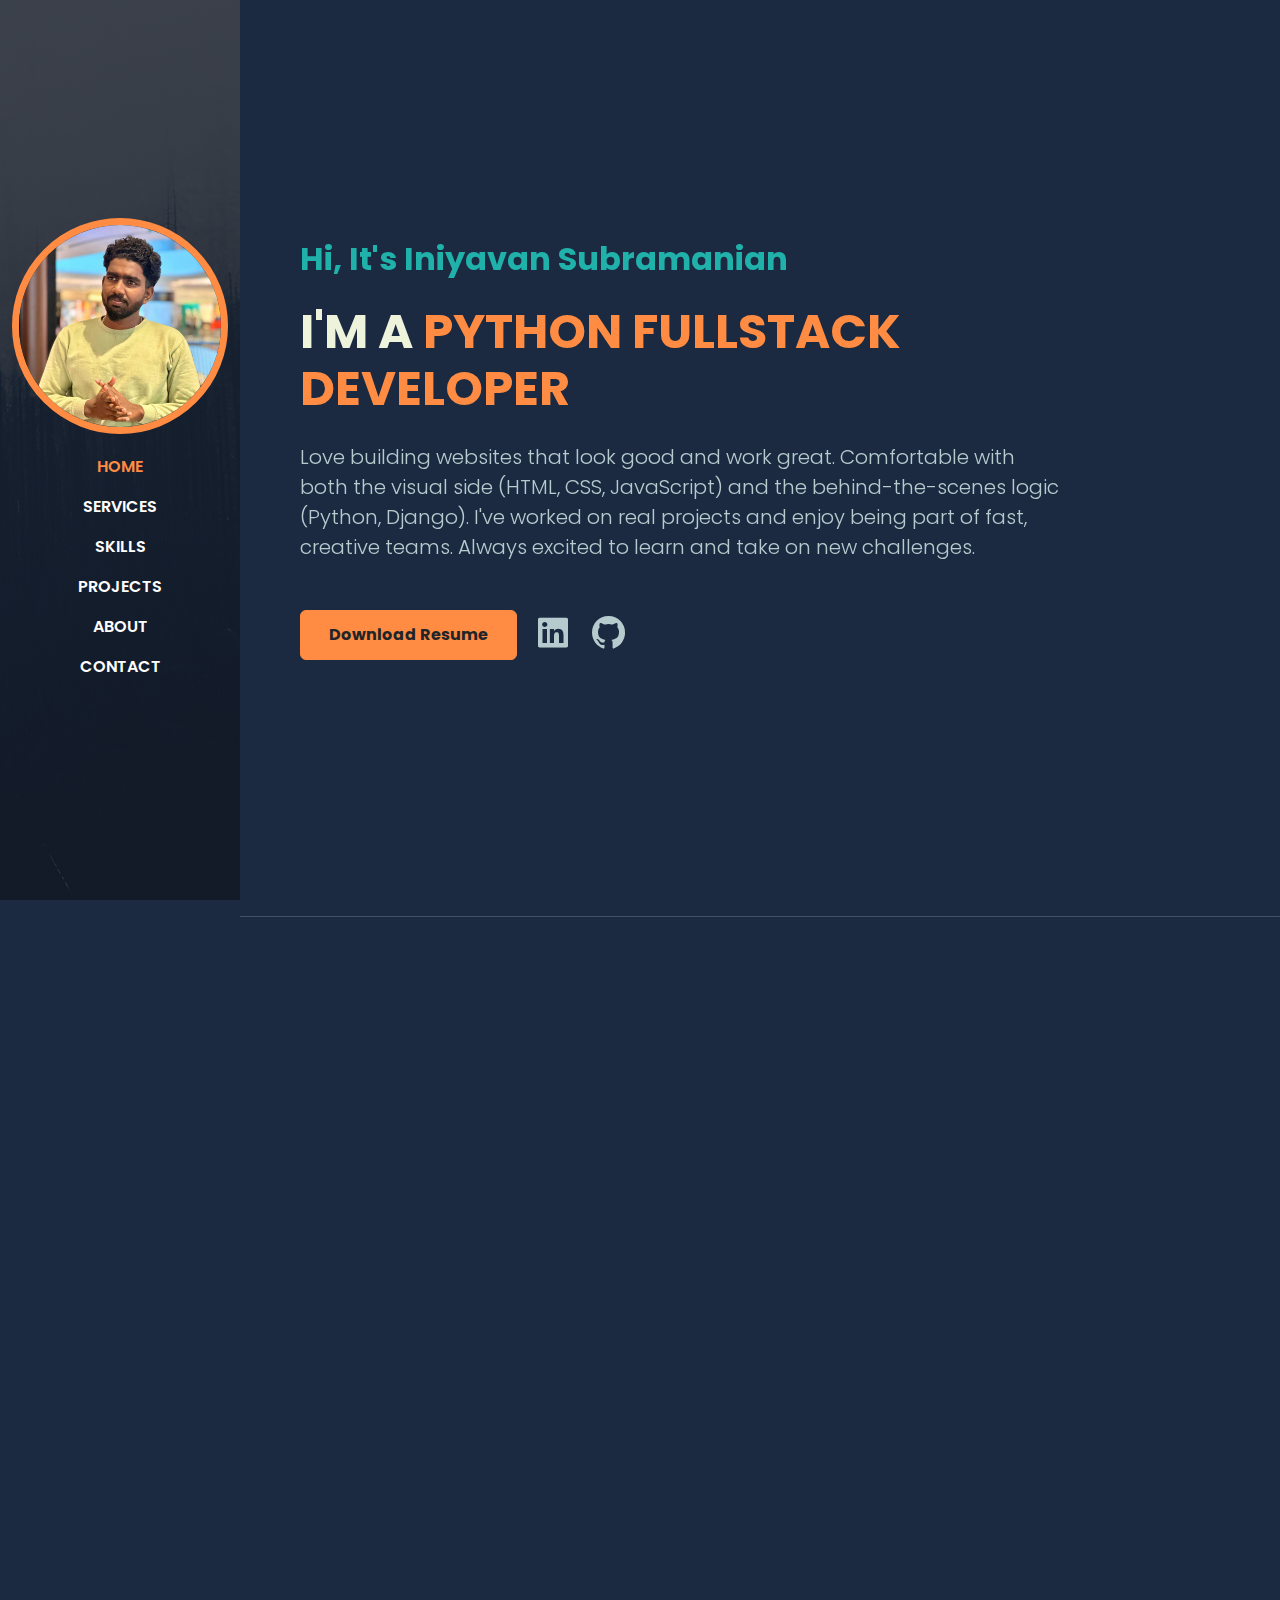
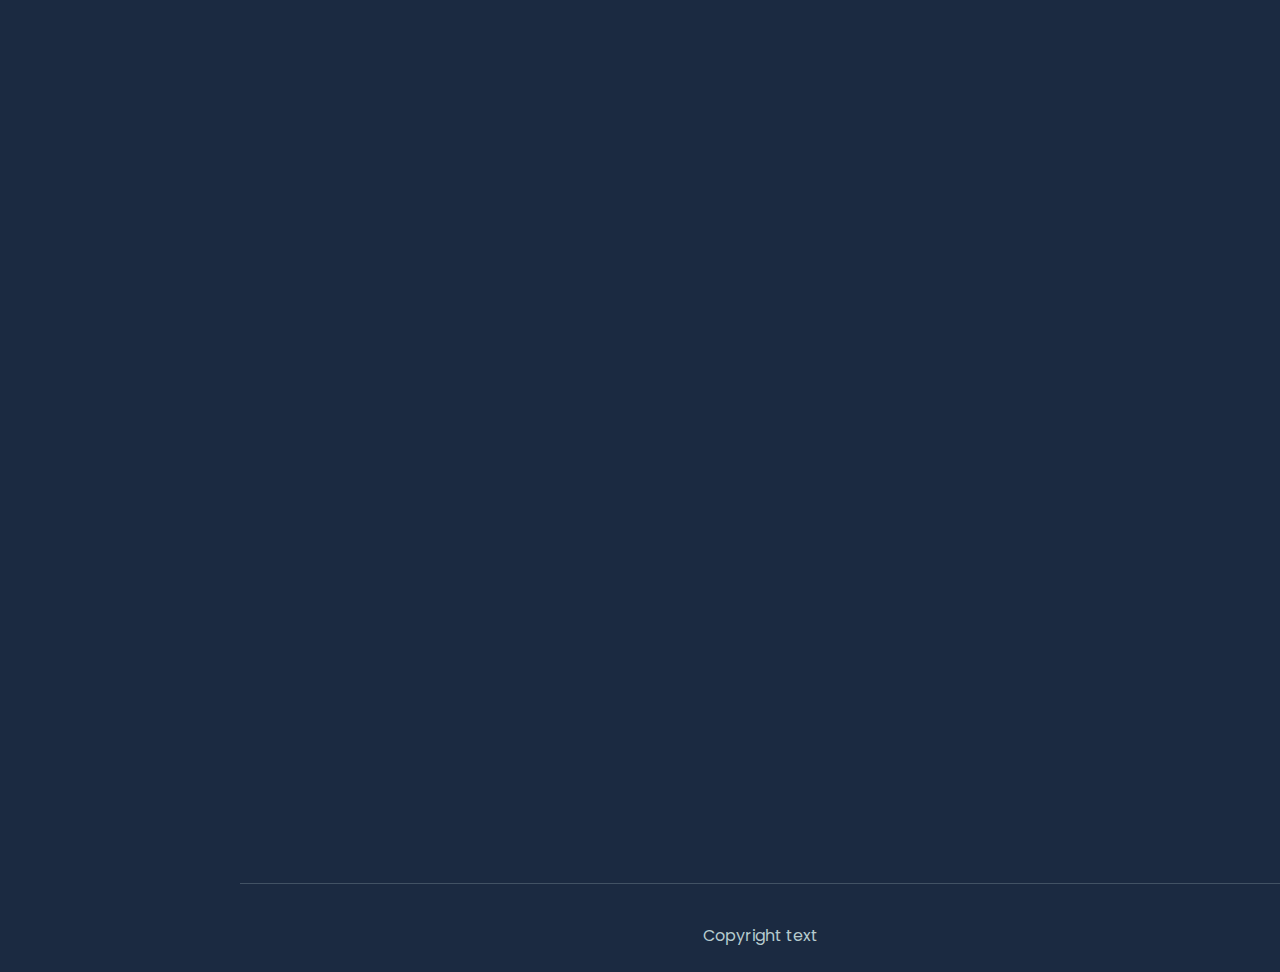
<file: index.html>
<!DOCTYPE html>
<html lang="en">
<head>
    <meta charset="UTF-8">
    <meta name="viewport" content="width=device-width, initial-scale=1">
    <title>iniyavan-portfolio</title>
    <link rel="stylesheet" href="./CSS/aos.css">
    <link rel="stylesheet" href="./CSS/bootstrap.min.css">
    <link rel="stylesheet" href="./CSS/line-awesome.min.css">
    <link rel="stylesheet" href="./CSS/style.css">
    <link href='https://unpkg.com/boxicons@2.1.4/css/boxicons.min.css' rel='stylesheet'>
</head>
<body data-bs-spy="scroll" data-bs-target=".navbar">
<!--navbar-->
<nav class="navbar navbar-expand-lg navbar-dark fixed-top">
    <div class="container flex-lg-column">
      <a class="navbar-brand mb-lg-2 mx-lg-auto" href="#">
        <span class="h3 fw-bold d-block d-lg-none"><span class="fs-2" style="color: #FFD966;">i</span>niyavan.</span>
        <img src="./Images/profile.jpeg" class="profile-img rounded-circle  d-none d-lg-block" alt="" data-aos="flip-left" >
    </a>
      <button class="navbar-toggler" type="button" data-bs-toggle="collapse" data-bs-target="#navbarNav" aria-controls="navbarNav" aria-expanded="false" aria-label="Toggle navigation">
        <span class="navbar-toggler-icon"></span>
      </button>
      <div class="collapse navbar-collapse" id="navbarNav">
        <ul class="navbar-nav ms-auto flex-lg-column text-lg-center">
          <li class="nav-item">
            <a class="nav-link" href="#home">Home</a>
          </li>
          <li class="nav-item">
            <a class="nav-link" href="#services">Services</a>
          </li>
          <li class="nav-item">
            <a class="nav-link" href="#skills">Skills</a>
          </li>
          <li class="nav-item">
            <a class="nav-link" href="#projects">Projects</a>
          <li class="nav-item">
                <a class="nav-link" href="#about">About</a>
          </li>
          <li class="nav-item">
            <a class="nav-link" href="#contact">Contact</a>
          </li>
          </li>
        </ul>
      </div>
    </div>
  </nav>   
<!--//navbar-->
<!--Contents-->
<div id="content-wrapper">
     <!--Home-->
      <section id="home" class="full-length px-lg-5">
         <div class="container">
            <div class="row">
                <div class="col-lg-10">
                    <h2 class="fw-bold text-special" data-aos="fade-up">Hi, It's Iniyavan Subramanian</h2>
                    <h1 class="display-5 fw-bold mt-4" data-aos="fade-up" data-aos-delay="100">I'M A <span class="text-brand" >PYTHON FULLSTACK DEVELOPER</span></h1>
                    <P class="lead  mt-4"data-aos="fade-up" data-aos-delay="200">Love building websites that look good and work great. Comfortable with both the visual side (HTML, CSS, JavaScript) and the behind-the-scenes logic (Python, Django). I've worked on real projects and enjoy being part of fast, creative teams. Always excited to learn and take on new challenges.</P>
                    <br>
                    <div class="d-flex flex-column flex-md-row align-items-center gap-3 mt-2">
                    <a href="files/Iniyavan-Fullstack developer.pdf" class="btn btn-brand"data-aos="fade-left" data-aos-delay="300">Download Resume</a>
                    <div class="d-flex gap-3">
                     <a href="http://linkedin.com/in/iniyavan-s-61a916308"><i class='bx bxl-linkedin-square fs-1 fs-md-1' data-aos="fade-left" data-aos-delay="400"></i></a>
                     <a href="https://github.com/Iniyavan-s"><i class='bx bxl-github fs-1 fs-md-1' data-aos="fade-left" data-aos-delay="450"></i></a>
                    </div>
                    </div> 
                    </div>
            </div>
         </div>
        </section>
        <hr>
     <!--//home-->
     <!--Services-->
     <section id="services" class="full-length px-lg-5">
        <div class="container">
            <div class="row">
                <div class="col-lg-8" data-aos="fade-up">
                    <h5 class="text-brand">SERVICES</h5>
                    <h1>Here’s How I Help</h1>
                </div>
            </div>
            <div class="row">
                <div class="col-md-4 mt-4" data-aos="fade-up" data-aos-delay="300">
                    <div class="service py-4 px-3 bg-base rounded-3 shadow-effect">
                        <div class="iconbox rounded-3">
                            <i class="las la-code"></i>
                        </div>
                        <h4 class="mt-3">Frontend Development</h4>
                        <p>I design and build the parts of a website users see and interact with.</p>
                    </div>
                </div>
                <div class="col-md-4 mt-4"data-aos="fade-up" data-aos-delay="400">
                    <div class="service py-4 px-3 bg-base rounded-3 shadow-effect">
                        <div class="iconbox rounded-3">
                            <i class="las la-tools"></i>
                        </div>
                        <h4 class="mt-3">Backend Development</h4>
                        <p>I handle the logic, data, and server-side operations that power the app.</p>
                    </div>
                </div>
                <div class="col-md-4 mt-4"data-aos="fade-up" data-aos-delay="500">
                    <div class="service py-4 px-3 bg-base rounded-3 shadow-effect">
                        <div class="iconbox rounded-3">
                            <i class='bx bx-data'></i>
                        </div>
                        <h4 class="mt-3">Database Administration</h4>
                        <p>I manage and organize the data to keep everything running smoothly and securely.</p>
                    </div>
                </div>
            </div>
        </div>
     </section>
     <hr>
     <!--Services-->

     <!--skills-->
     <section id="skills" class="full-length px-lg-5">
        <div class="container">
            <div class="row">
                <div class="col-lg-8" data-aos="fade-up">
                    <h5 class="text-brand">Skills</h5>
                    <h1>What I’m Great At Doing
                    </h1>
                </div>
            </div>
            <div class="container py-4">
                <div class="row row-cols-2 row-cols-md-3 g-3 text-brand fw-bold "data-aos="fade-up">
                  <div class="col"><div class="p-3 border rounded text-center zoom-effect" data-aos="fade-up" data-aos-delay="200">HTML5</div></div>
                  <div class="col"><div class="p-3 border rounded  text-center zoom-effect" data-aos="fade-up" data-aos-delay="200">CSS3</div></div>
                  <div class="col"><div class="p-3 border rounded  text-center  zoom-effect" data-aos="fade-up" data-aos-delay="200">Bootstrap</div></div>
                  <div class="col"><div class="p-3 border rounded  text-center zoom-effect" data-aos="fade-up" data-aos-delay="300">JavaScript</div></div>
                  <div class="col"><div class="p-3 border rounded text-center  zoom-effect" data-aos="fade-up" data-aos-delay="300">Python</div></div>
                  <div class="col"><div class="p-3 border rounded  text-center  zoom-effect" data-aos="fade-up" data-aos-delay="300">Django</div></div>
                  <div class="col"><div class="p-3 border rounded  text-center  zoom-effect" data-aos="fade-up" data-aos-delay="400">SQL</div></div>
                  <div class="col"><div class="p-3 border rounded  text-center  zoom-effect text-special" data-aos="fade-up" data-aos-delay="400">More Coming..</div></div>
                </div>          
        </div>
     </section>
     <hr>
     <!--//skills-->
      
      <!--project-->
      <section id="projects" class="full-length px-lg-5">
           <div class="container">
            <div class="row pb-4 g-0" data-aos="fade-up">
                <div class="col-lg-6" >
                    <h5 class="text-brand">PROJECTS</h5>
                    <h1>What I’ve Created</h1>
                </div>
            </div>
            <div class="row g-0">
                <div class="col-lg-12" data-aos="fade-up" data-aos-delay="300">
                    <div class="card-custom rounded-4 bg-base p-4 ms-1 shadow-effect col-12 col-md-8 mx-auto">
                        <div class="card-custom-image ">
                            <img class="rounded-4 mb-3 ps-2 img-fluid"  src="./Images/project1.png" alt="">
                        </div>
                        <div class="card-custom-content">
                            <h4>Shopping Website</h4>
                            <p>Creating an attractive shopping website with smooth navigation, cart features, and a clean, responsive design. Focused on user experience and full-stack functionality.
                                
                            </p>

                        </div>
                    </div>
                </div>
                
            </div>
           </div>
      </section>
      <hr>
      <!--//projects-->
    
      <!--About-->
      <section id="about" class="full-length px-lg-5">
        <div class="container">
         <div class="row pb-4" data-aos="fade-up">
             <div class="col-lg-8" >
                 <h5 class="text-brand">ABOUT</h5>
                 <h1>Where I’ve Studied</h1>
             </div>
         </div>
         <div class="row gy-5">
            <div class="col-lg-6">
                <h3 class="mb-4"  data-aos="fade-up" data-aos-delay="100">Education</h3>
                <div class="row gy-4">
                    
                    <div class="col-12"data-aos="fade-up" data-aos-delay="200">
                        <div class="bg-base p-4 rounded-4 shadow-effect">
                            <h5 class="mb-3">B.E Biomedical Engineering</h5>
                              <p class="text-brand mb-2">Kalaignarkarunanidhi Institute of Technology (2020-2024)</p>
                              <p class="text-special mb-2 ">Coimbatore</p>
                              <p class="fw-bold">CGPA - 7.8</p>
                        </div>
                    </div>

                    <div class="col-12" data-aos="fade-up" data-aos-delay="300">
                        <div class="bg-base p-4 rounded-4 shadow-effect">
                            <h5 class="mb-3">HSC</h5>
                              <p class="text-brand mb-2">Laurel Higher Secondary School (2018-2019)</p>
                              <p class="text-special mb-2 ">Thanjavur</p>
                              <p class="fw-bold">Percentage - 68%</p>
                        </div>
                    </div>

                    <div class="col-12" data-aos="fade-up" data-aos-delay="400">
                        <div class="bg-base p-4 rounded-4 shadow-effect">
                            <h5 class="mb-3">SSLC</h5>
                              <p class="text-brand mb-2">Dharani Matric Higher Secondary School (2016-2017)</p>
                              <p class="text-special mb-2 ">Thiruvarur</p>
                              <p class="fw-bold">Percentage - 87%</p>
                        </div>
                    </div>

                </div>
            </div>
           <div class="col-lg-6">
            <h3 class="mb-4"  data-aos="fade-up" data-aos-delay="100">Certificates</h3>
            <div class="row gy-4">
                
                <div class="col-12" data-aos="fade-up" data-aos-delay="200">
                    <div class="bg-base p-4 rounded-4 shadow-effect">
                        <h5 class="mb-4">Fullstack Development</h5>
                          <p class="text-brand mb-4 p-1">Completed 6-month Full Stack Development course with Python and hands-on training.</p>
                          <p class="text-special mb-3 ">Qspiders, Chennai</p>
                    </div>
                </div>

                <div class="col-12" data-aos="fade-up" data-aos-delay="300">
                    <div class="bg-base p-4 rounded-4 shadow-effect">
                        <h5 class="mb-3 align-items-center">A Little About Me</h5>
                          <p class="mb-2"><span class="text-brand">Known as : </span>  <span class="text-special ps-3">Iniyavan Subramanian</span></p>
                          <p class="mb-2 "><span class="text-brand">Home : </span><span class="text-special ps-3">Thanjavur</span></p>
                          <p class="mb-2"><span class="text-brand">Stuffs I'm into : </span><span class="text-special ps-3">Cinema, books, and imagining things that don’t exist yet.</span></p>
                          <p class="mb-2 "><span class="text-brand">Life Perspective : </span><span class="text-special ps-3">Do epic stuff. Fail fabulously and Evolve.</span></p>
                </div>

            </div>
           </div>

         </div>
            
         </div>
         </section>
         <hr>
      <!--//about-->

      <!--Contact-->
      <section id="contact" class="full-length px-lg-5">
        <div class="container ">
         <div class="row pb-4 justify-content-center" data-aos="fade-up">
             <div class="col-lg-8 align-items-center" >
                 <h5 class="text-brand">CONTACT</h5>
                 <h1>Connect With Me !</h1>
                 <div class="d-flex align-items-center mb-3 "data-aos="fade-up" data-aos-delay="100">
                    <i class="lab la-whatsapp fs-1 me-3 btn rounded-5 btn-special"></i>
                    <div>
                        <p class="m-1 fw-bold">WhatsApp</p>
                        <p class="text-special">+91 6379890310</p>
                    </div>
                 </div>
               
                 <div class="d-flex align-items-center mb-3"data-aos="fade-up" data-aos-delay="150">
                    <i class="las la-envelope fs-1 me-3 btn rounded-5 btn-special"></i>
                    <div>
                        <p class="m-1 fw-bold">E-Mail</p>
                        <p class="text-special">ini.yannan33@gmail.com</p>
                    </div>
                    
                 </div> 
                 <div class="d-flex mb-4"data-aos="fade-up" data-aos-delay="200">
                   <a href="http://linkedin.com/in/iniyavan-s-61a916308"><i class="lab la-linkedin fs-1 me-3 btn rounded-5 btn-special"></i></a>
                    <p class="fw-bold mt-3">Linked-in</p>
                   </div>
                   <div class="d-flex "data-aos="fade-up" data-aos-delay="250">
                    <a href="https://github.com/Iniyavan-s"><i <i class="lab la-github fs-1 me-3 btn rounded-5 btn-special"></i></a>
                    <p class= "fw-bold mt-3">Github</p>  

             </div>
         </div>
         </div>
         </section>

         <!--footer-->
             <hr>
             <footer class="py-4">
                <div class="container">
                     <div class="row justify-content-center">
                        <div class="col-auto">
                            <p class="mb-0">Copyright text  </p>
                        </div>
                     </div>
                </div>
             </footer>
         <!--//footer-->

      <!--//Contact-->

</div>
<!--//contents-->
</body>
<script src="./JS/aos.js"></script>
<script src="./JS/bootstrap.bundle.min.js"></script>
<script src="./JS/main.js"></script>
</html>
</file>
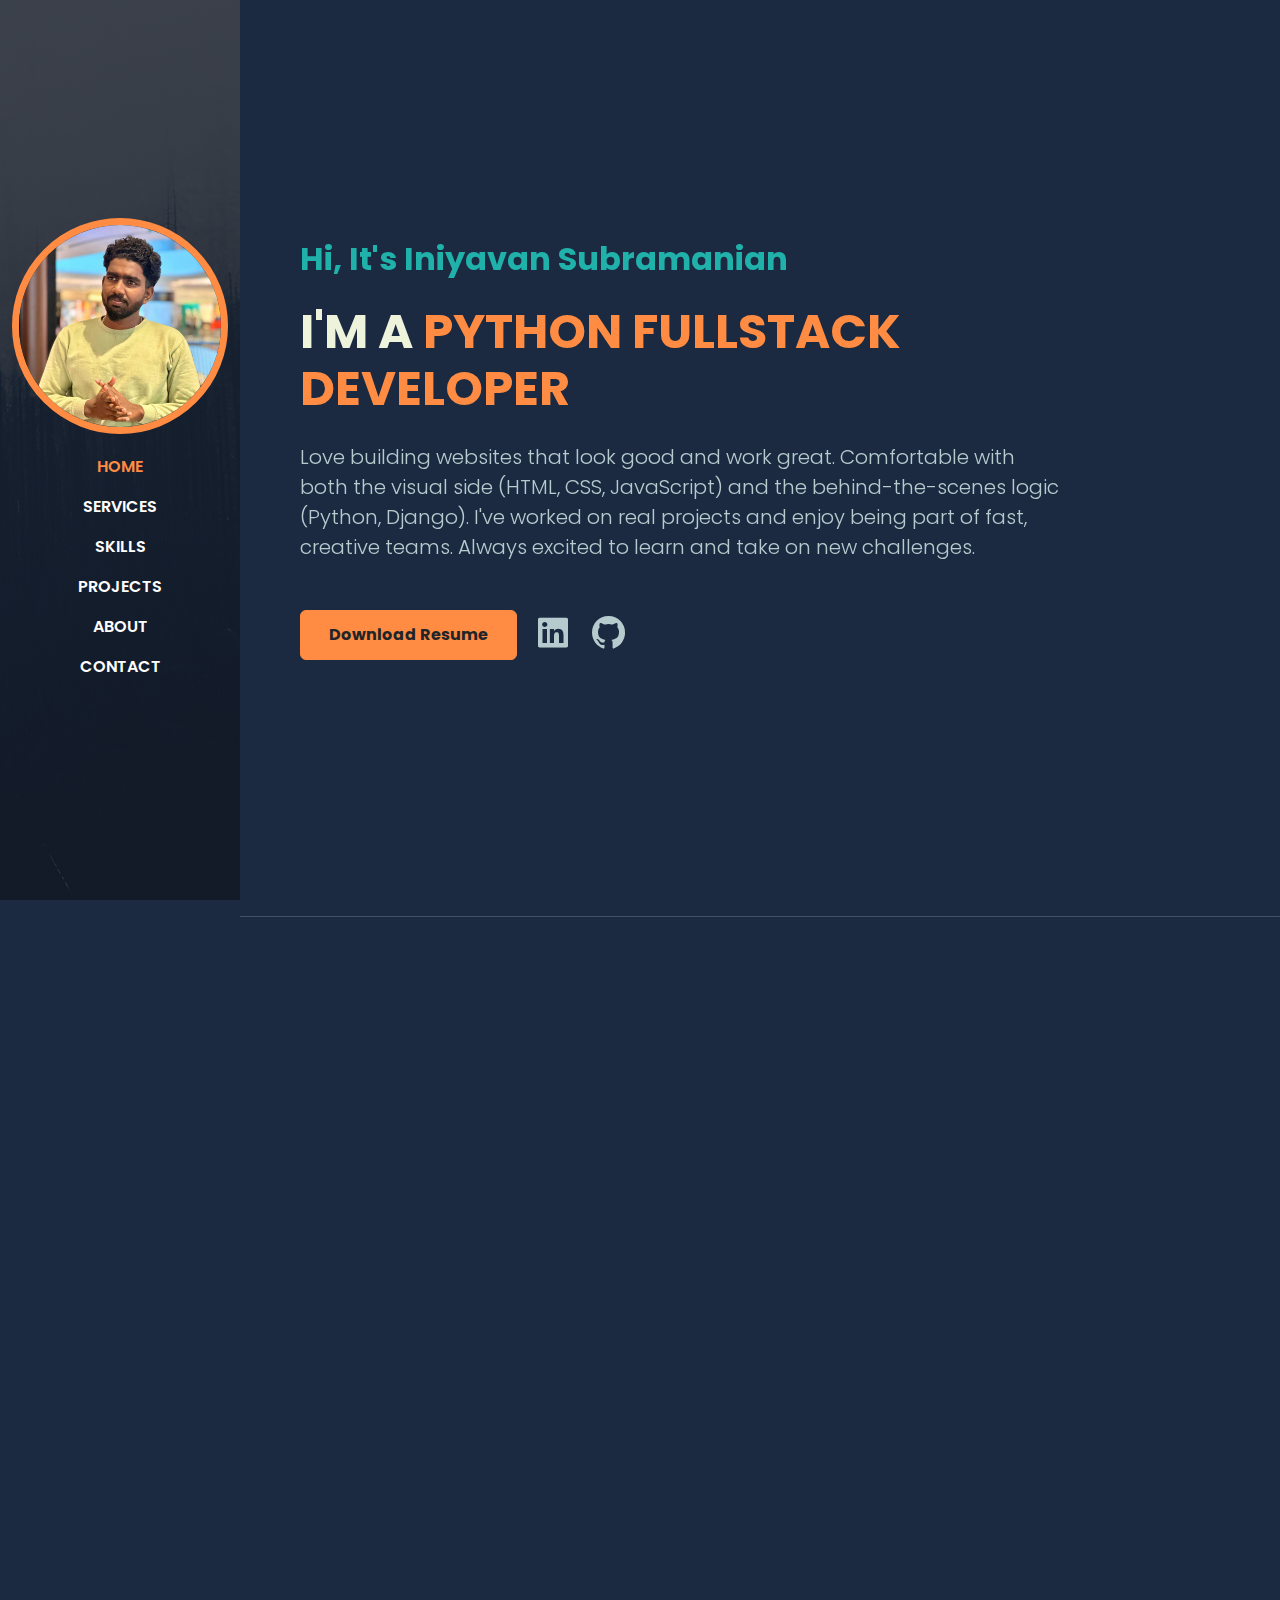
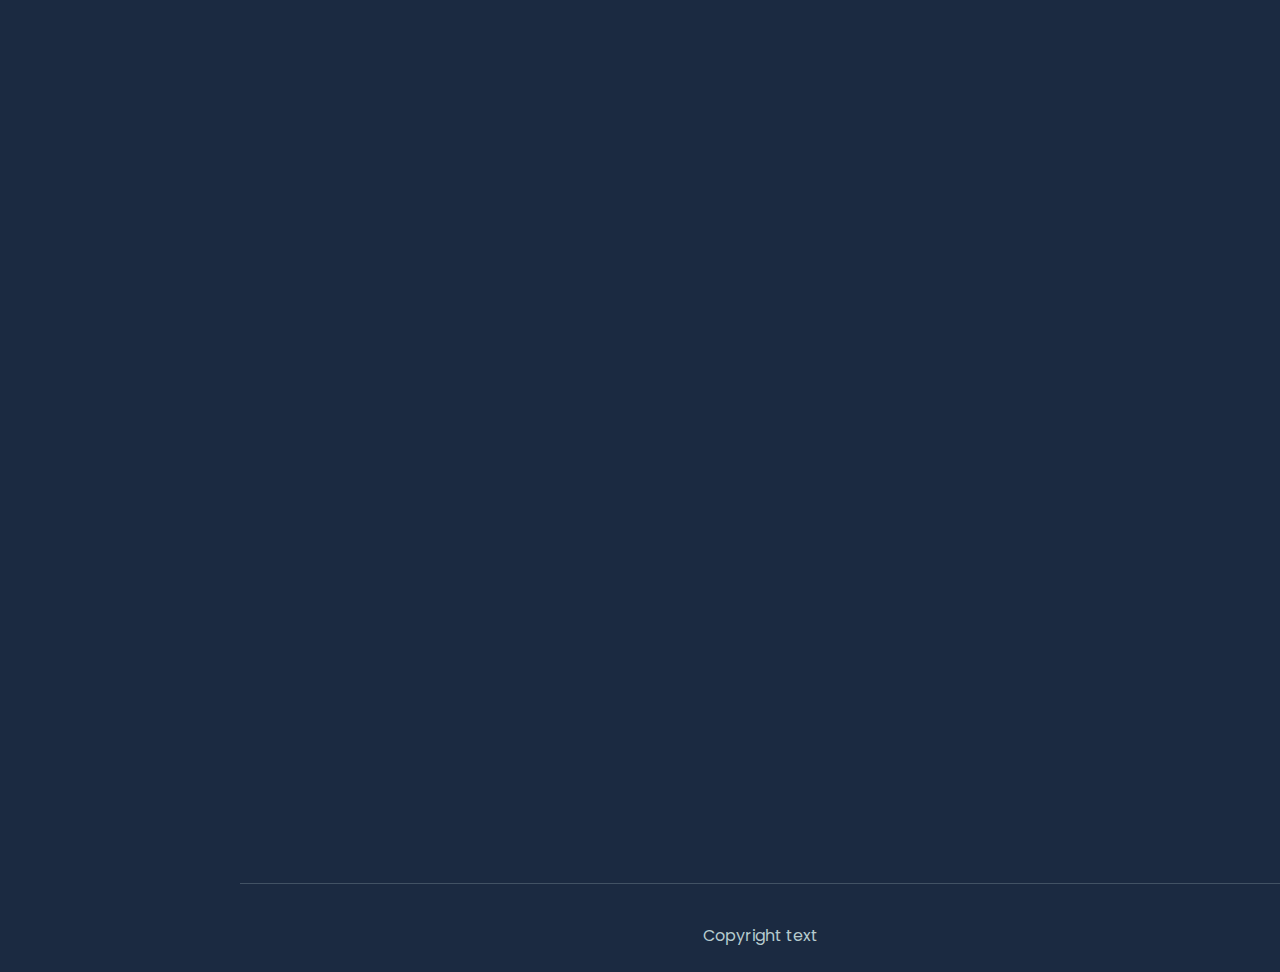
<file: Assets/index.html>
<!DOCTYPE html>
<html lang="en">
<head>
    <meta charset="UTF-8">
    <meta name="viewport" content="width=device-width, initial-scale=1">
    <title>iniyavan</title>
    <link rel="stylesheet" href="./CSS/aos.css">
    <link rel="stylesheet" href="./CSS/bootstrap.min.css">
    <link rel="stylesheet" href="./CSS/line-awesome.min.css">
    <link rel="stylesheet" href="./CSS/style.css">
    <link href='https://unpkg.com/boxicons@2.1.4/css/boxicons.min.css' rel='stylesheet'>
</head>
<body data-bs-spy="scroll" data-bs-target=".navbar">
<!--navbar-->
<nav class="navbar navbar-expand-lg navbar-dark fixed-top">
    <div class="container flex-lg-column">
      <a class="navbar-brand mb-lg-2 mx-lg-auto" href="#">
        <span class="h3 fw-bold d-block d-lg-none"><span class="fs-2" style="color: #FFD966;">i</span>niyavan.</span>
        <img src="./Images/profile.jpeg" class="profile-img rounded-circle  d-none d-lg-block" alt="" data-aos="flip-left" >
    </a>
      <button class="navbar-toggler" type="button" data-bs-toggle="collapse" data-bs-target="#navbarNav" aria-controls="navbarNav" aria-expanded="false" aria-label="Toggle navigation">
        <span class="navbar-toggler-icon"></span>
      </button>
      <div class="collapse navbar-collapse" id="navbarNav">
        <ul class="navbar-nav ms-auto flex-lg-column text-lg-center">
          <li class="nav-item">
            <a class="nav-link" href="#home">Home</a>
          </li>
          <li class="nav-item">
            <a class="nav-link" href="#services">Services</a>
          </li>
          <li class="nav-item">
            <a class="nav-link" href="#skills">Skills</a>
          </li>
          <li class="nav-item">
            <a class="nav-link" href="#projects">Projects</a>
          <li class="nav-item">
                <a class="nav-link" href="#about">About</a>
          </li>
          <li class="nav-item">
            <a class="nav-link" href="#contact">Contact</a>
          </li>
          </li>
        </ul>
      </div>
    </div>
  </nav>   
<!--//navbar-->
<!--Contents-->
<div id="content-wrapper">
     <!--Home-->
      <section id="home" class="full-length px-lg-5">
         <div class="container">
            <div class="row">
                <div class="col-lg-10">
                    <h2 class="fw-bold text-special" data-aos="fade-up">Hi, It's Iniyavan Subramanian</h2>
                    <h1 class="display-5 fw-bold mt-4" data-aos="fade-up" data-aos-delay="100">I'M A <span class="text-brand" >PYTHON FULLSTACK DEVELOPER</span></h1>
                    <P class="lead  mt-4"data-aos="fade-up" data-aos-delay="200">Love building websites that look good and work great. Comfortable with both the visual side (HTML, CSS, JavaScript) and the behind-the-scenes logic (Python, Django). I've worked on real projects and enjoy being part of fast, creative teams. Always excited to learn and take on new challenges.</P>
                    <br>
                    <div class="d-flex flex-column flex-md-row align-items-center gap-3 mt-2">
                    <a href="files/Iniyavan-Fullstack developer.pdf" class="btn btn-brand"data-aos="fade-left" data-aos-delay="300">Download Resume</a>
                    <div class="d-flex gap-3">
                     <a href="http://linkedin.com/in/iniyavan-s-61a916308"><i class='bx bxl-linkedin-square fs-1 fs-md-1' data-aos="fade-left" data-aos-delay="400"></i></a>
                     <a href="https://github.com/Iniyavan-s"><i class='bx bxl-github fs-1 fs-md-1' data-aos="fade-left" data-aos-delay="450"></i></a>
                    </div>
                    </div> 
                    </div>
            </div>
         </div>
        </section>
        <hr>
     <!--//home-->
     <!--Services-->
     <section id="services" class="full-length px-lg-5">
        <div class="container">
            <div class="row">
                <div class="col-lg-8" data-aos="fade-up">
                    <h5 class="text-brand">SERVICES</h5>
                    <h1>Here’s How I Help</h1>
                </div>
            </div>
            <div class="row">
                <div class="col-md-4 mt-4" data-aos="fade-up" data-aos-delay="300">
                    <div class="service py-4 px-3 bg-base rounded-3 shadow-effect">
                        <div class="iconbox rounded-3">
                            <i class="las la-code"></i>
                        </div>
                        <h4 class="mt-3">Frontend Development</h4>
                        <p>I design and build the parts of a website users see and interact with.</p>
                    </div>
                </div>
                <div class="col-md-4 mt-4"data-aos="fade-up" data-aos-delay="400">
                    <div class="service py-4 px-3 bg-base rounded-3 shadow-effect">
                        <div class="iconbox rounded-3">
                            <i class="las la-tools"></i>
                        </div>
                        <h4 class="mt-3">Backend Development</h4>
                        <p>I handle the logic, data, and server-side operations that power the app.</p>
                    </div>
                </div>
                <div class="col-md-4 mt-4"data-aos="fade-up" data-aos-delay="500">
                    <div class="service py-4 px-3 bg-base rounded-3 shadow-effect">
                        <div class="iconbox rounded-3">
                            <i class='bx bx-data'></i>
                        </div>
                        <h4 class="mt-3">Database Administration</h4>
                        <p>I manage and organize the data to keep everything running smoothly and securely.</p>
                    </div>
                </div>
            </div>
        </div>
     </section>
     <hr>
     <!--Services-->

     <!--skills-->
     <section id="skills" class="full-length px-lg-5">
        <div class="container">
            <div class="row">
                <div class="col-lg-8" data-aos="fade-up">
                    <h5 class="text-brand">Skills</h5>
                    <h1>What I’m Great At Doing
                    </h1>
                </div>
            </div>
            <div class="container py-4">
                <div class="row row-cols-2 row-cols-md-3 g-3 text-brand fw-bold "data-aos="fade-up">
                  <div class="col"><div class="p-3 border rounded text-center zoom-effect" data-aos="fade-up" data-aos-delay="200">HTML5</div></div>
                  <div class="col"><div class="p-3 border rounded  text-center zoom-effect" data-aos="fade-up" data-aos-delay="200">CSS3</div></div>
                  <div class="col"><div class="p-3 border rounded  text-center  zoom-effect" data-aos="fade-up" data-aos-delay="200">Bootstrap</div></div>
                  <div class="col"><div class="p-3 border rounded  text-center zoom-effect" data-aos="fade-up" data-aos-delay="300">JavaScript</div></div>
                  <div class="col"><div class="p-3 border rounded text-center  zoom-effect" data-aos="fade-up" data-aos-delay="300">Python</div></div>
                  <div class="col"><div class="p-3 border rounded  text-center  zoom-effect" data-aos="fade-up" data-aos-delay="300">Django</div></div>
                  <div class="col"><div class="p-3 border rounded  text-center  zoom-effect" data-aos="fade-up" data-aos-delay="400">SQL</div></div>
                  <div class="col"><div class="p-3 border rounded  text-center  zoom-effect text-special" data-aos="fade-up" data-aos-delay="400">More Coming..</div></div>
                </div>          
        </div>
     </section>
     <hr>
     <!--//skills-->
      
      <!--project-->
      <section id="projects" class="full-length px-lg-5">
           <div class="container">
            <div class="row pb-4 g-0" data-aos="fade-up">
                <div class="col-lg-6" >
                    <h5 class="text-brand">PROJECTS</h5>
                    <h1>What I’ve Created</h1>
                </div>
            </div>
            <div class="row g-0">
                <div class="col-lg-12" data-aos="fade-up" data-aos-delay="300">
                    <div class="card-custom rounded-4 bg-base p-4 ms-1 shadow-effect col-12 col-md-8 mx-auto">
                        <div class="card-custom-image ">
                            <img class="rounded-4 mb-3 ps-2 img-fluid"  src="./Images/project1.png" alt="">
                        </div>
                        <div class="card-custom-content">
                            <h4>Shopping Website</h4>
                            <p>Creating an attractive shopping website with smooth navigation, cart features, and a clean, responsive design. Focused on user experience and full-stack functionality.
                                
                            </p>

                        </div>
                    </div>
                </div>
                
            </div>
           </div>
      </section>
      <hr>
      <!--//projects-->
    
      <!--About-->
      <section id="about" class="full-length px-lg-5">
        <div class="container">
         <div class="row pb-4" data-aos="fade-up">
             <div class="col-lg-8" >
                 <h5 class="text-brand">ABOUT</h5>
                 <h1>Where I’ve Studied</h1>
             </div>
         </div>
         <div class="row gy-5">
            <div class="col-lg-6">
                <h3 class="mb-4"  data-aos="fade-up" data-aos-delay="100">Education</h3>
                <div class="row gy-4">
                    
                    <div class="col-12"data-aos="fade-up" data-aos-delay="200">
                        <div class="bg-base p-4 rounded-4 shadow-effect">
                            <h5 class="mb-3">B.E Biomedical Engineering</h5>
                              <p class="text-brand mb-2">Kalaignarkarunanidhi Institute of Technology (2020-2024)</p>
                              <p class="text-special mb-2 ">Coimbatore</p>
                              <p class="fw-bold">CGPA - 7.8</p>
                        </div>
                    </div>

                    <div class="col-12" data-aos="fade-up" data-aos-delay="300">
                        <div class="bg-base p-4 rounded-4 shadow-effect">
                            <h5 class="mb-3">HSC</h5>
                              <p class="text-brand mb-2">Laurel Higher Secondary School (2018-2019)</p>
                              <p class="text-special mb-2 ">Thanjavur</p>
                              <p class="fw-bold">Percentage - 68%</p>
                        </div>
                    </div>

                    <div class="col-12" data-aos="fade-up" data-aos-delay="400">
                        <div class="bg-base p-4 rounded-4 shadow-effect">
                            <h5 class="mb-3">SSLC</h5>
                              <p class="text-brand mb-2">Dharani Matric Higher Secondary School (2016-2017)</p>
                              <p class="text-special mb-2 ">Thiruvarur</p>
                              <p class="fw-bold">Percentage - 87%</p>
                        </div>
                    </div>

                </div>
            </div>
           <div class="col-lg-6">
            <h3 class="mb-4"  data-aos="fade-up" data-aos-delay="100">Certificates</h3>
            <div class="row gy-4">
                
                <div class="col-12" data-aos="fade-up" data-aos-delay="200">
                    <div class="bg-base p-4 rounded-4 shadow-effect">
                        <h5 class="mb-4">Fullstack Development</h5>
                          <p class="text-brand mb-4 p-1">Completed 6-month Full Stack Development course with Python and hands-on training.</p>
                          <p class="text-special mb-3 ">Qspiders, Chennai</p>
                    </div>
                </div>

                <div class="col-12" data-aos="fade-up" data-aos-delay="300">
                    <div class="bg-base p-4 rounded-4 shadow-effect">
                        <h5 class="mb-3 align-items-center">A Little About Me</h5>
                          <p class="mb-2"><span class="text-brand">Known as : </span>  <span class="text-special ps-3">Iniyavan Subramanian</span></p>
                          <p class="mb-2 "><span class="text-brand">Home : </span><span class="text-special ps-3">Thanjavur</span></p>
                          <p class="mb-2"><span class="text-brand">Stuffs I'm into : </span><span class="text-special ps-3">Cinema, books, and imagining things that don’t exist yet.</span></p>
                          <p class="mb-2 "><span class="text-brand">Life Perspective : </span><span class="text-special ps-3">Do epic stuff. Fail fabulously and Evolve.</span></p>
                </div>

            </div>
           </div>

         </div>
            
         </div>
         </section>
         <hr>
      <!--//about-->

      <!--Contact-->
      <section id="contact" class="full-length px-lg-5">
        <div class="container ">
         <div class="row pb-4 justify-content-center" data-aos="fade-up">
             <div class="col-lg-8 align-items-center" >
                 <h5 class="text-brand">CONTACT</h5>
                 <h1>Connect With Me !</h1>
                 <div class="d-flex align-items-center mb-3 "data-aos="fade-up" data-aos-delay="100">
                    <i class="lab la-whatsapp fs-1 me-3 btn rounded-5 btn-special"></i>
                    <div>
                        <p class="m-1 fw-bold">WhatsApp</p>
                        <p class="text-special">+91 6379890310</p>
                    </div>
                 </div>
               
                 <div class="d-flex align-items-center mb-3"data-aos="fade-up" data-aos-delay="150">
                    <i class="las la-envelope fs-1 me-3 btn rounded-5 btn-special"></i>
                    <div>
                        <p class="m-1 fw-bold">E-Mail</p>
                        <p class="text-special">ini.yannan33@gmail.com</p>
                    </div>
                    
                 </div> 
                 <div class="d-flex mb-4"data-aos="fade-up" data-aos-delay="200">
                   <a href="http://linkedin.com/in/iniyavan-s-61a916308"><i class="lab la-linkedin fs-1 me-3 btn rounded-5 btn-special"></i></a>
                    <p class="fw-bold mt-3">Linked-in</p>
                   </div>
                   <div class="d-flex "data-aos="fade-up" data-aos-delay="250">
                    <a href="https://github.com/Iniyavan-s"><i <i class="lab la-github fs-1 me-3 btn rounded-5 btn-special"></i></a>
                    <p class= "fw-bold mt-3">Github</p>  

             </div>
         </div>
         </div>
         </section>

         <!--footer-->
             <hr>
             <footer class="py-4">
                <div class="container">
                     <div class="row justify-content-center">
                        <div class="col-auto">
                            <p class="mb-0">Copyright text  </p>
                        </div>
                     </div>
                </div>
             </footer>
         <!--//footer-->

      <!--//Contact-->

</div>
<!--//contents-->
</body>
<script src="./JS/aos.js"></script>
<script src="./JS/bootstrap.bundle.min.js"></script>
<script src="./JS/main.js"></script>
</html>
</file>
<file: CSS/style.css>
@import url('https://fonts.googleapis.com/css2?family=EB+Garamond:ital,wght@0,400..800;1,400..800&family=League+Spartan:wght@100..900&family=Libre+Franklin:ital,wght@0,100..900;1,100..900&family=Poppins:wght@400;500;600;700&family=Raleway:ital,wght@0,100..900;1,100..900&display=swap');

:root {
    --color-body: #b6cbce;
    --color-heading: #eef3db;
    --color-base: #11182684;
    --color-base2: #1b2a41;
    --color-brand: #ff8c42;
    --color-brand2:#20B2AA;
    --sidbar-width: 240px;
    --font-base: "Poppins"; 
}
body{
    background-color: var(--color-base2);
    color: var(--color-body);
    font-family: var(--font-base),sans-serif;
} 


h1,h2,h3,h4,h5,h6{
    color: var(--color-heading);
    font-weight: 700;
}

a {
    text-decoration: none;
    color: var(--color-body);
    transition: all 0.4s ease;
}

a:hover{
    color: var(--color-brand);
}

.text-special{
    color: var(--color-brand2)
}

.profile-img {
    width: 100%;
    aspect-ratio: 1 / 1;
    object-fit: cover;
    object-position: center 20%;
    max-width: 250px;
    border-radius: 8px;
  }
.text-brand{
    color: var(--color-brand);
}

.bg-base{
    background-color: var(--color-base);
}

.full-length{
    min-height: 100vh;
    height: 100%; 
    display: flex;
    flex-direction: column; 
    justify-content: center;
    padding-top:80px; 
    padding-bottom: 80px;
    border-bottom: 2px solid rgba (255,255,0.1);
}

.shadow-effect{
    transition: all 0.5s;
}

.shadow-effect:hover{
    box-shadow: -6px 6px 0 0 var(--color-brand);
}

.iconbox{
    width:60px ;
    height: 60px;
    display: flex;
    align-items: center;
    justify-content: center;
    font-size: 32px;
    background-color: var(--color-brand);
    color: var(--color-base);
}

/*Navbar*/
.navbar{
    background-color: var(--color-base);
}

.navbar .nav-link{
    font-weight: 600;
    text-transform: uppercase;
    color:white;
}

.navbar .nav-link:hover{
    color: var(--color-brand);
}

.navbar .nav-link.active{
    color: var(--color-brand);
}



@media (min-width:992px){
    .navbar{
        min-height: 100vh; 
        width: var(--sidbar-width);
        background:linear-gradient(#111826c9,#111826c9),url(../Images/sidebar-img.jpg) ;
        background-size: cover;
        background-position: center;
    }
    .navbar-brand img{
        border: 7px solid var(--color-brand);
    }
    
    #content-wrapper{
    padding-left: var(--sidbar-width);
   }

     
}

.btn{
    padding: 12px 28px;
    font-weight: 700;
}

.btn-brand{
    background-color: var(--color-brand);
    border-color: var(--color-brand);
}
.btn-brand:hover,
.btn-brand:focus{
    background-color: #fc8033;
    color:var(--color-heading);
    border-color: var(--color-heading);
}

.zoom-effect{
    transition: all 0.5s ease;
    background-color: var(--color-base);
}

.zoom-effect:hover{
    transform: scale(1.05); 
    box-shadow: 0 6px 16px rgba(0, 0, 0, 0.15);
    background-color: var(--color-heading);
    color: var(--color-base2);
}

.card-custom-image img{
    height: 250px;
    width: auto;
    justify-content: center;
    overflow: hidden;
    transition: all 0.4s ease;
}

.card-custom{
    transition: all 0.4s ease;
}
.card-custom-image:hover img{
    transform: scale(1.05);
}

.btn-special{
    background-color: var(--color-body);
    color:rgb(0, 179, 78);
    padding: 0.5rem;
}

.btn-special:hover,
.btn-special:focus{
    background-color:rgb(0, 179, 78);
}
</file>
<file: Assets/CSS/style.css>
@import url('https://fonts.googleapis.com/css2?family=EB+Garamond:ital,wght@0,400..800;1,400..800&family=League+Spartan:wght@100..900&family=Libre+Franklin:ital,wght@0,100..900;1,100..900&family=Poppins:wght@400;500;600;700&family=Raleway:ital,wght@0,100..900;1,100..900&display=swap');

:root {
    --color-body: #b6cbce;
    --color-heading: #eef3db;
    --color-base: #11182684;
    --color-base2: #1b2a41;
    --color-brand: #ff8c42;
    --color-brand2:#20B2AA;
    --sidbar-width: 240px;
    --font-base: "Poppins"; 
}
body{
    background-color: var(--color-base2);
    color: var(--color-body);
    font-family: var(--font-base),sans-serif;
} 


h1,h2,h3,h4,h5,h6{
    color: var(--color-heading);
    font-weight: 700;
}

a {
    text-decoration: none;
    color: var(--color-body);
    transition: all 0.4s ease;
}

a:hover{
    color: var(--color-brand);
}

.text-special{
    color: var(--color-brand2)
}

.profile-img {
    width: 100%;
    aspect-ratio: 1 / 1;
    object-fit: cover;
    object-position: center 20%;
    max-width: 250px;
    border-radius: 8px;
  }
.text-brand{
    color: var(--color-brand);
}

.bg-base{
    background-color: var(--color-base);
}

.full-length{
    min-height: 100vh;
    height: 100%; 
    display: flex;
    flex-direction: column; 
    justify-content: center;
    padding-top:80px; 
    padding-bottom: 80px;
    border-bottom: 2px solid rgba (255,255,0.1);
}

.shadow-effect{
    transition: all 0.5s;
}

.shadow-effect:hover{
    box-shadow: -6px 6px 0 0 var(--color-brand);
}

.iconbox{
    width:60px ;
    height: 60px;
    display: flex;
    align-items: center;
    justify-content: center;
    font-size: 32px;
    background-color: var(--color-brand);
    color: var(--color-base);
}

/*Navbar*/
.navbar{
    background-color: var(--color-base);
}

.navbar .nav-link{
    font-weight: 600;
    text-transform: uppercase;
    color:white;
}

.navbar .nav-link:hover{
    color: var(--color-brand);
}

.navbar .nav-link.active{
    color: var(--color-brand);
}



@media (min-width:992px){
    .navbar{
        min-height: 100vh; 
        width: var(--sidbar-width);
        background:linear-gradient(#111826c9,#111826c9),url(../Images/sidebar-img.jpg) ;
        background-size: cover;
        background-position: center;
    }
    .navbar-brand img{
        border: 7px solid var(--color-brand);
    }
    
    #content-wrapper{
    padding-left: var(--sidbar-width);
   }

     
}

.btn{
    padding: 12px 28px;
    font-weight: 700;
}

.btn-brand{
    background-color: var(--color-brand);
    border-color: var(--color-brand);
}
.btn-brand:hover,
.btn-brand:focus{
    background-color: #fc8033;
    color:var(--color-heading);
    border-color: var(--color-heading);
}

.zoom-effect{
    transition: all 0.5s ease;
    background-color: var(--color-base);
}

.zoom-effect:hover{
    transform: scale(1.05); 
    box-shadow: 0 6px 16px rgba(0, 0, 0, 0.15);
    background-color: var(--color-heading);
    color: var(--color-base2);
}

.card-custom-image img{
    height: 250px;
    width: auto;
    justify-content: center;
    overflow: hidden;
    transition: all 0.4s ease;
}

.card-custom{
    transition: all 0.4s ease;
}
.card-custom-image:hover img{
    transform: scale(1.05);
}

.btn-special{
    background-color: var(--color-body);
    color:rgb(0, 179, 78);
    padding: 0.5rem;
}

.btn-special:hover,
.btn-special:focus{
    background-color:rgb(0, 179, 78);
}
</file>
<file: CSS/line-awesome.min.css>
.la,.lab,.lad,.lal,.lar,.las{-moz-osx-font-smoothing:grayscale;-webkit-font-smoothing:antialiased;display:inline-block;font-style:normal;font-variant:normal;text-rendering:auto;line-height:1}.la-lg{font-size:1.33333em;line-height:.75em;vertical-align:-.0667em}.la-xs{font-size:.75em}.la-sm{font-size:.875em}.la-1x{font-size:1em}.la-2x{font-size:2em}.la-3x{font-size:3em}.la-4x{font-size:4em}.la-5x{font-size:5em}.la-6x{font-size:6em}.la-7x{font-size:7em}.la-8x{font-size:8em}.la-9x{font-size:9em}.la-10x{font-size:10em}.la-fw{text-align:center;width:1.25em}.la-ul{list-style-type:none;margin-left:2.5em;padding-left:0}.la-ul>li{position:relative}.la-li{left:-2em;position:absolute;text-align:center;width:2em;line-height:inherit}.la-border{border:solid .08em #eee;border-radius:.1em;padding:.2em .25em .15em}.la-pull-left{float:left}.la-pull-right{float:right}.la.la-pull-left,.lab.la-pull-left,.lal.la-pull-left,.lar.la-pull-left,.las.la-pull-left{margin-right:.3em}.la.la-pull-right,.lab.la-pull-right,.lal.la-pull-right,.lar.la-pull-right,.las.la-pull-right{margin-left:.3em}.la-spin{-webkit-animation:la-spin 2s infinite linear;animation:la-spin 2s infinite linear}.la-pulse{-webkit-animation:la-spin 1s infinite steps(8);animation:la-spin 1s infinite steps(8)}@-webkit-keyframes la-spin{0%{-webkit-transform:rotate(0);transform:rotate(0)}100%{-webkit-transform:rotate(360deg);transform:rotate(360deg)}}@keyframes la-spin{0%{-webkit-transform:rotate(0);transform:rotate(0)}100%{-webkit-transform:rotate(360deg);transform:rotate(360deg)}}.la-rotate-90{-webkit-transform:rotate(90deg);transform:rotate(90deg)}.la-rotate-180{-webkit-transform:rotate(180deg);transform:rotate(180deg)}.la-rotate-270{-webkit-transform:rotate(270deg);transform:rotate(270deg)}.la-flip-horizontal{-webkit-transform:scale(-1,1);transform:scale(-1,1)}.la-flip-vertical{-webkit-transform:scale(1,-1);transform:scale(1,-1)}.la-flip-both,.la-flip-horizontal.la-flip-vertical{-webkit-transform:scale(-1,-1);transform:scale(-1,-1)}:root .la-flip-both,:root .la-flip-horizontal,:root .la-flip-vertical,:root .la-rotate-180,:root .la-rotate-270,:root .la-rotate-90{-webkit-filter:none;filter:none}.la-stack{display:inline-block;height:2em;line-height:2em;position:relative;vertical-align:middle;width:2.5em}.la-stack-1x,.la-stack-2x{left:0;position:absolute;text-align:center;width:100%}.la-stack-1x{line-height:inherit}.la-stack-2x{font-size:2em}.la-inverse{color:#fff}.la-500px:before{content:"\f26e"}.la-accessible-icon:before{content:"\f368"}.la-accusoft:before{content:"\f369"}.la-acquisitions-incorporated:before{content:"\f6af"}.la-ad:before{content:"\f641"}.la-address-book:before{content:"\f2b9"}.la-address-card:before{content:"\f2bb"}.la-adjust:before{content:"\f042"}.la-adn:before{content:"\f170"}.la-adobe:before{content:"\f778"}.la-adversal:before{content:"\f36a"}.la-affiliatetheme:before{content:"\f36b"}.la-air-freshener:before{content:"\f5d0"}.la-airbnb:before{content:"\f834"}.la-algolia:before{content:"\f36c"}.la-align-center:before{content:"\f037"}.la-align-justify:before{content:"\f039"}.la-align-left:before{content:"\f036"}.la-align-right:before{content:"\f038"}.la-alipay:before{content:"\f642"}.la-allergies:before{content:"\f461"}.la-amazon:before{content:"\f270"}.la-amazon-pay:before{content:"\f42c"}.la-ambulance:before{content:"\f0f9"}.la-american-sign-language-interpreting:before{content:"\f2a3"}.la-amilia:before{content:"\f36d"}.la-anchor:before{content:"\f13d"}.la-android:before{content:"\f17b"}.la-angellist:before{content:"\f209"}.la-angle-double-down:before{content:"\f103"}.la-angle-double-left:before{content:"\f100"}.la-angle-double-right:before{content:"\f101"}.la-angle-double-up:before{content:"\f102"}.la-angle-down:before{content:"\f107"}.la-angle-left:before{content:"\f104"}.la-angle-right:before{content:"\f105"}.la-angle-up:before{content:"\f106"}.la-angry:before{content:"\f556"}.la-angrycreative:before{content:"\f36e"}.la-angular:before{content:"\f420"}.la-ankh:before{content:"\f644"}.la-app-store:before{content:"\f36f"}.la-app-store-ios:before{content:"\f370"}.la-apper:before{content:"\f371"}.la-apple:before{content:"\f179"}.la-apple-alt:before{content:"\f5d1"}.la-apple-pay:before{content:"\f415"}.la-archive:before{content:"\f187"}.la-archway:before{content:"\f557"}.la-arrow-alt-circle-down:before{content:"\f358"}.la-arrow-alt-circle-left:before{content:"\f359"}.la-arrow-alt-circle-right:before{content:"\f35a"}.la-arrow-alt-circle-up:before{content:"\f35b"}.la-arrow-circle-down:before{content:"\f0ab"}.la-arrow-circle-left:before{content:"\f0a8"}.la-arrow-circle-right:before{content:"\f0a9"}.la-arrow-circle-up:before{content:"\f0aa"}.la-arrow-down:before{content:"\f063"}.la-arrow-left:before{content:"\f060"}.la-arrow-right:before{content:"\f061"}.la-arrow-up:before{content:"\f062"}.la-arrows-alt:before{content:"\f0b2"}.la-arrows-alt-h:before{content:"\f337"}.la-arrows-alt-v:before{content:"\f338"}.la-artstation:before{content:"\f77a"}.la-assistive-listening-systems:before{content:"\f2a2"}.la-asterisk:before{content:"\f069"}.la-asymmetrik:before{content:"\f372"}.la-at:before{content:"\f1fa"}.la-atlas:before{content:"\f558"}.la-atlassian:before{content:"\f77b"}.la-atom:before{content:"\f5d2"}.la-audible:before{content:"\f373"}.la-audio-description:before{content:"\f29e"}.la-autoprefixer:before{content:"\f41c"}.la-avianex:before{content:"\f374"}.la-aviato:before{content:"\f421"}.la-award:before{content:"\f559"}.la-aws:before{content:"\f375"}.la-baby:before{content:"\f77c"}.la-baby-carriage:before{content:"\f77d"}.la-backspace:before{content:"\f55a"}.la-backward:before{content:"\f04a"}.la-bacon:before{content:"\f7e5"}.la-balance-scale:before{content:"\f24e"}.la-balance-scale-left:before{content:"\f515"}.la-balance-scale-right:before{content:"\f516"}.la-ban:before{content:"\f05e"}.la-band-aid:before{content:"\f462"}.la-bandcamp:before{content:"\f2d5"}.la-barcode:before{content:"\f02a"}.la-bars:before{content:"\f0c9"}.la-baseball-ball:before{content:"\f433"}.la-basketball-ball:before{content:"\f434"}.la-bath:before{content:"\f2cd"}.la-battery-empty:before{content:"\f244"}.la-battery-full:before{content:"\f240"}.la-battery-half:before{content:"\f242"}.la-battery-quarter:before{content:"\f243"}.la-battery-three-quarters:before{content:"\f241"}.la-battle-net:before{content:"\f835"}.la-bed:before{content:"\f236"}.la-beer:before{content:"\f0fc"}.la-behance:before{content:"\f1b4"}.la-behance-square:before{content:"\f1b5"}.la-bell:before{content:"\f0f3"}.la-bell-slash:before{content:"\f1f6"}.la-bezier-curve:before{content:"\f55b"}.la-bible:before{content:"\f647"}.la-bicycle:before{content:"\f206"}.la-biking:before{content:"\f84a"}.la-bimobject:before{content:"\f378"}.la-binoculars:before{content:"\f1e5"}.la-biohazard:before{content:"\f780"}.la-birthday-cake:before{content:"\f1fd"}.la-bitbucket:before{content:"\f171"}.la-bitcoin:before{content:"\f379"}.la-bity:before{content:"\f37a"}.la-black-tie:before{content:"\f27e"}.la-blackberry:before{content:"\f37b"}.la-blender:before{content:"\f517"}.la-blender-phone:before{content:"\f6b6"}.la-blind:before{content:"\f29d"}.la-blog:before{content:"\f781"}.la-blogger:before{content:"\f37c"}.la-blogger-b:before{content:"\f37d"}.la-bluetooth:before{content:"\f293"}.la-bluetooth-b:before{content:"\f294"}.la-bold:before{content:"\f032"}.la-bolt:before{content:"\f0e7"}.la-bomb:before{content:"\f1e2"}.la-bone:before{content:"\f5d7"}.la-bong:before{content:"\f55c"}.la-book:before{content:"\f02d"}.la-book-dead:before{content:"\f6b7"}.la-book-medical:before{content:"\f7e6"}.la-book-open:before{content:"\f518"}.la-book-reader:before{content:"\f5da"}.la-bookmark:before{content:"\f02e"}.la-bootstrap:before{content:"\f836"}.la-border-all:before{content:"\f84c"}.la-border-none:before{content:"\f850"}.la-border-style:before{content:"\f853"}.la-bowling-ball:before{content:"\f436"}.la-box:before{content:"\f466"}.la-box-open:before{content:"\f49e"}.la-boxes:before{content:"\f468"}.la-braille:before{content:"\f2a1"}.la-brain:before{content:"\f5dc"}.la-bread-slice:before{content:"\f7ec"}.la-briefcase:before{content:"\f0b1"}.la-briefcase-medical:before{content:"\f469"}.la-broadcast-tower:before{content:"\f519"}.la-broom:before{content:"\f51a"}.la-brush:before{content:"\f55d"}.la-btc:before{content:"\f15a"}.la-buffer:before{content:"\f837"}.la-bug:before{content:"\f188"}.la-building:before{content:"\f1ad"}.la-bullhorn:before{content:"\f0a1"}.la-bullseye:before{content:"\f140"}.la-burn:before{content:"\f46a"}.la-buromobelexperte:before{content:"\f37f"}.la-bus:before{content:"\f207"}.la-bus-alt:before{content:"\f55e"}.la-business-time:before{content:"\f64a"}.la-buy-n-large:before{content:"\f8a6"}.la-buysellads:before{content:"\f20d"}.la-calculator:before{content:"\f1ec"}.la-calendar:before{content:"\f133"}.la-calendar-alt:before{content:"\f073"}.la-calendar-check:before{content:"\f274"}.la-calendar-day:before{content:"\f783"}.la-calendar-minus:before{content:"\f272"}.la-calendar-plus:before{content:"\f271"}.la-calendar-times:before{content:"\f273"}.la-calendar-week:before{content:"\f784"}.la-camera:before{content:"\f030"}.la-camera-retro:before{content:"\f083"}.la-campground:before{content:"\f6bb"}.la-canadian-maple-leaf:before{content:"\f785"}.la-candy-cane:before{content:"\f786"}.la-cannabis:before{content:"\f55f"}.la-capsules:before{content:"\f46b"}.la-car:before{content:"\f1b9"}.la-car-alt:before{content:"\f5de"}.la-car-battery:before{content:"\f5df"}.la-car-crash:before{content:"\f5e1"}.la-car-side:before{content:"\f5e4"}.la-caret-down:before{content:"\f0d7"}.la-caret-left:before{content:"\f0d9"}.la-caret-right:before{content:"\f0da"}.la-caret-square-down:before{content:"\f150"}.la-caret-square-left:before{content:"\f191"}.la-caret-square-right:before{content:"\f152"}.la-caret-square-up:before{content:"\f151"}.la-caret-up:before{content:"\f0d8"}.la-carrot:before{content:"\f787"}.la-cart-arrow-down:before{content:"\f218"}.la-cart-plus:before{content:"\f217"}.la-cash-register:before{content:"\f788"}.la-cat:before{content:"\f6be"}.la-cc-amazon-pay:before{content:"\f42d"}.la-cc-amex:before{content:"\f1f3"}.la-cc-apple-pay:before{content:"\f416"}.la-cc-diners-club:before{content:"\f24c"}.la-cc-discover:before{content:"\f1f2"}.la-cc-jcb:before{content:"\f24b"}.la-cc-mastercard:before{content:"\f1f1"}.la-cc-paypal:before{content:"\f1f4"}.la-cc-stripe:before{content:"\f1f5"}.la-cc-visa:before{content:"\f1f0"}.la-centercode:before{content:"\f380"}.la-centos:before{content:"\f789"}.la-certificate:before{content:"\f0a3"}.la-chair:before{content:"\f6c0"}.la-chalkboard:before{content:"\f51b"}.la-chalkboard-teacher:before{content:"\f51c"}.la-charging-station:before{content:"\f5e7"}.la-chart-area:before{content:"\f1fe"}.la-chart-bar:before{content:"\f080"}.la-chart-line:before{content:"\f201"}.la-chart-pie:before{content:"\f200"}.la-check:before{content:"\f00c"}.la-check-circle:before{content:"\f058"}.la-check-double:before{content:"\f560"}.la-check-square:before{content:"\f14a"}.la-cheese:before{content:"\f7ef"}.la-chess:before{content:"\f439"}.la-chess-bishop:before{content:"\f43a"}.la-chess-board:before{content:"\f43c"}.la-chess-king:before{content:"\f43f"}.la-chess-knight:before{content:"\f441"}.la-chess-pawn:before{content:"\f443"}.la-chess-queen:before{content:"\f445"}.la-chess-rook:before{content:"\f447"}.la-chevron-circle-down:before{content:"\f13a"}.la-chevron-circle-left:before{content:"\f137"}.la-chevron-circle-right:before{content:"\f138"}.la-chevron-circle-up:before{content:"\f139"}.la-chevron-down:before{content:"\f078"}.la-chevron-left:before{content:"\f053"}.la-chevron-right:before{content:"\f054"}.la-chevron-up:before{content:"\f077"}.la-child:before{content:"\f1ae"}.la-chrome:before{content:"\f268"}.la-chromecast:before{content:"\f838"}.la-church:before{content:"\f51d"}.la-circle:before{content:"\f111"}.la-circle-notch:before{content:"\f1ce"}.la-city:before{content:"\f64f"}.la-clinic-medical:before{content:"\f7f2"}.la-clipboard:before{content:"\f328"}.la-clipboard-check:before{content:"\f46c"}.la-clipboard-list:before{content:"\f46d"}.la-clock:before{content:"\f017"}.la-clone:before{content:"\f24d"}.la-closed-captioning:before{content:"\f20a"}.la-cloud:before{content:"\f0c2"}.la-cloud-download-alt:before{content:"\f381"}.la-cloud-meatball:before{content:"\f73b"}.la-cloud-moon:before{content:"\f6c3"}.la-cloud-moon-rain:before{content:"\f73c"}.la-cloud-rain:before{content:"\f73d"}.la-cloud-showers-heavy:before{content:"\f740"}.la-cloud-sun:before{content:"\f6c4"}.la-cloud-sun-rain:before{content:"\f743"}.la-cloud-upload-alt:before{content:"\f382"}.la-cloudscale:before{content:"\f383"}.la-cloudsmith:before{content:"\f384"}.la-cloudversify:before{content:"\f385"}.la-cocktail:before{content:"\f561"}.la-code:before{content:"\f121"}.la-code-branch:before{content:"\f126"}.la-codepen:before{content:"\f1cb"}.la-codiepie:before{content:"\f284"}.la-coffee:before{content:"\f0f4"}.la-cog:before{content:"\f013"}.la-cogs:before{content:"\f085"}.la-coins:before{content:"\f51e"}.la-columns:before{content:"\f0db"}.la-comment:before{content:"\f075"}.la-comment-alt:before{content:"\f27a"}.la-comment-dollar:before{content:"\f651"}.la-comment-dots:before{content:"\f4ad"}.la-comment-medical:before{content:"\f7f5"}.la-comment-slash:before{content:"\f4b3"}.la-comments:before{content:"\f086"}.la-comments-dollar:before{content:"\f653"}.la-compact-disc:before{content:"\f51f"}.la-compass:before{content:"\f14e"}.la-compress:before{content:"\f066"}.la-compress-arrows-alt:before{content:"\f78c"}.la-concierge-bell:before{content:"\f562"}.la-confluence:before{content:"\f78d"}.la-connectdevelop:before{content:"\f20e"}.la-contao:before{content:"\f26d"}.la-cookie:before{content:"\f563"}.la-cookie-bite:before{content:"\f564"}.la-copy:before{content:"\f0c5"}.la-copyright:before{content:"\f1f9"}.la-cotton-bureau:before{content:"\f89e"}.la-couch:before{content:"\f4b8"}.la-cpanel:before{content:"\f388"}.la-creative-commons:before{content:"\f25e"}.la-creative-commons-by:before{content:"\f4e7"}.la-creative-commons-nc:before{content:"\f4e8"}.la-creative-commons-nc-eu:before{content:"\f4e9"}.la-creative-commons-nc-jp:before{content:"\f4ea"}.la-creative-commons-nd:before{content:"\f4eb"}.la-creative-commons-pd:before{content:"\f4ec"}.la-creative-commons-pd-alt:before{content:"\f4ed"}.la-creative-commons-remix:before{content:"\f4ee"}.la-creative-commons-sa:before{content:"\f4ef"}.la-creative-commons-sampling:before{content:"\f4f0"}.la-creative-commons-sampling-plus:before{content:"\f4f1"}.la-creative-commons-share:before{content:"\f4f2"}.la-creative-commons-zero:before{content:"\f4f3"}.la-credit-card:before{content:"\f09d"}.la-critical-role:before{content:"\f6c9"}.la-crop:before{content:"\f125"}.la-crop-alt:before{content:"\f565"}.la-cross:before{content:"\f654"}.la-crosshairs:before{content:"\f05b"}.la-crow:before{content:"\f520"}.la-crown:before{content:"\f521"}.la-crutch:before{content:"\f7f7"}.la-css3:before{content:"\f13c"}.la-css3-alt:before{content:"\f38b"}.la-cube:before{content:"\f1b2"}.la-cubes:before{content:"\f1b3"}.la-cut:before{content:"\f0c4"}.la-cuttlefish:before{content:"\f38c"}.la-d-and-d:before{content:"\f38d"}.la-d-and-d-beyond:before{content:"\f6ca"}.la-dashcube:before{content:"\f210"}.la-database:before{content:"\f1c0"}.la-deaf:before{content:"\f2a4"}.la-delicious:before{content:"\f1a5"}.la-democrat:before{content:"\f747"}.la-deploydog:before{content:"\f38e"}.la-deskpro:before{content:"\f38f"}.la-desktop:before{content:"\f108"}.la-dev:before{content:"\f6cc"}.la-deviantart:before{content:"\f1bd"}.la-dharmachakra:before{content:"\f655"}.la-dhl:before{content:"\f790"}.la-diagnoses:before{content:"\f470"}.la-diaspora:before{content:"\f791"}.la-dice:before{content:"\f522"}.la-dice-d20:before{content:"\f6cf"}.la-dice-d6:before{content:"\f6d1"}.la-dice-five:before{content:"\f523"}.la-dice-four:before{content:"\f524"}.la-dice-one:before{content:"\f525"}.la-dice-six:before{content:"\f526"}.la-dice-three:before{content:"\f527"}.la-dice-two:before{content:"\f528"}.la-digg:before{content:"\f1a6"}.la-digital-ocean:before{content:"\f391"}.la-digital-tachograph:before{content:"\f566"}.la-directions:before{content:"\f5eb"}.la-discord:before{content:"\f392"}.la-discourse:before{content:"\f393"}.la-divide:before{content:"\f529"}.la-dizzy:before{content:"\f567"}.la-dna:before{content:"\f471"}.la-dochub:before{content:"\f394"}.la-docker:before{content:"\f395"}.la-dog:before{content:"\f6d3"}.la-dollar-sign:before{content:"\f155"}.la-dolly:before{content:"\f472"}.la-dolly-flatbed:before{content:"\f474"}.la-donate:before{content:"\f4b9"}.la-door-closed:before{content:"\f52a"}.la-door-open:before{content:"\f52b"}.la-dot-circle:before{content:"\f192"}.la-dove:before{content:"\f4ba"}.la-download:before{content:"\f019"}.la-draft2digital:before{content:"\f396"}.la-drafting-compass:before{content:"\f568"}.la-dragon:before{content:"\f6d5"}.la-draw-polygon:before{content:"\f5ee"}.la-dribbble:before{content:"\f17d"}.la-dribbble-square:before{content:"\f397"}.la-dropbox:before{content:"\f16b"}.la-drum:before{content:"\f569"}.la-drum-steelpan:before{content:"\f56a"}.la-drumstick-bite:before{content:"\f6d7"}.la-drupal:before{content:"\f1a9"}.la-dumbbell:before{content:"\f44b"}.la-dumpster:before{content:"\f793"}.la-dumpster-fire:before{content:"\f794"}.la-dungeon:before{content:"\f6d9"}.la-dyalog:before{content:"\f399"}.la-earlybirds:before{content:"\f39a"}.la-ebay:before{content:"\f4f4"}.la-edge:before{content:"\f282"}.la-edit:before{content:"\f044"}.la-egg:before{content:"\f7fb"}.la-eject:before{content:"\f052"}.la-elementor:before{content:"\f430"}.la-ellipsis-h:before{content:"\f141"}.la-ellipsis-v:before{content:"\f142"}.la-ello:before{content:"\f5f1"}.la-ember:before{content:"\f423"}.la-empire:before{content:"\f1d1"}.la-envelope:before{content:"\f0e0"}.la-envelope-open:before{content:"\f2b6"}.la-envelope-open-text:before{content:"\f658"}.la-envelope-square:before{content:"\f199"}.la-envira:before{content:"\f299"}.la-equals:before{content:"\f52c"}.la-eraser:before{content:"\f12d"}.la-erlang:before{content:"\f39d"}.la-ethereum:before{content:"\f42e"}.la-ethernet:before{content:"\f796"}.la-etsy:before{content:"\f2d7"}.la-euro-sign:before{content:"\f153"}.la-evernote:before{content:"\f839"}.la-exchange-alt:before{content:"\f362"}.la-exclamation:before{content:"\f12a"}.la-exclamation-circle:before{content:"\f06a"}.la-exclamation-triangle:before{content:"\f071"}.la-expand:before{content:"\f065"}.la-expand-arrows-alt:before{content:"\f31e"}.la-expeditedssl:before{content:"\f23e"}.la-external-link-alt:before{content:"\f35d"}.la-external-link-square-alt:before{content:"\f360"}.la-eye:before{content:"\f06e"}.la-eye-dropper:before{content:"\f1fb"}.la-eye-slash:before{content:"\f070"}.la-facebook:before{content:"\f09a"}.la-facebook-f:before{content:"\f39e"}.la-facebook-messenger:before{content:"\f39f"}.la-facebook-square:before{content:"\f082"}.la-fan:before{content:"\f863"}.la-fantasy-flight-games:before{content:"\f6dc"}.la-fast-backward:before{content:"\f049"}.la-fast-forward:before{content:"\f050"}.la-fax:before{content:"\f1ac"}.la-feather:before{content:"\f52d"}.la-feather-alt:before{content:"\f56b"}.la-fedex:before{content:"\f797"}.la-fedora:before{content:"\f798"}.la-female:before{content:"\f182"}.la-fighter-jet:before{content:"\f0fb"}.la-figma:before{content:"\f799"}.la-file:before{content:"\f15b"}.la-file-alt:before{content:"\f15c"}.la-file-archive:before{content:"\f1c6"}.la-file-audio:before{content:"\f1c7"}.la-file-code:before{content:"\f1c9"}.la-file-contract:before{content:"\f56c"}.la-file-csv:before{content:"\f6dd"}.la-file-download:before{content:"\f56d"}.la-file-excel:before{content:"\f1c3"}.la-file-export:before{content:"\f56e"}.la-file-image:before{content:"\f1c5"}.la-file-import:before{content:"\f56f"}.la-file-invoice:before{content:"\f570"}.la-file-invoice-dollar:before{content:"\f571"}.la-file-medical:before{content:"\f477"}.la-file-medical-alt:before{content:"\f478"}.la-file-pdf:before{content:"\f1c1"}.la-file-powerpoint:before{content:"\f1c4"}.la-file-prescription:before{content:"\f572"}.la-file-signature:before{content:"\f573"}.la-file-upload:before{content:"\f574"}.la-file-video:before{content:"\f1c8"}.la-file-word:before{content:"\f1c2"}.la-fill:before{content:"\f575"}.la-fill-drip:before{content:"\f576"}.la-film:before{content:"\f008"}.la-filter:before{content:"\f0b0"}.la-fingerprint:before{content:"\f577"}.la-fire:before{content:"\f06d"}.la-fire-alt:before{content:"\f7e4"}.la-fire-extinguisher:before{content:"\f134"}.la-firefox:before{content:"\f269"}.la-first-aid:before{content:"\f479"}.la-first-order:before{content:"\f2b0"}.la-first-order-alt:before{content:"\f50a"}.la-firstdraft:before{content:"\f3a1"}.la-fish:before{content:"\f578"}.la-fist-raised:before{content:"\f6de"}.la-flag:before{content:"\f024"}.la-flag-checkered:before{content:"\f11e"}.la-flag-usa:before{content:"\f74d"}.la-flask:before{content:"\f0c3"}.la-flickr:before{content:"\f16e"}.la-flipboard:before{content:"\f44d"}.la-flushed:before{content:"\f579"}.la-fly:before{content:"\f417"}.la-folder:before{content:"\f07b"}.la-folder-minus:before{content:"\f65d"}.la-folder-open:before{content:"\f07c"}.la-folder-plus:before{content:"\f65e"}.la-font:before{content:"\f031"}.la-font-awesome:before{content:"\f2b4"}.la-font-awesome-alt:before{content:"\f35c"}.la-font-awesome-flag:before{content:"\f425"}.la-font-awesome-logo-full:before{content:"\f4e6"}.la-fonticons:before{content:"\f280"}.la-fonticons-fi:before{content:"\f3a2"}.la-football-ball:before{content:"\f44e"}.la-fort-awesome:before{content:"\f286"}.la-fort-awesome-alt:before{content:"\f3a3"}.la-forumbee:before{content:"\f211"}.la-forward:before{content:"\f04e"}.la-foursquare:before{content:"\f180"}.la-free-code-camp:before{content:"\f2c5"}.la-freebsd:before{content:"\f3a4"}.la-frog:before{content:"\f52e"}.la-frown:before{content:"\f119"}.la-frown-open:before{content:"\f57a"}.la-fulcrum:before{content:"\f50b"}.la-funnel-dollar:before{content:"\f662"}.la-futbol:before{content:"\f1e3"}.la-galactic-republic:before{content:"\f50c"}.la-galactic-senate:before{content:"\f50d"}.la-gamepad:before{content:"\f11b"}.la-gas-pump:before{content:"\f52f"}.la-gavel:before{content:"\f0e3"}.la-gem:before{content:"\f3a5"}.la-genderless:before{content:"\f22d"}.la-get-pocket:before{content:"\f265"}.la-gg:before{content:"\f260"}.la-gg-circle:before{content:"\f261"}.la-ghost:before{content:"\f6e2"}.la-gift:before{content:"\f06b"}.la-gifts:before{content:"\f79c"}.la-git:before{content:"\f1d3"}.la-git-alt:before{content:"\f841"}.la-git-square:before{content:"\f1d2"}.la-github:before{content:"\f09b"}.la-github-alt:before{content:"\f113"}.la-github-square:before{content:"\f092"}.la-gitkraken:before{content:"\f3a6"}.la-gitlab:before{content:"\f296"}.la-gitter:before{content:"\f426"}.la-glass-cheers:before{content:"\f79f"}.la-glass-martini:before{content:"\f000"}.la-glass-martini-alt:before{content:"\f57b"}.la-glass-whiskey:before{content:"\f7a0"}.la-glasses:before{content:"\f530"}.la-glide:before{content:"\f2a5"}.la-glide-g:before{content:"\f2a6"}.la-globe:before{content:"\f0ac"}.la-globe-africa:before{content:"\f57c"}.la-globe-americas:before{content:"\f57d"}.la-globe-asia:before{content:"\f57e"}.la-globe-europe:before{content:"\f7a2"}.la-gofore:before{content:"\f3a7"}.la-golf-ball:before{content:"\f450"}.la-goodreads:before{content:"\f3a8"}.la-goodreads-g:before{content:"\f3a9"}.la-google:before{content:"\f1a0"}.la-google-drive:before{content:"\f3aa"}.la-google-play:before{content:"\f3ab"}.la-google-plus:before{content:"\f2b3"}.la-google-plus-g:before{content:"\f0d5"}.la-google-plus-square:before{content:"\f0d4"}.la-google-wallet:before{content:"\f1ee"}.la-gopuram:before{content:"\f664"}.la-graduation-cap:before{content:"\f19d"}.la-gratipay:before{content:"\f184"}.la-grav:before{content:"\f2d6"}.la-greater-than:before{content:"\f531"}.la-greater-than-equal:before{content:"\f532"}.la-grimace:before{content:"\f57f"}.la-grin:before{content:"\f580"}.la-grin-alt:before{content:"\f581"}.la-grin-beam:before{content:"\f582"}.la-grin-beam-sweat:before{content:"\f583"}.la-grin-hearts:before{content:"\f584"}.la-grin-squint:before{content:"\f585"}.la-grin-squint-tears:before{content:"\f586"}.la-grin-stars:before{content:"\f587"}.la-grin-tears:before{content:"\f588"}.la-grin-tongue:before{content:"\f589"}.la-grin-tongue-squint:before{content:"\f58a"}.la-grin-tongue-wink:before{content:"\f58b"}.la-grin-wink:before{content:"\f58c"}.la-grip-horizontal:before{content:"\f58d"}.la-grip-lines:before{content:"\f7a4"}.la-grip-lines-vertical:before{content:"\f7a5"}.la-grip-vertical:before{content:"\f58e"}.la-gripfire:before{content:"\f3ac"}.la-grunt:before{content:"\f3ad"}.la-guitar:before{content:"\f7a6"}.la-gulp:before{content:"\f3ae"}.la-h-square:before{content:"\f0fd"}.la-hacker-news:before{content:"\f1d4"}.la-hacker-news-square:before{content:"\f3af"}.la-hackerrank:before{content:"\f5f7"}.la-hamburger:before{content:"\f805"}.la-hammer:before{content:"\f6e3"}.la-hamsa:before{content:"\f665"}.la-hand-holding:before{content:"\f4bd"}.la-hand-holding-heart:before{content:"\f4be"}.la-hand-holding-usd:before{content:"\f4c0"}.la-hand-lizard:before{content:"\f258"}.la-hand-middle-finger:before{content:"\f806"}.la-hand-paper:before{content:"\f256"}.la-hand-peace:before{content:"\f25b"}.la-hand-point-down:before{content:"\f0a7"}.la-hand-point-left:before{content:"\f0a5"}.la-hand-point-right:before{content:"\f0a4"}.la-hand-point-up:before{content:"\f0a6"}.la-hand-pointer:before{content:"\f25a"}.la-hand-rock:before{content:"\f255"}.la-hand-scissors:before{content:"\f257"}.la-hand-spock:before{content:"\f259"}.la-hands:before{content:"\f4c2"}.la-hands-helping:before{content:"\f4c4"}.la-handshake:before{content:"\f2b5"}.la-hanukiah:before{content:"\f6e6"}.la-hard-hat:before{content:"\f807"}.la-hashtag:before{content:"\f292"}.la-hat-cowboy:before{content:"\f8c0"}.la-hat-cowboy-side:before{content:"\f8c1"}.la-hat-wizard:before{content:"\f6e8"}.la-haykal:before{content:"\f666"}.la-hdd:before{content:"\f0a0"}.la-heading:before{content:"\f1dc"}.la-headphones:before{content:"\f025"}.la-headphones-alt:before{content:"\f58f"}.la-headset:before{content:"\f590"}.la-heart:before{content:"\f004"}.la-heart-broken:before{content:"\f7a9"}.la-heartbeat:before{content:"\f21e"}.la-helicopter:before{content:"\f533"}.la-highlighter:before{content:"\f591"}.la-hiking:before{content:"\f6ec"}.la-hippo:before{content:"\f6ed"}.la-hips:before{content:"\f452"}.la-hire-a-helper:before{content:"\f3b0"}.la-history:before{content:"\f1da"}.la-hockey-puck:before{content:"\f453"}.la-holly-berry:before{content:"\f7aa"}.la-home:before{content:"\f015"}.la-hooli:before{content:"\f427"}.la-hornbill:before{content:"\f592"}.la-horse:before{content:"\f6f0"}.la-horse-head:before{content:"\f7ab"}.la-hospital:before{content:"\f0f8"}.la-hospital-alt:before{content:"\f47d"}.la-hospital-symbol:before{content:"\f47e"}.la-hot-tub:before{content:"\f593"}.la-hotdog:before{content:"\f80f"}.la-hotel:before{content:"\f594"}.la-hotjar:before{content:"\f3b1"}.la-hourglass:before{content:"\f254"}.la-hourglass-end:before{content:"\f253"}.la-hourglass-half:before{content:"\f252"}.la-hourglass-start:before{content:"\f251"}.la-house-damage:before{content:"\f6f1"}.la-houzz:before{content:"\f27c"}.la-hryvnia:before{content:"\f6f2"}.la-html5:before{content:"\f13b"}.la-hubspot:before{content:"\f3b2"}.la-i-cursor:before{content:"\f246"}.la-ice-cream:before{content:"\f810"}.la-icicles:before{content:"\f7ad"}.la-icons:before{content:"\f86d"}.la-id-badge:before{content:"\f2c1"}.la-id-card:before{content:"\f2c2"}.la-id-card-alt:before{content:"\f47f"}.la-igloo:before{content:"\f7ae"}.la-image:before{content:"\f03e"}.la-images:before{content:"\f302"}.la-imdb:before{content:"\f2d8"}.la-inbox:before{content:"\f01c"}.la-indent:before{content:"\f03c"}.la-industry:before{content:"\f275"}.la-infinity:before{content:"\f534"}.la-info:before{content:"\f129"}.la-info-circle:before{content:"\f05a"}.la-instagram:before{content:"\f16d"}.la-intercom:before{content:"\f7af"}.la-internet-explorer:before{content:"\f26b"}.la-invision:before{content:"\f7b0"}.la-ioxhost:before{content:"\f208"}.la-italic:before{content:"\f033"}.la-itch-io:before{content:"\f83a"}.la-itunes:before{content:"\f3b4"}.la-itunes-note:before{content:"\f3b5"}.la-java:before{content:"\f4e4"}.la-jedi:before{content:"\f669"}.la-jedi-order:before{content:"\f50e"}.la-jenkins:before{content:"\f3b6"}.la-jira:before{content:"\f7b1"}.la-joget:before{content:"\f3b7"}.la-joint:before{content:"\f595"}.la-joomla:before{content:"\f1aa"}.la-journal-whills:before{content:"\f66a"}.la-js:before{content:"\f3b8"}.la-js-square:before{content:"\f3b9"}.la-jsfiddle:before{content:"\f1cc"}.la-kaaba:before{content:"\f66b"}.la-kaggle:before{content:"\f5fa"}.la-key:before{content:"\f084"}.la-keybase:before{content:"\f4f5"}.la-keyboard:before{content:"\f11c"}.la-keycdn:before{content:"\f3ba"}.la-khanda:before{content:"\f66d"}.la-kickstarter:before{content:"\f3bb"}.la-kickstarter-k:before{content:"\f3bc"}.la-kiss:before{content:"\f596"}.la-kiss-beam:before{content:"\f597"}.la-kiss-wink-heart:before{content:"\f598"}.la-kiwi-bird:before{content:"\f535"}.la-korvue:before{content:"\f42f"}.la-landmark:before{content:"\f66f"}.la-language:before{content:"\f1ab"}.la-laptop:before{content:"\f109"}.la-laptop-code:before{content:"\f5fc"}.la-laptop-medical:before{content:"\f812"}.la-laravel:before{content:"\f3bd"}.la-lastfm:before{content:"\f202"}.la-lastfm-square:before{content:"\f203"}.la-laugh:before{content:"\f599"}.la-laugh-beam:before{content:"\f59a"}.la-laugh-squint:before{content:"\f59b"}.la-laugh-wink:before{content:"\f59c"}.la-layer-group:before{content:"\f5fd"}.la-leaf:before{content:"\f06c"}.la-leanpub:before{content:"\f212"}.la-lemon:before{content:"\f094"}.la-less:before{content:"\f41d"}.la-less-than:before{content:"\f536"}.la-less-than-equal:before{content:"\f537"}.la-level-down-alt:before{content:"\f3be"}.la-level-up-alt:before{content:"\f3bf"}.la-life-ring:before{content:"\f1cd"}.la-lightbulb:before{content:"\f0eb"}.la-line:before{content:"\f3c0"}.la-link:before{content:"\f0c1"}.la-linkedin:before{content:"\f08c"}.la-linkedin-in:before{content:"\f0e1"}.la-linode:before{content:"\f2b8"}.la-linux:before{content:"\f17c"}.la-lira-sign:before{content:"\f195"}.la-list:before{content:"\f03a"}.la-list-alt:before{content:"\f022"}.la-list-ol:before{content:"\f0cb"}.la-list-ul:before{content:"\f0ca"}.la-location-arrow:before{content:"\f124"}.la-lock:before{content:"\f023"}.la-lock-open:before{content:"\f3c1"}.la-long-arrow-alt-down:before{content:"\f309"}.la-long-arrow-alt-left:before{content:"\f30a"}.la-long-arrow-alt-right:before{content:"\f30b"}.la-long-arrow-alt-up:before{content:"\f30c"}.la-low-vision:before{content:"\f2a8"}.la-luggage-cart:before{content:"\f59d"}.la-lyft:before{content:"\f3c3"}.la-magento:before{content:"\f3c4"}.la-magic:before{content:"\f0d0"}.la-magnet:before{content:"\f076"}.la-mail-bulk:before{content:"\f674"}.la-mailchimp:before{content:"\f59e"}.la-male:before{content:"\f183"}.la-mandalorian:before{content:"\f50f"}.la-map:before{content:"\f279"}.la-map-marked:before{content:"\f59f"}.la-map-marked-alt:before{content:"\f5a0"}.la-map-marker:before{content:"\f041"}.la-map-marker-alt:before{content:"\f3c5"}.la-map-pin:before{content:"\f276"}.la-map-signs:before{content:"\f277"}.la-markdown:before{content:"\f60f"}.la-marker:before{content:"\f5a1"}.la-mars:before{content:"\f222"}.la-mars-double:before{content:"\f227"}.la-mars-stroke:before{content:"\f229"}.la-mars-stroke-h:before{content:"\f22b"}.la-mars-stroke-v:before{content:"\f22a"}.la-mask:before{content:"\f6fa"}.la-mastodon:before{content:"\f4f6"}.la-maxcdn:before{content:"\f136"}.la-mdb:before{content:"\f8ca"}.la-medal:before{content:"\f5a2"}.la-medapps:before{content:"\f3c6"}.la-medium:before{content:"\f23a"}.la-medium-m:before{content:"\f3c7"}.la-medkit:before{content:"\f0fa"}.la-medrt:before{content:"\f3c8"}.la-meetup:before{content:"\f2e0"}.la-megaport:before{content:"\f5a3"}.la-meh:before{content:"\f11a"}.la-meh-blank:before{content:"\f5a4"}.la-meh-rolling-eyes:before{content:"\f5a5"}.la-memory:before{content:"\f538"}.la-mendeley:before{content:"\f7b3"}.la-menorah:before{content:"\f676"}.la-mercury:before{content:"\f223"}.la-meteor:before{content:"\f753"}.la-microchip:before{content:"\f2db"}.la-microphone:before{content:"\f130"}.la-microphone-alt:before{content:"\f3c9"}.la-microphone-alt-slash:before{content:"\f539"}.la-microphone-slash:before{content:"\f131"}.la-microscope:before{content:"\f610"}.la-microsoft:before{content:"\f3ca"}.la-minus:before{content:"\f068"}.la-minus-circle:before{content:"\f056"}.la-minus-square:before{content:"\f146"}.la-mitten:before{content:"\f7b5"}.la-mix:before{content:"\f3cb"}.la-mixcloud:before{content:"\f289"}.la-mizuni:before{content:"\f3cc"}.la-mobile:before{content:"\f10b"}.la-mobile-alt:before{content:"\f3cd"}.la-modx:before{content:"\f285"}.la-monero:before{content:"\f3d0"}.la-money-bill:before{content:"\f0d6"}.la-money-bill-alt:before{content:"\f3d1"}.la-money-bill-wave:before{content:"\f53a"}.la-money-bill-wave-alt:before{content:"\f53b"}.la-money-check:before{content:"\f53c"}.la-money-check-alt:before{content:"\f53d"}.la-monument:before{content:"\f5a6"}.la-moon:before{content:"\f186"}.la-mortar-pestle:before{content:"\f5a7"}.la-mosque:before{content:"\f678"}.la-motorcycle:before{content:"\f21c"}.la-mountain:before{content:"\f6fc"}.la-mouse:before{content:"\f8cc"}.la-mouse-pointer:before{content:"\f245"}.la-mug-hot:before{content:"\f7b6"}.la-music:before{content:"\f001"}.la-napster:before{content:"\f3d2"}.la-neos:before{content:"\f612"}.la-network-wired:before{content:"\f6ff"}.la-neuter:before{content:"\f22c"}.la-newspaper:before{content:"\f1ea"}.la-nimblr:before{content:"\f5a8"}.la-node:before{content:"\f419"}.la-node-js:before{content:"\f3d3"}.la-not-equal:before{content:"\f53e"}.la-notes-medical:before{content:"\f481"}.la-npm:before{content:"\f3d4"}.la-ns8:before{content:"\f3d5"}.la-nutritionix:before{content:"\f3d6"}.la-object-group:before{content:"\f247"}.la-object-ungroup:before{content:"\f248"}.la-odnoklassniki:before{content:"\f263"}.la-odnoklassniki-square:before{content:"\f264"}.la-oil-can:before{content:"\f613"}.la-old-republic:before{content:"\f510"}.la-om:before{content:"\f679"}.la-opencart:before{content:"\f23d"}.la-openid:before{content:"\f19b"}.la-opera:before{content:"\f26a"}.la-optin-monster:before{content:"\f23c"}.la-orcid:before{content:"\f8d2"}.la-osi:before{content:"\f41a"}.la-otter:before{content:"\f700"}.la-outdent:before{content:"\f03b"}.la-page4:before{content:"\f3d7"}.la-pagelines:before{content:"\f18c"}.la-pager:before{content:"\f815"}.la-paint-brush:before{content:"\f1fc"}.la-paint-roller:before{content:"\f5aa"}.la-palette:before{content:"\f53f"}.la-palfed:before{content:"\f3d8"}.la-pallet:before{content:"\f482"}.la-paper-plane:before{content:"\f1d8"}.la-paperclip:before{content:"\f0c6"}.la-parachute-box:before{content:"\f4cd"}.la-paragraph:before{content:"\f1dd"}.la-parking:before{content:"\f540"}.la-passport:before{content:"\f5ab"}.la-pastafarianism:before{content:"\f67b"}.la-paste:before{content:"\f0ea"}.la-patreon:before{content:"\f3d9"}.la-pause:before{content:"\f04c"}.la-pause-circle:before{content:"\f28b"}.la-paw:before{content:"\f1b0"}.la-paypal:before{content:"\f1ed"}.la-peace:before{content:"\f67c"}.la-pen:before{content:"\f304"}.la-pen-alt:before{content:"\f305"}.la-pen-fancy:before{content:"\f5ac"}.la-pen-nib:before{content:"\f5ad"}.la-pen-square:before{content:"\f14b"}.la-pencil-alt:before{content:"\f303"}.la-pencil-ruler:before{content:"\f5ae"}.la-penny-arcade:before{content:"\f704"}.la-people-carry:before{content:"\f4ce"}.la-pepper-hot:before{content:"\f816"}.la-percent:before{content:"\f295"}.la-percentage:before{content:"\f541"}.la-periscope:before{content:"\f3da"}.la-person-booth:before{content:"\f756"}.la-phabricator:before{content:"\f3db"}.la-phoenix-framework:before{content:"\f3dc"}.la-phoenix-squadron:before{content:"\f511"}.la-phone:before{content:"\f095"}.la-phone-alt:before{content:"\f879"}.la-phone-slash:before{content:"\f3dd"}.la-phone-square:before{content:"\f098"}.la-phone-square-alt:before{content:"\f87b"}.la-phone-volume:before{content:"\f2a0"}.la-photo-video:before{content:"\f87c"}.la-php:before{content:"\f457"}.la-pied-piper:before{content:"\f2ae"}.la-pied-piper-alt:before{content:"\f1a8"}.la-pied-piper-hat:before{content:"\f4e5"}.la-pied-piper-pp:before{content:"\f1a7"}.la-piggy-bank:before{content:"\f4d3"}.la-pills:before{content:"\f484"}.la-pinterest:before{content:"\f0d2"}.la-pinterest-p:before{content:"\f231"}.la-pinterest-square:before{content:"\f0d3"}.la-pizza-slice:before{content:"\f818"}.la-place-of-worship:before{content:"\f67f"}.la-plane:before{content:"\f072"}.la-plane-arrival:before{content:"\f5af"}.la-plane-departure:before{content:"\f5b0"}.la-play:before{content:"\f04b"}.la-play-circle:before{content:"\f144"}.la-playstation:before{content:"\f3df"}.la-plug:before{content:"\f1e6"}.la-plus:before{content:"\f067"}.la-plus-circle:before{content:"\f055"}.la-plus-square:before{content:"\f0fe"}.la-podcast:before{content:"\f2ce"}.la-poll:before{content:"\f681"}.la-poll-h:before{content:"\f682"}.la-poo:before{content:"\f2fe"}.la-poo-storm:before{content:"\f75a"}.la-poop:before{content:"\f619"}.la-portrait:before{content:"\f3e0"}.la-pound-sign:before{content:"\f154"}.la-power-off:before{content:"\f011"}.la-pray:before{content:"\f683"}.la-praying-hands:before{content:"\f684"}.la-prescription:before{content:"\f5b1"}.la-prescription-bottle:before{content:"\f485"}.la-prescription-bottle-alt:before{content:"\f486"}.la-print:before{content:"\f02f"}.la-procedures:before{content:"\f487"}.la-product-hunt:before{content:"\f288"}.la-project-diagram:before{content:"\f542"}.la-pushed:before{content:"\f3e1"}.la-puzzle-piece:before{content:"\f12e"}.la-python:before{content:"\f3e2"}.la-qq:before{content:"\f1d6"}.la-qrcode:before{content:"\f029"}.la-question:before{content:"\f128"}.la-question-circle:before{content:"\f059"}.la-quidditch:before{content:"\f458"}.la-quinscape:before{content:"\f459"}.la-quora:before{content:"\f2c4"}.la-quote-left:before{content:"\f10d"}.la-quote-right:before{content:"\f10e"}.la-quran:before{content:"\f687"}.la-r-project:before{content:"\f4f7"}.la-radiation:before{content:"\f7b9"}.la-radiation-alt:before{content:"\f7ba"}.la-rainbow:before{content:"\f75b"}.la-random:before{content:"\f074"}.la-raspberry-pi:before{content:"\f7bb"}.la-ravelry:before{content:"\f2d9"}.la-react:before{content:"\f41b"}.la-reacteurope:before{content:"\f75d"}.la-readme:before{content:"\f4d5"}.la-rebel:before{content:"\f1d0"}.la-receipt:before{content:"\f543"}.la-record-vinyl:before{content:"\f8d9"}.la-recycle:before{content:"\f1b8"}.la-red-river:before{content:"\f3e3"}.la-reddit:before{content:"\f1a1"}.la-reddit-alien:before{content:"\f281"}.la-reddit-square:before{content:"\f1a2"}.la-redhat:before{content:"\f7bc"}.la-redo:before{content:"\f01e"}.la-redo-alt:before{content:"\f2f9"}.la-registered:before{content:"\f25d"}.la-remove-format:before{content:"\f87d"}.la-renren:before{content:"\f18b"}.la-reply:before{content:"\f3e5"}.la-reply-all:before{content:"\f122"}.la-replyd:before{content:"\f3e6"}.la-republican:before{content:"\f75e"}.la-researchgate:before{content:"\f4f8"}.la-resolving:before{content:"\f3e7"}.la-restroom:before{content:"\f7bd"}.la-retweet:before{content:"\f079"}.la-rev:before{content:"\f5b2"}.la-ribbon:before{content:"\f4d6"}.la-ring:before{content:"\f70b"}.la-road:before{content:"\f018"}.la-robot:before{content:"\f544"}.la-rocket:before{content:"\f135"}.la-rocketchat:before{content:"\f3e8"}.la-rockrms:before{content:"\f3e9"}.la-route:before{content:"\f4d7"}.la-rss:before{content:"\f09e"}.la-rss-square:before{content:"\f143"}.la-ruble-sign:before{content:"\f158"}.la-ruler:before{content:"\f545"}.la-ruler-combined:before{content:"\f546"}.la-ruler-horizontal:before{content:"\f547"}.la-ruler-vertical:before{content:"\f548"}.la-running:before{content:"\f70c"}.la-rupee-sign:before{content:"\f156"}.la-sad-cry:before{content:"\f5b3"}.la-sad-tear:before{content:"\f5b4"}.la-safari:before{content:"\f267"}.la-salesforce:before{content:"\f83b"}.la-sass:before{content:"\f41e"}.la-satellite:before{content:"\f7bf"}.la-satellite-dish:before{content:"\f7c0"}.la-save:before{content:"\f0c7"}.la-schlix:before{content:"\f3ea"}.la-school:before{content:"\f549"}.la-screwdriver:before{content:"\f54a"}.la-scribd:before{content:"\f28a"}.la-scroll:before{content:"\f70e"}.la-sd-card:before{content:"\f7c2"}.la-search:before{content:"\f002"}.la-search-dollar:before{content:"\f688"}.la-search-location:before{content:"\f689"}.la-search-minus:before{content:"\f010"}.la-search-plus:before{content:"\f00e"}.la-searchengin:before{content:"\f3eb"}.la-seedling:before{content:"\f4d8"}.la-sellcast:before{content:"\f2da"}.la-sellsy:before{content:"\f213"}.la-server:before{content:"\f233"}.la-servicestack:before{content:"\f3ec"}.la-shapes:before{content:"\f61f"}.la-share:before{content:"\f064"}.la-share-alt:before{content:"\f1e0"}.la-share-alt-square:before{content:"\f1e1"}.la-share-square:before{content:"\f14d"}.la-shekel-sign:before{content:"\f20b"}.la-shield-alt:before{content:"\f3ed"}.la-ship:before{content:"\f21a"}.la-shipping-fast:before{content:"\f48b"}.la-shirtsinbulk:before{content:"\f214"}.la-shoe-prints:before{content:"\f54b"}.la-shopping-bag:before{content:"\f290"}.la-shopping-basket:before{content:"\f291"}.la-shopping-cart:before{content:"\f07a"}.la-shopware:before{content:"\f5b5"}.la-shower:before{content:"\f2cc"}.la-shuttle-van:before{content:"\f5b6"}.la-sign:before{content:"\f4d9"}.la-sign-in-alt:before{content:"\f2f6"}.la-sign-language:before{content:"\f2a7"}.la-sign-out-alt:before{content:"\f2f5"}.la-signal:before{content:"\f012"}.la-signature:before{content:"\f5b7"}.la-sim-card:before{content:"\f7c4"}.la-simplybuilt:before{content:"\f215"}.la-sistrix:before{content:"\f3ee"}.la-sitemap:before{content:"\f0e8"}.la-sith:before{content:"\f512"}.la-skating:before{content:"\f7c5"}.la-sketch:before{content:"\f7c6"}.la-skiing:before{content:"\f7c9"}.la-skiing-nordic:before{content:"\f7ca"}.la-skull:before{content:"\f54c"}.la-skull-crossbones:before{content:"\f714"}.la-skyatlas:before{content:"\f216"}.la-skype:before{content:"\f17e"}.la-slack:before{content:"\f198"}.la-slack-hash:before{content:"\f3ef"}.la-slash:before{content:"\f715"}.la-sleigh:before{content:"\f7cc"}.la-sliders-h:before{content:"\f1de"}.la-slideshare:before{content:"\f1e7"}.la-smile:before{content:"\f118"}.la-smile-beam:before{content:"\f5b8"}.la-smile-wink:before{content:"\f4da"}.la-smog:before{content:"\f75f"}.la-smoking:before{content:"\f48d"}.la-smoking-ban:before{content:"\f54d"}.la-sms:before{content:"\f7cd"}.la-snapchat:before{content:"\f2ab"}.la-snapchat-ghost:before{content:"\f2ac"}.la-snapchat-square:before{content:"\f2ad"}.la-snowboarding:before{content:"\f7ce"}.la-snowflake:before{content:"\f2dc"}.la-snowman:before{content:"\f7d0"}.la-snowplow:before{content:"\f7d2"}.la-socks:before{content:"\f696"}.la-solar-panel:before{content:"\f5ba"}.la-sort:before{content:"\f0dc"}.la-sort-alpha-down:before{content:"\f15d"}.la-sort-alpha-down-alt:before{content:"\f881"}.la-sort-alpha-up:before{content:"\f15e"}.la-sort-alpha-up-alt:before{content:"\f882"}.la-sort-amount-down:before{content:"\f160"}.la-sort-amount-down-alt:before{content:"\f884"}.la-sort-amount-up:before{content:"\f161"}.la-sort-amount-up-alt:before{content:"\f885"}.la-sort-down:before{content:"\f0dd"}.la-sort-numeric-down:before{content:"\f162"}.la-sort-numeric-down-alt:before{content:"\f886"}.la-sort-numeric-up:before{content:"\f163"}.la-sort-numeric-up-alt:before{content:"\f887"}.la-sort-up:before{content:"\f0de"}.la-soundcloud:before{content:"\f1be"}.la-sourcetree:before{content:"\f7d3"}.la-spa:before{content:"\f5bb"}.la-space-shuttle:before{content:"\f197"}.la-speakap:before{content:"\f3f3"}.la-speaker-deck:before{content:"\f83c"}.la-spell-check:before{content:"\f891"}.la-spider:before{content:"\f717"}.la-spinner:before{content:"\f110"}.la-splotch:before{content:"\f5bc"}.la-spotify:before{content:"\f1bc"}.la-spray-can:before{content:"\f5bd"}.la-square:before{content:"\f0c8"}.la-square-full:before{content:"\f45c"}.la-square-root-alt:before{content:"\f698"}.la-squarespace:before{content:"\f5be"}.la-stack-exchange:before{content:"\f18d"}.la-stack-overflow:before{content:"\f16c"}.la-stackpath:before{content:"\f842"}.la-stamp:before{content:"\f5bf"}.la-star:before{content:"\f005"}.la-star-and-crescent:before{content:"\f699"}.la-star-half:before{content:"\f089"}.la-star-half-alt:before{content:"\f5c0"}.la-star-of-david:before{content:"\f69a"}.la-star-of-life:before{content:"\f621"}.la-staylinked:before{content:"\f3f5"}.la-steam:before{content:"\f1b6"}.la-steam-square:before{content:"\f1b7"}.la-steam-symbol:before{content:"\f3f6"}.la-step-backward:before{content:"\f048"}.la-step-forward:before{content:"\f051"}.la-stethoscope:before{content:"\f0f1"}.la-sticker-mule:before{content:"\f3f7"}.la-sticky-note:before{content:"\f249"}.la-stop:before{content:"\f04d"}.la-stop-circle:before{content:"\f28d"}.la-stopwatch:before{content:"\f2f2"}.la-store:before{content:"\f54e"}.la-store-alt:before{content:"\f54f"}.la-strava:before{content:"\f428"}.la-stream:before{content:"\f550"}.la-street-view:before{content:"\f21d"}.la-strikethrough:before{content:"\f0cc"}.la-stripe:before{content:"\f429"}.la-stripe-s:before{content:"\f42a"}.la-stroopwafel:before{content:"\f551"}.la-studiovinari:before{content:"\f3f8"}.la-stumbleupon:before{content:"\f1a4"}.la-stumbleupon-circle:before{content:"\f1a3"}.la-subscript:before{content:"\f12c"}.la-subway:before{content:"\f239"}.la-suitcase:before{content:"\f0f2"}.la-suitcase-rolling:before{content:"\f5c1"}.la-sun:before{content:"\f185"}.la-superpowers:before{content:"\f2dd"}.la-superscript:before{content:"\f12b"}.la-supple:before{content:"\f3f9"}.la-surprise:before{content:"\f5c2"}.la-suse:before{content:"\f7d6"}.la-swatchbook:before{content:"\f5c3"}.la-swift:before{content:"\f8e1"}.la-swimmer:before{content:"\f5c4"}.la-swimming-pool:before{content:"\f5c5"}.la-symfony:before{content:"\f83d"}.la-synagogue:before{content:"\f69b"}.la-sync:before{content:"\f021"}.la-sync-alt:before{content:"\f2f1"}.la-syringe:before{content:"\f48e"}.la-table:before{content:"\f0ce"}.la-table-tennis:before{content:"\f45d"}.la-tablet:before{content:"\f10a"}.la-tablet-alt:before{content:"\f3fa"}.la-tablets:before{content:"\f490"}.la-tachometer-alt:before{content:"\f3fd"}.la-tag:before{content:"\f02b"}.la-tags:before{content:"\f02c"}.la-tape:before{content:"\f4db"}.la-tasks:before{content:"\f0ae"}.la-taxi:before{content:"\f1ba"}.la-teamspeak:before{content:"\f4f9"}.la-teeth:before{content:"\f62e"}.la-teeth-open:before{content:"\f62f"}.la-telegram:before{content:"\f2c6"}.la-telegram-plane:before{content:"\f3fe"}.la-temperature-high:before{content:"\f769"}.la-temperature-low:before{content:"\f76b"}.la-tencent-weibo:before{content:"\f1d5"}.la-tenge:before{content:"\f7d7"}.la-terminal:before{content:"\f120"}.la-text-height:before{content:"\f034"}.la-text-width:before{content:"\f035"}.la-th:before{content:"\f00a"}.la-th-large:before{content:"\f009"}.la-th-list:before{content:"\f00b"}.la-the-red-yeti:before{content:"\f69d"}.la-theater-masks:before{content:"\f630"}.la-themeco:before{content:"\f5c6"}.la-themeisle:before{content:"\f2b2"}.la-thermometer:before{content:"\f491"}.la-thermometer-empty:before{content:"\f2cb"}.la-thermometer-full:before{content:"\f2c7"}.la-thermometer-half:before{content:"\f2c9"}.la-thermometer-quarter:before{content:"\f2ca"}.la-thermometer-three-quarters:before{content:"\f2c8"}.la-think-peaks:before{content:"\f731"}.la-thumbs-down:before{content:"\f165"}.la-thumbs-up:before{content:"\f164"}.la-thumbtack:before{content:"\f08d"}.la-ticket-alt:before{content:"\f3ff"}.la-times:before{content:"\f00d"}.la-times-circle:before{content:"\f057"}.la-tint:before{content:"\f043"}.la-tint-slash:before{content:"\f5c7"}.la-tired:before{content:"\f5c8"}.la-toggle-off:before{content:"\f204"}.la-toggle-on:before{content:"\f205"}.la-toilet:before{content:"\f7d8"}.la-toilet-paper:before{content:"\f71e"}.la-toolbox:before{content:"\f552"}.la-tools:before{content:"\f7d9"}.la-tooth:before{content:"\f5c9"}.la-torah:before{content:"\f6a0"}.la-torii-gate:before{content:"\f6a1"}.la-tractor:before{content:"\f722"}.la-trade-federation:before{content:"\f513"}.la-trademark:before{content:"\f25c"}.la-traffic-light:before{content:"\f637"}.la-train:before{content:"\f238"}.la-tram:before{content:"\f7da"}.la-transgender:before{content:"\f224"}.la-transgender-alt:before{content:"\f225"}.la-trash:before{content:"\f1f8"}.la-trash-alt:before{content:"\f2ed"}.la-trash-restore:before{content:"\f829"}.la-trash-restore-alt:before{content:"\f82a"}.la-tree:before{content:"\f1bb"}.la-trello:before{content:"\f181"}.la-tripadvisor:before{content:"\f262"}.la-trophy:before{content:"\f091"}.la-truck:before{content:"\f0d1"}.la-truck-loading:before{content:"\f4de"}.la-truck-monster:before{content:"\f63b"}.la-truck-moving:before{content:"\f4df"}.la-truck-pickup:before{content:"\f63c"}.la-tshirt:before{content:"\f553"}.la-tty:before{content:"\f1e4"}.la-tumblr:before{content:"\f173"}.la-tumblr-square:before{content:"\f174"}.la-tv:before{content:"\f26c"}.la-twitch:before{content:"\f1e8"}.la-twitter:before{content:"\f099"}.la-twitter-square:before{content:"\f081"}.la-typo3:before{content:"\f42b"}.la-uber:before{content:"\f402"}.la-ubuntu:before{content:"\f7df"}.la-uikit:before{content:"\f403"}.la-umbraco:before{content:"\f8e8"}.la-umbrella:before{content:"\f0e9"}.la-umbrella-beach:before{content:"\f5ca"}.la-underline:before{content:"\f0cd"}.la-undo:before{content:"\f0e2"}.la-undo-alt:before{content:"\f2ea"}.la-uniregistry:before{content:"\f404"}.la-universal-access:before{content:"\f29a"}.la-university:before{content:"\f19c"}.la-unlink:before{content:"\f127"}.la-unlock:before{content:"\f09c"}.la-unlock-alt:before{content:"\f13e"}.la-untappd:before{content:"\f405"}.la-upload:before{content:"\f093"}.la-ups:before{content:"\f7e0"}.la-usb:before{content:"\f287"}.la-user:before{content:"\f007"}.la-user-alt:before{content:"\f406"}.la-user-alt-slash:before{content:"\f4fa"}.la-user-astronaut:before{content:"\f4fb"}.la-user-check:before{content:"\f4fc"}.la-user-circle:before{content:"\f2bd"}.la-user-clock:before{content:"\f4fd"}.la-user-cog:before{content:"\f4fe"}.la-user-edit:before{content:"\f4ff"}.la-user-friends:before{content:"\f500"}.la-user-graduate:before{content:"\f501"}.la-user-injured:before{content:"\f728"}.la-user-lock:before{content:"\f502"}.la-user-md:before{content:"\f0f0"}.la-user-minus:before{content:"\f503"}.la-user-ninja:before{content:"\f504"}.la-user-nurse:before{content:"\f82f"}.la-user-plus:before{content:"\f234"}.la-user-secret:before{content:"\f21b"}.la-user-shield:before{content:"\f505"}.la-user-slash:before{content:"\f506"}.la-user-tag:before{content:"\f507"}.la-user-tie:before{content:"\f508"}.la-user-times:before{content:"\f235"}.la-users:before{content:"\f0c0"}.la-users-cog:before{content:"\f509"}.la-usps:before{content:"\f7e1"}.la-ussunnah:before{content:"\f407"}.la-utensil-spoon:before{content:"\f2e5"}.la-utensils:before{content:"\f2e7"}.la-vaadin:before{content:"\f408"}.la-vector-square:before{content:"\f5cb"}.la-venus:before{content:"\f221"}.la-venus-double:before{content:"\f226"}.la-venus-mars:before{content:"\f228"}.la-viacoin:before{content:"\f237"}.la-viadeo:before{content:"\f2a9"}.la-viadeo-square:before{content:"\f2aa"}.la-vial:before{content:"\f492"}.la-vials:before{content:"\f493"}.la-viber:before{content:"\f409"}.la-video:before{content:"\f03d"}.la-video-slash:before{content:"\f4e2"}.la-vihara:before{content:"\f6a7"}.la-vimeo:before{content:"\f40a"}.la-vimeo-square:before{content:"\f194"}.la-vimeo-v:before{content:"\f27d"}.la-vine:before{content:"\f1ca"}.la-vk:before{content:"\f189"}.la-vnv:before{content:"\f40b"}.la-voicemail:before{content:"\f897"}.la-volleyball-ball:before{content:"\f45f"}.la-volume-down:before{content:"\f027"}.la-volume-mute:before{content:"\f6a9"}.la-volume-off:before{content:"\f026"}.la-volume-up:before{content:"\f028"}.la-vote-yea:before{content:"\f772"}.la-vr-cardboard:before{content:"\f729"}.la-vuejs:before{content:"\f41f"}.la-walking:before{content:"\f554"}.la-wallet:before{content:"\f555"}.la-warehouse:before{content:"\f494"}.la-water:before{content:"\f773"}.la-wave-square:before{content:"\f83e"}.la-waze:before{content:"\f83f"}.la-weebly:before{content:"\f5cc"}.la-weibo:before{content:"\f18a"}.la-weight:before{content:"\f496"}.la-weight-hanging:before{content:"\f5cd"}.la-weixin:before{content:"\f1d7"}.la-whatsapp:before{content:"\f232"}.la-whatsapp-square:before{content:"\f40c"}.la-wheelchair:before{content:"\f193"}.la-whmcs:before{content:"\f40d"}.la-wifi:before{content:"\f1eb"}.la-wikipedia-w:before{content:"\f266"}.la-wind:before{content:"\f72e"}.la-window-close:before{content:"\f410"}.la-window-maximize:before{content:"\f2d0"}.la-window-minimize:before{content:"\f2d1"}.la-window-restore:before{content:"\f2d2"}.la-windows:before{content:"\f17a"}.la-wine-bottle:before{content:"\f72f"}.la-wine-glass:before{content:"\f4e3"}.la-wine-glass-alt:before{content:"\f5ce"}.la-wix:before{content:"\f5cf"}.la-wizards-of-the-coast:before{content:"\f730"}.la-wolf-pack-battalion:before{content:"\f514"}.la-won-sign:before{content:"\f159"}.la-wordpress:before{content:"\f19a"}.la-wordpress-simple:before{content:"\f411"}.la-wpbeginner:before{content:"\f297"}.la-wpexplorer:before{content:"\f2de"}.la-wpforms:before{content:"\f298"}.la-wpressr:before{content:"\f3e4"}.la-wrench:before{content:"\f0ad"}.la-x-ray:before{content:"\f497"}.la-xbox:before{content:"\f412"}.la-xing:before{content:"\f168"}.la-xing-square:before{content:"\f169"}.la-y-combinator:before{content:"\f23b"}.la-yahoo:before{content:"\f19e"}.la-yammer:before{content:"\f840"}.la-yandex:before{content:"\f413"}.la-yandex-international:before{content:"\f414"}.la-yarn:before{content:"\f7e3"}.la-yelp:before{content:"\f1e9"}.la-yen-sign:before{content:"\f157"}.la-yin-yang:before{content:"\f6ad"}.la-yoast:before{content:"\f2b1"}.la-youtube:before{content:"\f167"}.la-youtube-square:before{content:"\f431"}.la-zhihu:before{content:"\f63f"}.sr-only{border:0;clip:rect(0,0,0,0);height:1px;margin:-1px;overflow:hidden;padding:0;position:absolute;width:1px}.sr-only-focusable:active,.sr-only-focusable:focus{clip:auto;height:auto;margin:0;overflow:visible;position:static;width:auto}@font-face{font-family:'Line Awesome Brands';font-style:normal;font-weight:400;font-display:auto;src:url(../fonts/la-brands-400.eot);src:url(../fonts/la-brands-400.eot?#iefix) format("embedded-opentype"),url(../fonts/la-brands-400.woff2) format("woff2"),url(../fonts/la-brands-400.woff) format("woff"),url(../fonts/la-brands-400.ttf) format("truetype"),url(../fonts/la-brands-400.svg#lineawesome) format("svg")}.lab{font-family:'Line Awesome Brands'}@font-face{font-family:'Line Awesome Free';font-style:normal;font-weight:400;font-display:auto;src:url(../fonts/la-regular-400.eot);src:url(../fonts/la-regular-400.eot?#iefix) format("embedded-opentype"),url(../fonts/la-regular-400.woff2) format("woff2"),url(../fonts/la-regular-400.woff) format("woff"),url(../fonts/la-regular-400.ttf) format("truetype"),url(../fonts/la-regular-400.svg#lineawesome) format("svg")}.lar{font-family:'Line Awesome Free';font-weight:400}@font-face{font-family:'Line Awesome Free';font-style:normal;font-weight:900;font-display:auto;src:url(../fonts/la-solid-900.eot);src:url(../fonts/la-solid-900.eot?#iefix) format("embedded-opentype"),url(../fonts/la-solid-900.woff2) format("woff2"),url(../fonts/la-solid-900.woff) format("woff"),url(../fonts/la-solid-900.ttf) format("truetype"),url(../fonts/la-solid-900.svg#lineawesome) format("svg")}.la,.las{font-family:'Line Awesome Free';font-weight:900}.la.la-glass:before{content:"\f000"}.la.la-meetup{font-family:'Line Awesome Brands';font-weight:400}.la.la-star-o{font-family:'Line Awesome Free';font-weight:400}.la.la-star-o:before{content:"\f005"}.la.la-remove:before{content:"\f00d"}.la.la-close:before{content:"\f00d"}.la.la-gear:before{content:"\f013"}.la.la-trash-o{font-family:'Line Awesome Free';font-weight:400}.la.la-trash-o:before{content:"\f2ed"}.la.la-file-o{font-family:'Line Awesome Free';font-weight:400}.la.la-file-o:before{content:"\f15b"}.la.la-clock-o{font-family:'Line Awesome Free';font-weight:400}.la.la-clock-o:before{content:"\f017"}.la.la-arrow-circle-o-down{font-family:'Line Awesome Free';font-weight:400}.la.la-arrow-circle-o-down:before{content:"\f358"}.la.la-arrow-circle-o-up{font-family:'Line Awesome Free';font-weight:400}.la.la-arrow-circle-o-up:before{content:"\f35b"}.la.la-play-circle-o{font-family:'Line Awesome Free';font-weight:400}.la.la-play-circle-o:before{content:"\f144"}.la.la-repeat:before{content:"\f01e"}.la.la-rotate-right:before{content:"\f01e"}.la.la-refresh:before{content:"\f021"}.la.la-list-alt{font-family:'Line Awesome Free';font-weight:400}.la.la-dedent:before{content:"\f03b"}.la.la-video-camera:before{content:"\f03d"}.la.la-picture-o{font-family:'Line Awesome Free';font-weight:400}.la.la-picture-o:before{content:"\f03e"}.la.la-photo{font-family:'Line Awesome Free';font-weight:400}.la.la-photo:before{content:"\f03e"}.la.la-image{font-family:'Line Awesome Free';font-weight:400}.la.la-image:before{content:"\f03e"}.la.la-pencil:before{content:"\f303"}.la.la-map-marker:before{content:"\f3c5"}.la.la-pencil-square-o{font-family:'Line Awesome Free';font-weight:400}.la.la-pencil-square-o:before{content:"\f044"}.la.la-share-square-o{font-family:'Line Awesome Free';font-weight:400}.la.la-share-square-o:before{content:"\f14d"}.la.la-check-square-o{font-family:'Line Awesome Free';font-weight:400}.la.la-check-square-o:before{content:"\f14a"}.la.la-arrows:before{content:"\f0b2"}.la.la-times-circle-o{font-family:'Line Awesome Free';font-weight:400}.la.la-times-circle-o:before{content:"\f057"}.la.la-check-circle-o{font-family:'Line Awesome Free';font-weight:400}.la.la-check-circle-o:before{content:"\f058"}.la.la-mail-forward:before{content:"\f064"}.la.la-eye{font-family:'Line Awesome Free';font-weight:400}.la.la-eye-slash{font-family:'Line Awesome Free';font-weight:400}.la.la-warning:before{content:"\f071"}.la.la-calendar:before{content:"\f073"}.la.la-arrows-v:before{content:"\f338"}.la.la-arrows-h:before{content:"\f337"}.la.la-bar-chart{font-family:'Line Awesome Free';font-weight:400}.la.la-bar-chart:before{content:"\f080"}.la.la-bar-chart-o{font-family:'Line Awesome Free';font-weight:400}.la.la-bar-chart-o:before{content:"\f080"}.la.la-twitter-square{font-family:'Line Awesome Brands';font-weight:400}.la.la-facebook-square{font-family:'Line Awesome Brands';font-weight:400}.la.la-gears:before{content:"\f085"}.la.la-thumbs-o-up{font-family:'Line Awesome Free';font-weight:400}.la.la-thumbs-o-up:before{content:"\f164"}.la.la-thumbs-o-down{font-family:'Line Awesome Free';font-weight:400}.la.la-thumbs-o-down:before{content:"\f165"}.la.la-heart-o{font-family:'Line Awesome Free';font-weight:400}.la.la-heart-o:before{content:"\f004"}.la.la-sign-out:before{content:"\f2f5"}.la.la-linkedin-square{font-family:'Line Awesome Brands';font-weight:400}.la.la-linkedin-square:before{content:"\f08c"}.la.la-thumb-tack:before{content:"\f08d"}.la.la-external-link:before{content:"\f35d"}.la.la-sign-in:before{content:"\f2f6"}.la.la-github-square{font-family:'Line Awesome Brands';font-weight:400}.la.la-lemon-o{font-family:'Line Awesome Free';font-weight:400}.la.la-lemon-o:before{content:"\f094"}.la.la-square-o{font-family:'Line Awesome Free';font-weight:400}.la.la-square-o:before{content:"\f0c8"}.la.la-bookmark-o{font-family:'Line Awesome Free';font-weight:400}.la.la-bookmark-o:before{content:"\f02e"}.la.la-twitter{font-family:'Line Awesome Brands';font-weight:400}.la.la-facebook{font-family:'Line Awesome Brands';font-weight:400}.la.la-facebook:before{content:"\f39e"}.la.la-facebook-f{font-family:'Line Awesome Brands';font-weight:400}.la.la-facebook-f:before{content:"\f39e"}.la.la-github{font-family:'Line Awesome Brands';font-weight:400}.la.la-credit-card{font-family:'Line Awesome Free';font-weight:400}.la.la-feed:before{content:"\f09e"}.la.la-hdd-o{font-family:'Line Awesome Free';font-weight:400}.la.la-hdd-o:before{content:"\f0a0"}.la.la-hand-o-right{font-family:'Line Awesome Free';font-weight:400}.la.la-hand-o-right:before{content:"\f0a4"}.la.la-hand-o-left{font-family:'Line Awesome Free';font-weight:400}.la.la-hand-o-left:before{content:"\f0a5"}.la.la-hand-o-up{font-family:'Line Awesome Free';font-weight:400}.la.la-hand-o-up:before{content:"\f0a6"}.la.la-hand-o-down{font-family:'Line Awesome Free';font-weight:400}.la.la-hand-o-down:before{content:"\f0a7"}.la.la-arrows-alt:before{content:"\f31e"}.la.la-group:before{content:"\f0c0"}.la.la-chain:before{content:"\f0c1"}.la.la-scissors:before{content:"\f0c4"}.la.la-files-o{font-family:'Line Awesome Free';font-weight:400}.la.la-files-o:before{content:"\f0c5"}.la.la-floppy-o{font-family:'Line Awesome Free';font-weight:400}.la.la-floppy-o:before{content:"\f0c7"}.la.la-navicon:before{content:"\f0c9"}.la.la-reorder:before{content:"\f0c9"}.la.la-pinterest{font-family:'Line Awesome Brands';font-weight:400}.la.la-pinterest-square{font-family:'Line Awesome Brands';font-weight:400}.la.la-google-plus-square{font-family:'Line Awesome Brands';font-weight:400}.la.la-google-plus{font-family:'Line Awesome Brands';font-weight:400}.la.la-google-plus:before{content:"\f0d5"}.la.la-money{font-family:'Line Awesome Free';font-weight:400}.la.la-money:before{content:"\f3d1"}.la.la-unsorted:before{content:"\f0dc"}.la.la-sort-desc:before{content:"\f0dd"}.la.la-sort-asc:before{content:"\f0de"}.la.la-linkedin{font-family:'Line Awesome Brands';font-weight:400}.la.la-linkedin:before{content:"\f0e1"}.la.la-rotate-left:before{content:"\f0e2"}.la.la-legal:before{content:"\f0e3"}.la.la-tachometer:before{content:"\f3fd"}.la.la-dashboard:before{content:"\f3fd"}.la.la-comment-o{font-family:'Line Awesome Free';font-weight:400}.la.la-comment-o:before{content:"\f075"}.la.la-comments-o{font-family:'Line Awesome Free';font-weight:400}.la.la-comments-o:before{content:"\f086"}.la.la-flash:before{content:"\f0e7"}.la.la-clipboard{font-family:'Line Awesome Free';font-weight:400}.la.la-paste{font-family:'Line Awesome Free';font-weight:400}.la.la-paste:before{content:"\f328"}.la.la-lightbulb-o{font-family:'Line Awesome Free';font-weight:400}.la.la-lightbulb-o:before{content:"\f0eb"}.la.la-exchange:before{content:"\f362"}.la.la-cloud-download:before{content:"\f381"}.la.la-cloud-upload:before{content:"\f382"}.la.la-bell-o{font-family:'Line Awesome Free';font-weight:400}.la.la-bell-o:before{content:"\f0f3"}.la.la-cutlery:before{content:"\f2e7"}.la.la-file-text-o{font-family:'Line Awesome Free';font-weight:400}.la.la-file-text-o:before{content:"\f15c"}.la.la-building-o{font-family:'Line Awesome Free';font-weight:400}.la.la-building-o:before{content:"\f1ad"}.la.la-hospital-o{font-family:'Line Awesome Free';font-weight:400}.la.la-hospital-o:before{content:"\f0f8"}.la.la-tablet:before{content:"\f3fa"}.la.la-mobile:before{content:"\f3cd"}.la.la-mobile-phone:before{content:"\f3cd"}.la.la-circle-o{font-family:'Line Awesome Free';font-weight:400}.la.la-circle-o:before{content:"\f111"}.la.la-mail-reply:before{content:"\f3e5"}.la.la-github-alt{font-family:'Line Awesome Brands';font-weight:400}.la.la-folder-o{font-family:'Line Awesome Free';font-weight:400}.la.la-folder-o:before{content:"\f07b"}.la.la-folder-open-o{font-family:'Line Awesome Free';font-weight:400}.la.la-folder-open-o:before{content:"\f07c"}.la.la-smile-o{font-family:'Line Awesome Free';font-weight:400}.la.la-smile-o:before{content:"\f118"}.la.la-frown-o{font-family:'Line Awesome Free';font-weight:400}.la.la-frown-o:before{content:"\f119"}.la.la-meh-o{font-family:'Line Awesome Free';font-weight:400}.la.la-meh-o:before{content:"\f11a"}.la.la-keyboard-o{font-family:'Line Awesome Free';font-weight:400}.la.la-keyboard-o:before{content:"\f11c"}.la.la-flag-o{font-family:'Line Awesome Free';font-weight:400}.la.la-flag-o:before{content:"\f024"}.la.la-mail-reply-all:before{content:"\f122"}.la.la-star-half-o{font-family:'Line Awesome Free';font-weight:400}.la.la-star-half-o:before{content:"\f089"}.la.la-star-half-empty{font-family:'Line Awesome Free';font-weight:400}.la.la-star-half-empty:before{content:"\f089"}.la.la-star-half-full{font-family:'Line Awesome Free';font-weight:400}.la.la-star-half-full:before{content:"\f089"}.la.la-code-fork:before{content:"\f126"}.la.la-chain-broken:before{content:"\f127"}.la.la-shield:before{content:"\f3ed"}.la.la-calendar-o{font-family:'Line Awesome Free';font-weight:400}.la.la-calendar-o:before{content:"\f133"}.la.la-maxcdn{font-family:'Line Awesome Brands';font-weight:400}.la.la-html5{font-family:'Line Awesome Brands';font-weight:400}.la.la-css3{font-family:'Line Awesome Brands';font-weight:400}.la.la-ticket:before{content:"\f3ff"}.la.la-minus-square-o{font-family:'Line Awesome Free';font-weight:400}.la.la-minus-square-o:before{content:"\f146"}.la.la-level-up:before{content:"\f3bf"}.la.la-level-down:before{content:"\f3be"}.la.la-pencil-square:before{content:"\f14b"}.la.la-external-link-square:before{content:"\f360"}.la.la-compass{font-family:'Line Awesome Free';font-weight:400}.la.la-caret-square-o-down{font-family:'Line Awesome Free';font-weight:400}.la.la-caret-square-o-down:before{content:"\f150"}.la.la-toggle-down{font-family:'Line Awesome Free';font-weight:400}.la.la-toggle-down:before{content:"\f150"}.la.la-caret-square-o-up{font-family:'Line Awesome Free';font-weight:400}.la.la-caret-square-o-up:before{content:"\f151"}.la.la-toggle-up{font-family:'Line Awesome Free';font-weight:400}.la.la-toggle-up:before{content:"\f151"}.la.la-caret-square-o-right{font-family:'Line Awesome Free';font-weight:400}.la.la-caret-square-o-right:before{content:"\f152"}.la.la-toggle-right{font-family:'Line Awesome Free';font-weight:400}.la.la-toggle-right:before{content:"\f152"}.la.la-eur:before{content:"\f153"}.la.la-euro:before{content:"\f153"}.la.la-gbp:before{content:"\f154"}.la.la-usd:before{content:"\f155"}.la.la-dollar:before{content:"\f155"}.la.la-inr:before{content:"\f156"}.la.la-rupee:before{content:"\f156"}.la.la-jpy:before{content:"\f157"}.la.la-cny:before{content:"\f157"}.la.la-rmb:before{content:"\f157"}.la.la-yen:before{content:"\f157"}.la.la-rub:before{content:"\f158"}.la.la-ruble:before{content:"\f158"}.la.la-rouble:before{content:"\f158"}.la.la-krw:before{content:"\f159"}.la.la-won:before{content:"\f159"}.la.la-btc{font-family:'Line Awesome Brands';font-weight:400}.la.la-bitcoin{font-family:'Line Awesome Brands';font-weight:400}.la.la-bitcoin:before{content:"\f15a"}.la.la-file-text:before{content:"\f15c"}.la.la-sort-alpha-asc:before{content:"\f15d"}.la.la-sort-alpha-desc:before{content:"\f881"}.la.la-sort-amount-asc:before{content:"\f160"}.la.la-sort-amount-desc:before{content:"\f884"}.la.la-sort-numeric-asc:before{content:"\f162"}.la.la-sort-numeric-desc:before{content:"\f886"}.la.la-youtube-square{font-family:'Line Awesome Brands';font-weight:400}.la.la-youtube{font-family:'Line Awesome Brands';font-weight:400}.la.la-xing{font-family:'Line Awesome Brands';font-weight:400}.la.la-xing-square{font-family:'Line Awesome Brands';font-weight:400}.la.la-youtube-play{font-family:'Line Awesome Brands';font-weight:400}.la.la-youtube-play:before{content:"\f167"}.la.la-dropbox{font-family:'Line Awesome Brands';font-weight:400}.la.la-stack-overflow{font-family:'Line Awesome Brands';font-weight:400}.la.la-instagram{font-family:'Line Awesome Brands';font-weight:400}.la.la-flickr{font-family:'Line Awesome Brands';font-weight:400}.la.la-adn{font-family:'Line Awesome Brands';font-weight:400}.la.la-bitbucket{font-family:'Line Awesome Brands';font-weight:400}.la.la-bitbucket-square{font-family:'Line Awesome Brands';font-weight:400}.la.la-bitbucket-square:before{content:"\f171"}.la.la-tumblr{font-family:'Line Awesome Brands';font-weight:400}.la.la-tumblr-square{font-family:'Line Awesome Brands';font-weight:400}.la.la-long-arrow-down:before{content:"\f309"}.la.la-long-arrow-up:before{content:"\f30c"}.la.la-long-arrow-left:before{content:"\f30a"}.la.la-long-arrow-right:before{content:"\f30b"}.la.la-apple{font-family:'Line Awesome Brands';font-weight:400}.la.la-windows{font-family:'Line Awesome Brands';font-weight:400}.la.la-android{font-family:'Line Awesome Brands';font-weight:400}.la.la-linux{font-family:'Line Awesome Brands';font-weight:400}.la.la-dribbble{font-family:'Line Awesome Brands';font-weight:400}.la.la-skype{font-family:'Line Awesome Brands';font-weight:400}.la.la-foursquare{font-family:'Line Awesome Brands';font-weight:400}.la.la-trello{font-family:'Line Awesome Brands';font-weight:400}.la.la-gratipay{font-family:'Line Awesome Brands';font-weight:400}.la.la-gittip{font-family:'Line Awesome Brands';font-weight:400}.la.la-gittip:before{content:"\f184"}.la.la-sun-o{font-family:'Line Awesome Free';font-weight:400}.la.la-sun-o:before{content:"\f185"}.la.la-moon-o{font-family:'Line Awesome Free';font-weight:400}.la.la-moon-o:before{content:"\f186"}.la.la-vk{font-family:'Line Awesome Brands';font-weight:400}.la.la-weibo{font-family:'Line Awesome Brands';font-weight:400}.la.la-renren{font-family:'Line Awesome Brands';font-weight:400}.la.la-pagelines{font-family:'Line Awesome Brands';font-weight:400}.la.la-stack-exchange{font-family:'Line Awesome Brands';font-weight:400}.la.la-arrow-circle-o-right{font-family:'Line Awesome Free';font-weight:400}.la.la-arrow-circle-o-right:before{content:"\f35a"}.la.la-arrow-circle-o-left{font-family:'Line Awesome Free';font-weight:400}.la.la-arrow-circle-o-left:before{content:"\f359"}.la.la-caret-square-o-left{font-family:'Line Awesome Free';font-weight:400}.la.la-caret-square-o-left:before{content:"\f191"}.la.la-toggle-left{font-family:'Line Awesome Free';font-weight:400}.la.la-toggle-left:before{content:"\f191"}.la.la-dot-circle-o{font-family:'Line Awesome Free';font-weight:400}.la.la-dot-circle-o:before{content:"\f192"}.la.la-vimeo-square{font-family:'Line Awesome Brands';font-weight:400}.la.la-try:before{content:"\f195"}.la.la-turkish-lira:before{content:"\f195"}.la.la-plus-square-o{font-family:'Line Awesome Free';font-weight:400}.la.la-plus-square-o:before{content:"\f0fe"}.la.la-slack{font-family:'Line Awesome Brands';font-weight:400}.la.la-wordpress{font-family:'Line Awesome Brands';font-weight:400}.la.la-openid{font-family:'Line Awesome Brands';font-weight:400}.la.la-institution:before{content:"\f19c"}.la.la-bank:before{content:"\f19c"}.la.la-mortar-board:before{content:"\f19d"}.la.la-yahoo{font-family:'Line Awesome Brands';font-weight:400}.la.la-google{font-family:'Line Awesome Brands';font-weight:400}.la.la-reddit{font-family:'Line Awesome Brands';font-weight:400}.la.la-reddit-square{font-family:'Line Awesome Brands';font-weight:400}.la.la-stumbleupon-circle{font-family:'Line Awesome Brands';font-weight:400}.la.la-stumbleupon{font-family:'Line Awesome Brands';font-weight:400}.la.la-delicious{font-family:'Line Awesome Brands';font-weight:400}.la.la-digg{font-family:'Line Awesome Brands';font-weight:400}.la.la-pied-piper-pp{font-family:'Line Awesome Brands';font-weight:400}.la.la-pied-piper-alt{font-family:'Line Awesome Brands';font-weight:400}.la.la-drupal{font-family:'Line Awesome Brands';font-weight:400}.la.la-joomla{font-family:'Line Awesome Brands';font-weight:400}.la.la-spoon:before{content:"\f2e5"}.la.la-behance{font-family:'Line Awesome Brands';font-weight:400}.la.la-behance-square{font-family:'Line Awesome Brands';font-weight:400}.la.la-steam{font-family:'Line Awesome Brands';font-weight:400}.la.la-steam-square{font-family:'Line Awesome Brands';font-weight:400}.la.la-automobile:before{content:"\f1b9"}.la.la-cab:before{content:"\f1ba"}.la.la-envelope-o{font-family:'Line Awesome Free';font-weight:400}.la.la-envelope-o:before{content:"\f0e0"}.la.la-deviantart{font-family:'Line Awesome Brands';font-weight:400}.la.la-soundcloud{font-family:'Line Awesome Brands';font-weight:400}.la.la-file-pdf-o{font-family:'Line Awesome Free';font-weight:400}.la.la-file-pdf-o:before{content:"\f1c1"}.la.la-file-word-o{font-family:'Line Awesome Free';font-weight:400}.la.la-file-word-o:before{content:"\f1c2"}.la.la-file-excel-o{font-family:'Line Awesome Free';font-weight:400}.la.la-file-excel-o:before{content:"\f1c3"}.la.la-file-powerpoint-o{font-family:'Line Awesome Free';font-weight:400}.la.la-file-powerpoint-o:before{content:"\f1c4"}.la.la-file-image-o{font-family:'Line Awesome Free';font-weight:400}.la.la-file-image-o:before{content:"\f1c5"}.la.la-file-photo-o{font-family:'Line Awesome Free';font-weight:400}.la.la-file-photo-o:before{content:"\f1c5"}.la.la-file-picture-o{font-family:'Line Awesome Free';font-weight:400}.la.la-file-picture-o:before{content:"\f1c5"}.la.la-file-archive-o{font-family:'Line Awesome Free';font-weight:400}.la.la-file-archive-o:before{content:"\f1c6"}.la.la-file-zip-o{font-family:'Line Awesome Free';font-weight:400}.la.la-file-zip-o:before{content:"\f1c6"}.la.la-file-audio-o{font-family:'Line Awesome Free';font-weight:400}.la.la-file-audio-o:before{content:"\f1c7"}.la.la-file-sound-o{font-family:'Line Awesome Free';font-weight:400}.la.la-file-sound-o:before{content:"\f1c7"}.la.la-file-video-o{font-family:'Line Awesome Free';font-weight:400}.la.la-file-video-o:before{content:"\f1c8"}.la.la-file-movie-o{font-family:'Line Awesome Free';font-weight:400}.la.la-file-movie-o:before{content:"\f1c8"}.la.la-file-code-o{font-family:'Line Awesome Free';font-weight:400}.la.la-file-code-o:before{content:"\f1c9"}.la.la-vine{font-family:'Line Awesome Brands';font-weight:400}.la.la-codepen{font-family:'Line Awesome Brands';font-weight:400}.la.la-jsfiddle{font-family:'Line Awesome Brands';font-weight:400}.la.la-life-ring{font-family:'Line Awesome Free';font-weight:400}.la.la-life-bouy{font-family:'Line Awesome Free';font-weight:400}.la.la-life-bouy:before{content:"\f1cd"}.la.la-life-buoy{font-family:'Line Awesome Free';font-weight:400}.la.la-life-buoy:before{content:"\f1cd"}.la.la-life-saver{font-family:'Line Awesome Free';font-weight:400}.la.la-life-saver:before{content:"\f1cd"}.la.la-support{font-family:'Line Awesome Free';font-weight:400}.la.la-support:before{content:"\f1cd"}.la.la-circle-o-notch:before{content:"\f1ce"}.la.la-rebel{font-family:'Line Awesome Brands';font-weight:400}.la.la-ra{font-family:'Line Awesome Brands';font-weight:400}.la.la-ra:before{content:"\f1d0"}.la.la-resistance{font-family:'Line Awesome Brands';font-weight:400}.la.la-resistance:before{content:"\f1d0"}.la.la-empire{font-family:'Line Awesome Brands';font-weight:400}.la.la-ge{font-family:'Line Awesome Brands';font-weight:400}.la.la-ge:before{content:"\f1d1"}.la.la-git-square{font-family:'Line Awesome Brands';font-weight:400}.la.la-git{font-family:'Line Awesome Brands';font-weight:400}.la.la-hacker-news{font-family:'Line Awesome Brands';font-weight:400}.la.la-y-combinator-square{font-family:'Line Awesome Brands';font-weight:400}.la.la-y-combinator-square:before{content:"\f1d4"}.la.la-yc-square{font-family:'Line Awesome Brands';font-weight:400}.la.la-yc-square:before{content:"\f1d4"}.la.la-tencent-weibo{font-family:'Line Awesome Brands';font-weight:400}.la.la-qq{font-family:'Line Awesome Brands';font-weight:400}.la.la-weixin{font-family:'Line Awesome Brands';font-weight:400}.la.la-wechat{font-family:'Line Awesome Brands';font-weight:400}.la.la-wechat:before{content:"\f1d7"}.la.la-send:before{content:"\f1d8"}.la.la-paper-plane-o{font-family:'Line Awesome Free';font-weight:400}.la.la-paper-plane-o:before{content:"\f1d8"}.la.la-send-o{font-family:'Line Awesome Free';font-weight:400}.la.la-send-o:before{content:"\f1d8"}.la.la-circle-thin{font-family:'Line Awesome Free';font-weight:400}.la.la-circle-thin:before{content:"\f111"}.la.la-header:before{content:"\f1dc"}.la.la-sliders:before{content:"\f1de"}.la.la-futbol-o{font-family:'Line Awesome Free';font-weight:400}.la.la-futbol-o:before{content:"\f1e3"}.la.la-soccer-ball-o{font-family:'Line Awesome Free';font-weight:400}.la.la-soccer-ball-o:before{content:"\f1e3"}.la.la-slideshare{font-family:'Line Awesome Brands';font-weight:400}.la.la-twitch{font-family:'Line Awesome Brands';font-weight:400}.la.la-yelp{font-family:'Line Awesome Brands';font-weight:400}.la.la-newspaper-o{font-family:'Line Awesome Free';font-weight:400}.la.la-newspaper-o:before{content:"\f1ea"}.la.la-paypal{font-family:'Line Awesome Brands';font-weight:400}.la.la-google-wallet{font-family:'Line Awesome Brands';font-weight:400}.la.la-cc-visa{font-family:'Line Awesome Brands';font-weight:400}.la.la-cc-mastercard{font-family:'Line Awesome Brands';font-weight:400}.la.la-cc-discover{font-family:'Line Awesome Brands';font-weight:400}.la.la-cc-amex{font-family:'Line Awesome Brands';font-weight:400}.la.la-cc-paypal{font-family:'Line Awesome Brands';font-weight:400}.la.la-cc-stripe{font-family:'Line Awesome Brands';font-weight:400}.la.la-bell-slash-o{font-family:'Line Awesome Free';font-weight:400}.la.la-bell-slash-o:before{content:"\f1f6"}.la.la-trash:before{content:"\f2ed"}.la.la-copyright{font-family:'Line Awesome Free';font-weight:400}.la.la-eyedropper:before{content:"\f1fb"}.la.la-area-chart:before{content:"\f1fe"}.la.la-pie-chart:before{content:"\f200"}.la.la-line-chart:before{content:"\f201"}.la.la-lastfm{font-family:'Line Awesome Brands';font-weight:400}.la.la-lastfm-square{font-family:'Line Awesome Brands';font-weight:400}.la.la-ioxhost{font-family:'Line Awesome Brands';font-weight:400}.la.la-angellist{font-family:'Line Awesome Brands';font-weight:400}.la.la-cc{font-family:'Line Awesome Free';font-weight:400}.la.la-cc:before{content:"\f20a"}.la.la-ils:before{content:"\f20b"}.la.la-shekel:before{content:"\f20b"}.la.la-sheqel:before{content:"\f20b"}.la.la-meanpath{font-family:'Line Awesome Brands';font-weight:400}.la.la-meanpath:before{content:"\f2b4"}.la.la-buysellads{font-family:'Line Awesome Brands';font-weight:400}.la.la-connectdevelop{font-family:'Line Awesome Brands';font-weight:400}.la.la-dashcube{font-family:'Line Awesome Brands';font-weight:400}.la.la-forumbee{font-family:'Line Awesome Brands';font-weight:400}.la.la-leanpub{font-family:'Line Awesome Brands';font-weight:400}.la.la-sellsy{font-family:'Line Awesome Brands';font-weight:400}.la.la-shirtsinbulk{font-family:'Line Awesome Brands';font-weight:400}.la.la-simplybuilt{font-family:'Line Awesome Brands';font-weight:400}.la.la-skyatlas{font-family:'Line Awesome Brands';font-weight:400}.la.la-diamond{font-family:'Line Awesome Free';font-weight:400}.la.la-diamond:before{content:"\f3a5"}.la.la-intersex:before{content:"\f224"}.la.la-facebook-official{font-family:'Line Awesome Brands';font-weight:400}.la.la-facebook-official:before{content:"\f09a"}.la.la-pinterest-p{font-family:'Line Awesome Brands';font-weight:400}.la.la-whatsapp{font-family:'Line Awesome Brands';font-weight:400}.la.la-hotel:before{content:"\f236"}.la.la-viacoin{font-family:'Line Awesome Brands';font-weight:400}.la.la-medium{font-family:'Line Awesome Brands';font-weight:400}.la.la-y-combinator{font-family:'Line Awesome Brands';font-weight:400}.la.la-yc{font-family:'Line Awesome Brands';font-weight:400}.la.la-yc:before{content:"\f23b"}.la.la-optin-monster{font-family:'Line Awesome Brands';font-weight:400}.la.la-opencart{font-family:'Line Awesome Brands';font-weight:400}.la.la-expeditedssl{font-family:'Line Awesome Brands';font-weight:400}.la.la-battery-4:before{content:"\f240"}.la.la-battery:before{content:"\f240"}.la.la-battery-3:before{content:"\f241"}.la.la-battery-2:before{content:"\f242"}.la.la-battery-1:before{content:"\f243"}.la.la-battery-0:before{content:"\f244"}.la.la-object-group{font-family:'Line Awesome Free';font-weight:400}.la.la-object-ungroup{font-family:'Line Awesome Free';font-weight:400}.la.la-sticky-note-o{font-family:'Line Awesome Free';font-weight:400}.la.la-sticky-note-o:before{content:"\f249"}.la.la-cc-jcb{font-family:'Line Awesome Brands';font-weight:400}.la.la-cc-diners-club{font-family:'Line Awesome Brands';font-weight:400}.la.la-clone{font-family:'Line Awesome Free';font-weight:400}.la.la-hourglass-o{font-family:'Line Awesome Free';font-weight:400}.la.la-hourglass-o:before{content:"\f254"}.la.la-hourglass-1:before{content:"\f251"}.la.la-hourglass-2:before{content:"\f252"}.la.la-hourglass-3:before{content:"\f253"}.la.la-hand-rock-o{font-family:'Line Awesome Free';font-weight:400}.la.la-hand-rock-o:before{content:"\f255"}.la.la-hand-grab-o{font-family:'Line Awesome Free';font-weight:400}.la.la-hand-grab-o:before{content:"\f255"}.la.la-hand-paper-o{font-family:'Line Awesome Free';font-weight:400}.la.la-hand-paper-o:before{content:"\f256"}.la.la-hand-stop-o{font-family:'Line Awesome Free';font-weight:400}.la.la-hand-stop-o:before{content:"\f256"}.la.la-hand-scissors-o{font-family:'Line Awesome Free';font-weight:400}.la.la-hand-scissors-o:before{content:"\f257"}.la.la-hand-lizard-o{font-family:'Line Awesome Free';font-weight:400}.la.la-hand-lizard-o:before{content:"\f258"}.la.la-hand-spock-o{font-family:'Line Awesome Free';font-weight:400}.la.la-hand-spock-o:before{content:"\f259"}.la.la-hand-pointer-o{font-family:'Line Awesome Free';font-weight:400}.la.la-hand-pointer-o:before{content:"\f25a"}.la.la-hand-peace-o{font-family:'Line Awesome Free';font-weight:400}.la.la-hand-peace-o:before{content:"\f25b"}.la.la-registered{font-family:'Line Awesome Free';font-weight:400}.la.la-creative-commons{font-family:'Line Awesome Brands';font-weight:400}.la.la-gg{font-family:'Line Awesome Brands';font-weight:400}.la.la-gg-circle{font-family:'Line Awesome Brands';font-weight:400}.la.la-tripadvisor{font-family:'Line Awesome Brands';font-weight:400}.la.la-odnoklassniki{font-family:'Line Awesome Brands';font-weight:400}.la.la-odnoklassniki-square{font-family:'Line Awesome Brands';font-weight:400}.la.la-get-pocket{font-family:'Line Awesome Brands';font-weight:400}.la.la-wikipedia-w{font-family:'Line Awesome Brands';font-weight:400}.la.la-safari{font-family:'Line Awesome Brands';font-weight:400}.la.la-chrome{font-family:'Line Awesome Brands';font-weight:400}.la.la-firefox{font-family:'Line Awesome Brands';font-weight:400}.la.la-opera{font-family:'Line Awesome Brands';font-weight:400}.la.la-internet-explorer{font-family:'Line Awesome Brands';font-weight:400}.la.la-television:before{content:"\f26c"}.la.la-contao{font-family:'Line Awesome Brands';font-weight:400}.la.la-500px{font-family:'Line Awesome Brands';font-weight:400}.la.la-amazon{font-family:'Line Awesome Brands';font-weight:400}.la.la-calendar-plus-o{font-family:'Line Awesome Free';font-weight:400}.la.la-calendar-plus-o:before{content:"\f271"}.la.la-calendar-minus-o{font-family:'Line Awesome Free';font-weight:400}.la.la-calendar-minus-o:before{content:"\f272"}.la.la-calendar-times-o{font-family:'Line Awesome Free';font-weight:400}.la.la-calendar-times-o:before{content:"\f273"}.la.la-calendar-check-o{font-family:'Line Awesome Free';font-weight:400}.la.la-calendar-check-o:before{content:"\f274"}.la.la-map-o{font-family:'Line Awesome Free';font-weight:400}.la.la-map-o:before{content:"\f279"}.la.la-commenting:before{content:"\f4ad"}.la.la-commenting-o{font-family:'Line Awesome Free';font-weight:400}.la.la-commenting-o:before{content:"\f4ad"}.la.la-houzz{font-family:'Line Awesome Brands';font-weight:400}.la.la-vimeo{font-family:'Line Awesome Brands';font-weight:400}.la.la-vimeo:before{content:"\f27d"}.la.la-black-tie{font-family:'Line Awesome Brands';font-weight:400}.la.la-fonticons{font-family:'Line Awesome Brands';font-weight:400}.la.la-reddit-alien{font-family:'Line Awesome Brands';font-weight:400}.la.la-edge{font-family:'Line Awesome Brands';font-weight:400}.la.la-credit-card-alt:before{content:"\f09d"}.la.la-codiepie{font-family:'Line Awesome Brands';font-weight:400}.la.la-modx{font-family:'Line Awesome Brands';font-weight:400}.la.la-fort-awesome{font-family:'Line Awesome Brands';font-weight:400}.la.la-usb{font-family:'Line Awesome Brands';font-weight:400}.la.la-product-hunt{font-family:'Line Awesome Brands';font-weight:400}.la.la-mixcloud{font-family:'Line Awesome Brands';font-weight:400}.la.la-scribd{font-family:'Line Awesome Brands';font-weight:400}.la.la-pause-circle-o{font-family:'Line Awesome Free';font-weight:400}.la.la-pause-circle-o:before{content:"\f28b"}.la.la-stop-circle-o{font-family:'Line Awesome Free';font-weight:400}.la.la-stop-circle-o:before{content:"\f28d"}.la.la-bluetooth{font-family:'Line Awesome Brands';font-weight:400}.la.la-bluetooth-b{font-family:'Line Awesome Brands';font-weight:400}.la.la-gitlab{font-family:'Line Awesome Brands';font-weight:400}.la.la-wpbeginner{font-family:'Line Awesome Brands';font-weight:400}.la.la-wpforms{font-family:'Line Awesome Brands';font-weight:400}.la.la-envira{font-family:'Line Awesome Brands';font-weight:400}.la.la-wheelchair-alt{font-family:'Line Awesome Brands';font-weight:400}.la.la-wheelchair-alt:before{content:"\f368"}.la.la-question-circle-o{font-family:'Line Awesome Free';font-weight:400}.la.la-question-circle-o:before{content:"\f059"}.la.la-volume-control-phone:before{content:"\f2a0"}.la.la-asl-interpreting:before{content:"\f2a3"}.la.la-deafness:before{content:"\f2a4"}.la.la-hard-of-hearing:before{content:"\f2a4"}.la.la-glide{font-family:'Line Awesome Brands';font-weight:400}.la.la-glide-g{font-family:'Line Awesome Brands';font-weight:400}.la.la-signing:before{content:"\f2a7"}.la.la-viadeo{font-family:'Line Awesome Brands';font-weight:400}.la.la-viadeo-square{font-family:'Line Awesome Brands';font-weight:400}.la.la-snapchat{font-family:'Line Awesome Brands';font-weight:400}.la.la-snapchat-ghost{font-family:'Line Awesome Brands';font-weight:400}.la.la-snapchat-square{font-family:'Line Awesome Brands';font-weight:400}.la.la-pied-piper{font-family:'Line Awesome Brands';font-weight:400}.la.la-first-order{font-family:'Line Awesome Brands';font-weight:400}.la.la-yoast{font-family:'Line Awesome Brands';font-weight:400}.la.la-themeisle{font-family:'Line Awesome Brands';font-weight:400}.la.la-google-plus-official{font-family:'Line Awesome Brands';font-weight:400}.la.la-google-plus-official:before{content:"\f2b3"}.la.la-google-plus-circle{font-family:'Line Awesome Brands';font-weight:400}.la.la-google-plus-circle:before{content:"\f2b3"}.la.la-font-awesome{font-family:'Line Awesome Brands';font-weight:400}.la.la-fa{font-family:'Line Awesome Brands';font-weight:400}.la.la-fa:before{content:"\f2b4"}.la.la-handshake-o{font-family:'Line Awesome Free';font-weight:400}.la.la-handshake-o:before{content:"\f2b5"}.la.la-envelope-open-o{font-family:'Line Awesome Free';font-weight:400}.la.la-envelope-open-o:before{content:"\f2b6"}.la.la-linode{font-family:'Line Awesome Brands';font-weight:400}.la.la-address-book-o{font-family:'Line Awesome Free';font-weight:400}.la.la-address-book-o:before{content:"\f2b9"}.la.la-vcard:before{content:"\f2bb"}.la.la-address-card-o{font-family:'Line Awesome Free';font-weight:400}.la.la-address-card-o:before{content:"\f2bb"}.la.la-vcard-o{font-family:'Line Awesome Free';font-weight:400}.la.la-vcard-o:before{content:"\f2bb"}.la.la-user-circle-o{font-family:'Line Awesome Free';font-weight:400}.la.la-user-circle-o:before{content:"\f2bd"}.la.la-user-o{font-family:'Line Awesome Free';font-weight:400}.la.la-user-o:before{content:"\f007"}.la.la-id-badge{font-family:'Line Awesome Free';font-weight:400}.la.la-drivers-license:before{content:"\f2c2"}.la.la-id-card-o{font-family:'Line Awesome Free';font-weight:400}.la.la-id-card-o:before{content:"\f2c2"}.la.la-drivers-license-o{font-family:'Line Awesome Free';font-weight:400}.la.la-drivers-license-o:before{content:"\f2c2"}.la.la-quora{font-family:'Line Awesome Brands';font-weight:400}.la.la-free-code-camp{font-family:'Line Awesome Brands';font-weight:400}.la.la-telegram{font-family:'Line Awesome Brands';font-weight:400}.la.la-thermometer-4:before{content:"\f2c7"}.la.la-thermometer:before{content:"\f2c7"}.la.la-thermometer-3:before{content:"\f2c8"}.la.la-thermometer-2:before{content:"\f2c9"}.la.la-thermometer-1:before{content:"\f2ca"}.la.la-thermometer-0:before{content:"\f2cb"}.la.la-bathtub:before{content:"\f2cd"}.la.la-s15:before{content:"\f2cd"}.la.la-window-maximize{font-family:'Line Awesome Free';font-weight:400}.la.la-window-restore{font-family:'Line Awesome Free';font-weight:400}.la.la-times-rectangle:before{content:"\f410"}.la.la-window-close-o{font-family:'Line Awesome Free';font-weight:400}.la.la-window-close-o:before{content:"\f410"}.la.la-times-rectangle-o{font-family:'Line Awesome Free';font-weight:400}.la.la-times-rectangle-o:before{content:"\f410"}.la.la-bandcamp{font-family:'Line Awesome Brands';font-weight:400}.la.la-grav{font-family:'Line Awesome Brands';font-weight:400}.la.la-etsy{font-family:'Line Awesome Brands';font-weight:400}.la.la-imdb{font-family:'Line Awesome Brands';font-weight:400}.la.la-ravelry{font-family:'Line Awesome Brands';font-weight:400}.la.la-eercast{font-family:'Line Awesome Brands';font-weight:400}.la.la-eercast:before{content:"\f2da"}.la.la-snowflake-o{font-family:'Line Awesome Free';font-weight:400}.la.la-snowflake-o:before{content:"\f2dc"}.la.la-superpowers{font-family:'Line Awesome Brands';font-weight:400}.la.la-wpexplorer{font-family:'Line Awesome Brands';font-weight:400}.la.la-spotify{font-family:'Line Awesome Brands';font-weight:400}
</file>
<file: Assets/CSS/line-awesome.min.css>
.la,.lab,.lad,.lal,.lar,.las{-moz-osx-font-smoothing:grayscale;-webkit-font-smoothing:antialiased;display:inline-block;font-style:normal;font-variant:normal;text-rendering:auto;line-height:1}.la-lg{font-size:1.33333em;line-height:.75em;vertical-align:-.0667em}.la-xs{font-size:.75em}.la-sm{font-size:.875em}.la-1x{font-size:1em}.la-2x{font-size:2em}.la-3x{font-size:3em}.la-4x{font-size:4em}.la-5x{font-size:5em}.la-6x{font-size:6em}.la-7x{font-size:7em}.la-8x{font-size:8em}.la-9x{font-size:9em}.la-10x{font-size:10em}.la-fw{text-align:center;width:1.25em}.la-ul{list-style-type:none;margin-left:2.5em;padding-left:0}.la-ul>li{position:relative}.la-li{left:-2em;position:absolute;text-align:center;width:2em;line-height:inherit}.la-border{border:solid .08em #eee;border-radius:.1em;padding:.2em .25em .15em}.la-pull-left{float:left}.la-pull-right{float:right}.la.la-pull-left,.lab.la-pull-left,.lal.la-pull-left,.lar.la-pull-left,.las.la-pull-left{margin-right:.3em}.la.la-pull-right,.lab.la-pull-right,.lal.la-pull-right,.lar.la-pull-right,.las.la-pull-right{margin-left:.3em}.la-spin{-webkit-animation:la-spin 2s infinite linear;animation:la-spin 2s infinite linear}.la-pulse{-webkit-animation:la-spin 1s infinite steps(8);animation:la-spin 1s infinite steps(8)}@-webkit-keyframes la-spin{0%{-webkit-transform:rotate(0);transform:rotate(0)}100%{-webkit-transform:rotate(360deg);transform:rotate(360deg)}}@keyframes la-spin{0%{-webkit-transform:rotate(0);transform:rotate(0)}100%{-webkit-transform:rotate(360deg);transform:rotate(360deg)}}.la-rotate-90{-webkit-transform:rotate(90deg);transform:rotate(90deg)}.la-rotate-180{-webkit-transform:rotate(180deg);transform:rotate(180deg)}.la-rotate-270{-webkit-transform:rotate(270deg);transform:rotate(270deg)}.la-flip-horizontal{-webkit-transform:scale(-1,1);transform:scale(-1,1)}.la-flip-vertical{-webkit-transform:scale(1,-1);transform:scale(1,-1)}.la-flip-both,.la-flip-horizontal.la-flip-vertical{-webkit-transform:scale(-1,-1);transform:scale(-1,-1)}:root .la-flip-both,:root .la-flip-horizontal,:root .la-flip-vertical,:root .la-rotate-180,:root .la-rotate-270,:root .la-rotate-90{-webkit-filter:none;filter:none}.la-stack{display:inline-block;height:2em;line-height:2em;position:relative;vertical-align:middle;width:2.5em}.la-stack-1x,.la-stack-2x{left:0;position:absolute;text-align:center;width:100%}.la-stack-1x{line-height:inherit}.la-stack-2x{font-size:2em}.la-inverse{color:#fff}.la-500px:before{content:"\f26e"}.la-accessible-icon:before{content:"\f368"}.la-accusoft:before{content:"\f369"}.la-acquisitions-incorporated:before{content:"\f6af"}.la-ad:before{content:"\f641"}.la-address-book:before{content:"\f2b9"}.la-address-card:before{content:"\f2bb"}.la-adjust:before{content:"\f042"}.la-adn:before{content:"\f170"}.la-adobe:before{content:"\f778"}.la-adversal:before{content:"\f36a"}.la-affiliatetheme:before{content:"\f36b"}.la-air-freshener:before{content:"\f5d0"}.la-airbnb:before{content:"\f834"}.la-algolia:before{content:"\f36c"}.la-align-center:before{content:"\f037"}.la-align-justify:before{content:"\f039"}.la-align-left:before{content:"\f036"}.la-align-right:before{content:"\f038"}.la-alipay:before{content:"\f642"}.la-allergies:before{content:"\f461"}.la-amazon:before{content:"\f270"}.la-amazon-pay:before{content:"\f42c"}.la-ambulance:before{content:"\f0f9"}.la-american-sign-language-interpreting:before{content:"\f2a3"}.la-amilia:before{content:"\f36d"}.la-anchor:before{content:"\f13d"}.la-android:before{content:"\f17b"}.la-angellist:before{content:"\f209"}.la-angle-double-down:before{content:"\f103"}.la-angle-double-left:before{content:"\f100"}.la-angle-double-right:before{content:"\f101"}.la-angle-double-up:before{content:"\f102"}.la-angle-down:before{content:"\f107"}.la-angle-left:before{content:"\f104"}.la-angle-right:before{content:"\f105"}.la-angle-up:before{content:"\f106"}.la-angry:before{content:"\f556"}.la-angrycreative:before{content:"\f36e"}.la-angular:before{content:"\f420"}.la-ankh:before{content:"\f644"}.la-app-store:before{content:"\f36f"}.la-app-store-ios:before{content:"\f370"}.la-apper:before{content:"\f371"}.la-apple:before{content:"\f179"}.la-apple-alt:before{content:"\f5d1"}.la-apple-pay:before{content:"\f415"}.la-archive:before{content:"\f187"}.la-archway:before{content:"\f557"}.la-arrow-alt-circle-down:before{content:"\f358"}.la-arrow-alt-circle-left:before{content:"\f359"}.la-arrow-alt-circle-right:before{content:"\f35a"}.la-arrow-alt-circle-up:before{content:"\f35b"}.la-arrow-circle-down:before{content:"\f0ab"}.la-arrow-circle-left:before{content:"\f0a8"}.la-arrow-circle-right:before{content:"\f0a9"}.la-arrow-circle-up:before{content:"\f0aa"}.la-arrow-down:before{content:"\f063"}.la-arrow-left:before{content:"\f060"}.la-arrow-right:before{content:"\f061"}.la-arrow-up:before{content:"\f062"}.la-arrows-alt:before{content:"\f0b2"}.la-arrows-alt-h:before{content:"\f337"}.la-arrows-alt-v:before{content:"\f338"}.la-artstation:before{content:"\f77a"}.la-assistive-listening-systems:before{content:"\f2a2"}.la-asterisk:before{content:"\f069"}.la-asymmetrik:before{content:"\f372"}.la-at:before{content:"\f1fa"}.la-atlas:before{content:"\f558"}.la-atlassian:before{content:"\f77b"}.la-atom:before{content:"\f5d2"}.la-audible:before{content:"\f373"}.la-audio-description:before{content:"\f29e"}.la-autoprefixer:before{content:"\f41c"}.la-avianex:before{content:"\f374"}.la-aviato:before{content:"\f421"}.la-award:before{content:"\f559"}.la-aws:before{content:"\f375"}.la-baby:before{content:"\f77c"}.la-baby-carriage:before{content:"\f77d"}.la-backspace:before{content:"\f55a"}.la-backward:before{content:"\f04a"}.la-bacon:before{content:"\f7e5"}.la-balance-scale:before{content:"\f24e"}.la-balance-scale-left:before{content:"\f515"}.la-balance-scale-right:before{content:"\f516"}.la-ban:before{content:"\f05e"}.la-band-aid:before{content:"\f462"}.la-bandcamp:before{content:"\f2d5"}.la-barcode:before{content:"\f02a"}.la-bars:before{content:"\f0c9"}.la-baseball-ball:before{content:"\f433"}.la-basketball-ball:before{content:"\f434"}.la-bath:before{content:"\f2cd"}.la-battery-empty:before{content:"\f244"}.la-battery-full:before{content:"\f240"}.la-battery-half:before{content:"\f242"}.la-battery-quarter:before{content:"\f243"}.la-battery-three-quarters:before{content:"\f241"}.la-battle-net:before{content:"\f835"}.la-bed:before{content:"\f236"}.la-beer:before{content:"\f0fc"}.la-behance:before{content:"\f1b4"}.la-behance-square:before{content:"\f1b5"}.la-bell:before{content:"\f0f3"}.la-bell-slash:before{content:"\f1f6"}.la-bezier-curve:before{content:"\f55b"}.la-bible:before{content:"\f647"}.la-bicycle:before{content:"\f206"}.la-biking:before{content:"\f84a"}.la-bimobject:before{content:"\f378"}.la-binoculars:before{content:"\f1e5"}.la-biohazard:before{content:"\f780"}.la-birthday-cake:before{content:"\f1fd"}.la-bitbucket:before{content:"\f171"}.la-bitcoin:before{content:"\f379"}.la-bity:before{content:"\f37a"}.la-black-tie:before{content:"\f27e"}.la-blackberry:before{content:"\f37b"}.la-blender:before{content:"\f517"}.la-blender-phone:before{content:"\f6b6"}.la-blind:before{content:"\f29d"}.la-blog:before{content:"\f781"}.la-blogger:before{content:"\f37c"}.la-blogger-b:before{content:"\f37d"}.la-bluetooth:before{content:"\f293"}.la-bluetooth-b:before{content:"\f294"}.la-bold:before{content:"\f032"}.la-bolt:before{content:"\f0e7"}.la-bomb:before{content:"\f1e2"}.la-bone:before{content:"\f5d7"}.la-bong:before{content:"\f55c"}.la-book:before{content:"\f02d"}.la-book-dead:before{content:"\f6b7"}.la-book-medical:before{content:"\f7e6"}.la-book-open:before{content:"\f518"}.la-book-reader:before{content:"\f5da"}.la-bookmark:before{content:"\f02e"}.la-bootstrap:before{content:"\f836"}.la-border-all:before{content:"\f84c"}.la-border-none:before{content:"\f850"}.la-border-style:before{content:"\f853"}.la-bowling-ball:before{content:"\f436"}.la-box:before{content:"\f466"}.la-box-open:before{content:"\f49e"}.la-boxes:before{content:"\f468"}.la-braille:before{content:"\f2a1"}.la-brain:before{content:"\f5dc"}.la-bread-slice:before{content:"\f7ec"}.la-briefcase:before{content:"\f0b1"}.la-briefcase-medical:before{content:"\f469"}.la-broadcast-tower:before{content:"\f519"}.la-broom:before{content:"\f51a"}.la-brush:before{content:"\f55d"}.la-btc:before{content:"\f15a"}.la-buffer:before{content:"\f837"}.la-bug:before{content:"\f188"}.la-building:before{content:"\f1ad"}.la-bullhorn:before{content:"\f0a1"}.la-bullseye:before{content:"\f140"}.la-burn:before{content:"\f46a"}.la-buromobelexperte:before{content:"\f37f"}.la-bus:before{content:"\f207"}.la-bus-alt:before{content:"\f55e"}.la-business-time:before{content:"\f64a"}.la-buy-n-large:before{content:"\f8a6"}.la-buysellads:before{content:"\f20d"}.la-calculator:before{content:"\f1ec"}.la-calendar:before{content:"\f133"}.la-calendar-alt:before{content:"\f073"}.la-calendar-check:before{content:"\f274"}.la-calendar-day:before{content:"\f783"}.la-calendar-minus:before{content:"\f272"}.la-calendar-plus:before{content:"\f271"}.la-calendar-times:before{content:"\f273"}.la-calendar-week:before{content:"\f784"}.la-camera:before{content:"\f030"}.la-camera-retro:before{content:"\f083"}.la-campground:before{content:"\f6bb"}.la-canadian-maple-leaf:before{content:"\f785"}.la-candy-cane:before{content:"\f786"}.la-cannabis:before{content:"\f55f"}.la-capsules:before{content:"\f46b"}.la-car:before{content:"\f1b9"}.la-car-alt:before{content:"\f5de"}.la-car-battery:before{content:"\f5df"}.la-car-crash:before{content:"\f5e1"}.la-car-side:before{content:"\f5e4"}.la-caret-down:before{content:"\f0d7"}.la-caret-left:before{content:"\f0d9"}.la-caret-right:before{content:"\f0da"}.la-caret-square-down:before{content:"\f150"}.la-caret-square-left:before{content:"\f191"}.la-caret-square-right:before{content:"\f152"}.la-caret-square-up:before{content:"\f151"}.la-caret-up:before{content:"\f0d8"}.la-carrot:before{content:"\f787"}.la-cart-arrow-down:before{content:"\f218"}.la-cart-plus:before{content:"\f217"}.la-cash-register:before{content:"\f788"}.la-cat:before{content:"\f6be"}.la-cc-amazon-pay:before{content:"\f42d"}.la-cc-amex:before{content:"\f1f3"}.la-cc-apple-pay:before{content:"\f416"}.la-cc-diners-club:before{content:"\f24c"}.la-cc-discover:before{content:"\f1f2"}.la-cc-jcb:before{content:"\f24b"}.la-cc-mastercard:before{content:"\f1f1"}.la-cc-paypal:before{content:"\f1f4"}.la-cc-stripe:before{content:"\f1f5"}.la-cc-visa:before{content:"\f1f0"}.la-centercode:before{content:"\f380"}.la-centos:before{content:"\f789"}.la-certificate:before{content:"\f0a3"}.la-chair:before{content:"\f6c0"}.la-chalkboard:before{content:"\f51b"}.la-chalkboard-teacher:before{content:"\f51c"}.la-charging-station:before{content:"\f5e7"}.la-chart-area:before{content:"\f1fe"}.la-chart-bar:before{content:"\f080"}.la-chart-line:before{content:"\f201"}.la-chart-pie:before{content:"\f200"}.la-check:before{content:"\f00c"}.la-check-circle:before{content:"\f058"}.la-check-double:before{content:"\f560"}.la-check-square:before{content:"\f14a"}.la-cheese:before{content:"\f7ef"}.la-chess:before{content:"\f439"}.la-chess-bishop:before{content:"\f43a"}.la-chess-board:before{content:"\f43c"}.la-chess-king:before{content:"\f43f"}.la-chess-knight:before{content:"\f441"}.la-chess-pawn:before{content:"\f443"}.la-chess-queen:before{content:"\f445"}.la-chess-rook:before{content:"\f447"}.la-chevron-circle-down:before{content:"\f13a"}.la-chevron-circle-left:before{content:"\f137"}.la-chevron-circle-right:before{content:"\f138"}.la-chevron-circle-up:before{content:"\f139"}.la-chevron-down:before{content:"\f078"}.la-chevron-left:before{content:"\f053"}.la-chevron-right:before{content:"\f054"}.la-chevron-up:before{content:"\f077"}.la-child:before{content:"\f1ae"}.la-chrome:before{content:"\f268"}.la-chromecast:before{content:"\f838"}.la-church:before{content:"\f51d"}.la-circle:before{content:"\f111"}.la-circle-notch:before{content:"\f1ce"}.la-city:before{content:"\f64f"}.la-clinic-medical:before{content:"\f7f2"}.la-clipboard:before{content:"\f328"}.la-clipboard-check:before{content:"\f46c"}.la-clipboard-list:before{content:"\f46d"}.la-clock:before{content:"\f017"}.la-clone:before{content:"\f24d"}.la-closed-captioning:before{content:"\f20a"}.la-cloud:before{content:"\f0c2"}.la-cloud-download-alt:before{content:"\f381"}.la-cloud-meatball:before{content:"\f73b"}.la-cloud-moon:before{content:"\f6c3"}.la-cloud-moon-rain:before{content:"\f73c"}.la-cloud-rain:before{content:"\f73d"}.la-cloud-showers-heavy:before{content:"\f740"}.la-cloud-sun:before{content:"\f6c4"}.la-cloud-sun-rain:before{content:"\f743"}.la-cloud-upload-alt:before{content:"\f382"}.la-cloudscale:before{content:"\f383"}.la-cloudsmith:before{content:"\f384"}.la-cloudversify:before{content:"\f385"}.la-cocktail:before{content:"\f561"}.la-code:before{content:"\f121"}.la-code-branch:before{content:"\f126"}.la-codepen:before{content:"\f1cb"}.la-codiepie:before{content:"\f284"}.la-coffee:before{content:"\f0f4"}.la-cog:before{content:"\f013"}.la-cogs:before{content:"\f085"}.la-coins:before{content:"\f51e"}.la-columns:before{content:"\f0db"}.la-comment:before{content:"\f075"}.la-comment-alt:before{content:"\f27a"}.la-comment-dollar:before{content:"\f651"}.la-comment-dots:before{content:"\f4ad"}.la-comment-medical:before{content:"\f7f5"}.la-comment-slash:before{content:"\f4b3"}.la-comments:before{content:"\f086"}.la-comments-dollar:before{content:"\f653"}.la-compact-disc:before{content:"\f51f"}.la-compass:before{content:"\f14e"}.la-compress:before{content:"\f066"}.la-compress-arrows-alt:before{content:"\f78c"}.la-concierge-bell:before{content:"\f562"}.la-confluence:before{content:"\f78d"}.la-connectdevelop:before{content:"\f20e"}.la-contao:before{content:"\f26d"}.la-cookie:before{content:"\f563"}.la-cookie-bite:before{content:"\f564"}.la-copy:before{content:"\f0c5"}.la-copyright:before{content:"\f1f9"}.la-cotton-bureau:before{content:"\f89e"}.la-couch:before{content:"\f4b8"}.la-cpanel:before{content:"\f388"}.la-creative-commons:before{content:"\f25e"}.la-creative-commons-by:before{content:"\f4e7"}.la-creative-commons-nc:before{content:"\f4e8"}.la-creative-commons-nc-eu:before{content:"\f4e9"}.la-creative-commons-nc-jp:before{content:"\f4ea"}.la-creative-commons-nd:before{content:"\f4eb"}.la-creative-commons-pd:before{content:"\f4ec"}.la-creative-commons-pd-alt:before{content:"\f4ed"}.la-creative-commons-remix:before{content:"\f4ee"}.la-creative-commons-sa:before{content:"\f4ef"}.la-creative-commons-sampling:before{content:"\f4f0"}.la-creative-commons-sampling-plus:before{content:"\f4f1"}.la-creative-commons-share:before{content:"\f4f2"}.la-creative-commons-zero:before{content:"\f4f3"}.la-credit-card:before{content:"\f09d"}.la-critical-role:before{content:"\f6c9"}.la-crop:before{content:"\f125"}.la-crop-alt:before{content:"\f565"}.la-cross:before{content:"\f654"}.la-crosshairs:before{content:"\f05b"}.la-crow:before{content:"\f520"}.la-crown:before{content:"\f521"}.la-crutch:before{content:"\f7f7"}.la-css3:before{content:"\f13c"}.la-css3-alt:before{content:"\f38b"}.la-cube:before{content:"\f1b2"}.la-cubes:before{content:"\f1b3"}.la-cut:before{content:"\f0c4"}.la-cuttlefish:before{content:"\f38c"}.la-d-and-d:before{content:"\f38d"}.la-d-and-d-beyond:before{content:"\f6ca"}.la-dashcube:before{content:"\f210"}.la-database:before{content:"\f1c0"}.la-deaf:before{content:"\f2a4"}.la-delicious:before{content:"\f1a5"}.la-democrat:before{content:"\f747"}.la-deploydog:before{content:"\f38e"}.la-deskpro:before{content:"\f38f"}.la-desktop:before{content:"\f108"}.la-dev:before{content:"\f6cc"}.la-deviantart:before{content:"\f1bd"}.la-dharmachakra:before{content:"\f655"}.la-dhl:before{content:"\f790"}.la-diagnoses:before{content:"\f470"}.la-diaspora:before{content:"\f791"}.la-dice:before{content:"\f522"}.la-dice-d20:before{content:"\f6cf"}.la-dice-d6:before{content:"\f6d1"}.la-dice-five:before{content:"\f523"}.la-dice-four:before{content:"\f524"}.la-dice-one:before{content:"\f525"}.la-dice-six:before{content:"\f526"}.la-dice-three:before{content:"\f527"}.la-dice-two:before{content:"\f528"}.la-digg:before{content:"\f1a6"}.la-digital-ocean:before{content:"\f391"}.la-digital-tachograph:before{content:"\f566"}.la-directions:before{content:"\f5eb"}.la-discord:before{content:"\f392"}.la-discourse:before{content:"\f393"}.la-divide:before{content:"\f529"}.la-dizzy:before{content:"\f567"}.la-dna:before{content:"\f471"}.la-dochub:before{content:"\f394"}.la-docker:before{content:"\f395"}.la-dog:before{content:"\f6d3"}.la-dollar-sign:before{content:"\f155"}.la-dolly:before{content:"\f472"}.la-dolly-flatbed:before{content:"\f474"}.la-donate:before{content:"\f4b9"}.la-door-closed:before{content:"\f52a"}.la-door-open:before{content:"\f52b"}.la-dot-circle:before{content:"\f192"}.la-dove:before{content:"\f4ba"}.la-download:before{content:"\f019"}.la-draft2digital:before{content:"\f396"}.la-drafting-compass:before{content:"\f568"}.la-dragon:before{content:"\f6d5"}.la-draw-polygon:before{content:"\f5ee"}.la-dribbble:before{content:"\f17d"}.la-dribbble-square:before{content:"\f397"}.la-dropbox:before{content:"\f16b"}.la-drum:before{content:"\f569"}.la-drum-steelpan:before{content:"\f56a"}.la-drumstick-bite:before{content:"\f6d7"}.la-drupal:before{content:"\f1a9"}.la-dumbbell:before{content:"\f44b"}.la-dumpster:before{content:"\f793"}.la-dumpster-fire:before{content:"\f794"}.la-dungeon:before{content:"\f6d9"}.la-dyalog:before{content:"\f399"}.la-earlybirds:before{content:"\f39a"}.la-ebay:before{content:"\f4f4"}.la-edge:before{content:"\f282"}.la-edit:before{content:"\f044"}.la-egg:before{content:"\f7fb"}.la-eject:before{content:"\f052"}.la-elementor:before{content:"\f430"}.la-ellipsis-h:before{content:"\f141"}.la-ellipsis-v:before{content:"\f142"}.la-ello:before{content:"\f5f1"}.la-ember:before{content:"\f423"}.la-empire:before{content:"\f1d1"}.la-envelope:before{content:"\f0e0"}.la-envelope-open:before{content:"\f2b6"}.la-envelope-open-text:before{content:"\f658"}.la-envelope-square:before{content:"\f199"}.la-envira:before{content:"\f299"}.la-equals:before{content:"\f52c"}.la-eraser:before{content:"\f12d"}.la-erlang:before{content:"\f39d"}.la-ethereum:before{content:"\f42e"}.la-ethernet:before{content:"\f796"}.la-etsy:before{content:"\f2d7"}.la-euro-sign:before{content:"\f153"}.la-evernote:before{content:"\f839"}.la-exchange-alt:before{content:"\f362"}.la-exclamation:before{content:"\f12a"}.la-exclamation-circle:before{content:"\f06a"}.la-exclamation-triangle:before{content:"\f071"}.la-expand:before{content:"\f065"}.la-expand-arrows-alt:before{content:"\f31e"}.la-expeditedssl:before{content:"\f23e"}.la-external-link-alt:before{content:"\f35d"}.la-external-link-square-alt:before{content:"\f360"}.la-eye:before{content:"\f06e"}.la-eye-dropper:before{content:"\f1fb"}.la-eye-slash:before{content:"\f070"}.la-facebook:before{content:"\f09a"}.la-facebook-f:before{content:"\f39e"}.la-facebook-messenger:before{content:"\f39f"}.la-facebook-square:before{content:"\f082"}.la-fan:before{content:"\f863"}.la-fantasy-flight-games:before{content:"\f6dc"}.la-fast-backward:before{content:"\f049"}.la-fast-forward:before{content:"\f050"}.la-fax:before{content:"\f1ac"}.la-feather:before{content:"\f52d"}.la-feather-alt:before{content:"\f56b"}.la-fedex:before{content:"\f797"}.la-fedora:before{content:"\f798"}.la-female:before{content:"\f182"}.la-fighter-jet:before{content:"\f0fb"}.la-figma:before{content:"\f799"}.la-file:before{content:"\f15b"}.la-file-alt:before{content:"\f15c"}.la-file-archive:before{content:"\f1c6"}.la-file-audio:before{content:"\f1c7"}.la-file-code:before{content:"\f1c9"}.la-file-contract:before{content:"\f56c"}.la-file-csv:before{content:"\f6dd"}.la-file-download:before{content:"\f56d"}.la-file-excel:before{content:"\f1c3"}.la-file-export:before{content:"\f56e"}.la-file-image:before{content:"\f1c5"}.la-file-import:before{content:"\f56f"}.la-file-invoice:before{content:"\f570"}.la-file-invoice-dollar:before{content:"\f571"}.la-file-medical:before{content:"\f477"}.la-file-medical-alt:before{content:"\f478"}.la-file-pdf:before{content:"\f1c1"}.la-file-powerpoint:before{content:"\f1c4"}.la-file-prescription:before{content:"\f572"}.la-file-signature:before{content:"\f573"}.la-file-upload:before{content:"\f574"}.la-file-video:before{content:"\f1c8"}.la-file-word:before{content:"\f1c2"}.la-fill:before{content:"\f575"}.la-fill-drip:before{content:"\f576"}.la-film:before{content:"\f008"}.la-filter:before{content:"\f0b0"}.la-fingerprint:before{content:"\f577"}.la-fire:before{content:"\f06d"}.la-fire-alt:before{content:"\f7e4"}.la-fire-extinguisher:before{content:"\f134"}.la-firefox:before{content:"\f269"}.la-first-aid:before{content:"\f479"}.la-first-order:before{content:"\f2b0"}.la-first-order-alt:before{content:"\f50a"}.la-firstdraft:before{content:"\f3a1"}.la-fish:before{content:"\f578"}.la-fist-raised:before{content:"\f6de"}.la-flag:before{content:"\f024"}.la-flag-checkered:before{content:"\f11e"}.la-flag-usa:before{content:"\f74d"}.la-flask:before{content:"\f0c3"}.la-flickr:before{content:"\f16e"}.la-flipboard:before{content:"\f44d"}.la-flushed:before{content:"\f579"}.la-fly:before{content:"\f417"}.la-folder:before{content:"\f07b"}.la-folder-minus:before{content:"\f65d"}.la-folder-open:before{content:"\f07c"}.la-folder-plus:before{content:"\f65e"}.la-font:before{content:"\f031"}.la-font-awesome:before{content:"\f2b4"}.la-font-awesome-alt:before{content:"\f35c"}.la-font-awesome-flag:before{content:"\f425"}.la-font-awesome-logo-full:before{content:"\f4e6"}.la-fonticons:before{content:"\f280"}.la-fonticons-fi:before{content:"\f3a2"}.la-football-ball:before{content:"\f44e"}.la-fort-awesome:before{content:"\f286"}.la-fort-awesome-alt:before{content:"\f3a3"}.la-forumbee:before{content:"\f211"}.la-forward:before{content:"\f04e"}.la-foursquare:before{content:"\f180"}.la-free-code-camp:before{content:"\f2c5"}.la-freebsd:before{content:"\f3a4"}.la-frog:before{content:"\f52e"}.la-frown:before{content:"\f119"}.la-frown-open:before{content:"\f57a"}.la-fulcrum:before{content:"\f50b"}.la-funnel-dollar:before{content:"\f662"}.la-futbol:before{content:"\f1e3"}.la-galactic-republic:before{content:"\f50c"}.la-galactic-senate:before{content:"\f50d"}.la-gamepad:before{content:"\f11b"}.la-gas-pump:before{content:"\f52f"}.la-gavel:before{content:"\f0e3"}.la-gem:before{content:"\f3a5"}.la-genderless:before{content:"\f22d"}.la-get-pocket:before{content:"\f265"}.la-gg:before{content:"\f260"}.la-gg-circle:before{content:"\f261"}.la-ghost:before{content:"\f6e2"}.la-gift:before{content:"\f06b"}.la-gifts:before{content:"\f79c"}.la-git:before{content:"\f1d3"}.la-git-alt:before{content:"\f841"}.la-git-square:before{content:"\f1d2"}.la-github:before{content:"\f09b"}.la-github-alt:before{content:"\f113"}.la-github-square:before{content:"\f092"}.la-gitkraken:before{content:"\f3a6"}.la-gitlab:before{content:"\f296"}.la-gitter:before{content:"\f426"}.la-glass-cheers:before{content:"\f79f"}.la-glass-martini:before{content:"\f000"}.la-glass-martini-alt:before{content:"\f57b"}.la-glass-whiskey:before{content:"\f7a0"}.la-glasses:before{content:"\f530"}.la-glide:before{content:"\f2a5"}.la-glide-g:before{content:"\f2a6"}.la-globe:before{content:"\f0ac"}.la-globe-africa:before{content:"\f57c"}.la-globe-americas:before{content:"\f57d"}.la-globe-asia:before{content:"\f57e"}.la-globe-europe:before{content:"\f7a2"}.la-gofore:before{content:"\f3a7"}.la-golf-ball:before{content:"\f450"}.la-goodreads:before{content:"\f3a8"}.la-goodreads-g:before{content:"\f3a9"}.la-google:before{content:"\f1a0"}.la-google-drive:before{content:"\f3aa"}.la-google-play:before{content:"\f3ab"}.la-google-plus:before{content:"\f2b3"}.la-google-plus-g:before{content:"\f0d5"}.la-google-plus-square:before{content:"\f0d4"}.la-google-wallet:before{content:"\f1ee"}.la-gopuram:before{content:"\f664"}.la-graduation-cap:before{content:"\f19d"}.la-gratipay:before{content:"\f184"}.la-grav:before{content:"\f2d6"}.la-greater-than:before{content:"\f531"}.la-greater-than-equal:before{content:"\f532"}.la-grimace:before{content:"\f57f"}.la-grin:before{content:"\f580"}.la-grin-alt:before{content:"\f581"}.la-grin-beam:before{content:"\f582"}.la-grin-beam-sweat:before{content:"\f583"}.la-grin-hearts:before{content:"\f584"}.la-grin-squint:before{content:"\f585"}.la-grin-squint-tears:before{content:"\f586"}.la-grin-stars:before{content:"\f587"}.la-grin-tears:before{content:"\f588"}.la-grin-tongue:before{content:"\f589"}.la-grin-tongue-squint:before{content:"\f58a"}.la-grin-tongue-wink:before{content:"\f58b"}.la-grin-wink:before{content:"\f58c"}.la-grip-horizontal:before{content:"\f58d"}.la-grip-lines:before{content:"\f7a4"}.la-grip-lines-vertical:before{content:"\f7a5"}.la-grip-vertical:before{content:"\f58e"}.la-gripfire:before{content:"\f3ac"}.la-grunt:before{content:"\f3ad"}.la-guitar:before{content:"\f7a6"}.la-gulp:before{content:"\f3ae"}.la-h-square:before{content:"\f0fd"}.la-hacker-news:before{content:"\f1d4"}.la-hacker-news-square:before{content:"\f3af"}.la-hackerrank:before{content:"\f5f7"}.la-hamburger:before{content:"\f805"}.la-hammer:before{content:"\f6e3"}.la-hamsa:before{content:"\f665"}.la-hand-holding:before{content:"\f4bd"}.la-hand-holding-heart:before{content:"\f4be"}.la-hand-holding-usd:before{content:"\f4c0"}.la-hand-lizard:before{content:"\f258"}.la-hand-middle-finger:before{content:"\f806"}.la-hand-paper:before{content:"\f256"}.la-hand-peace:before{content:"\f25b"}.la-hand-point-down:before{content:"\f0a7"}.la-hand-point-left:before{content:"\f0a5"}.la-hand-point-right:before{content:"\f0a4"}.la-hand-point-up:before{content:"\f0a6"}.la-hand-pointer:before{content:"\f25a"}.la-hand-rock:before{content:"\f255"}.la-hand-scissors:before{content:"\f257"}.la-hand-spock:before{content:"\f259"}.la-hands:before{content:"\f4c2"}.la-hands-helping:before{content:"\f4c4"}.la-handshake:before{content:"\f2b5"}.la-hanukiah:before{content:"\f6e6"}.la-hard-hat:before{content:"\f807"}.la-hashtag:before{content:"\f292"}.la-hat-cowboy:before{content:"\f8c0"}.la-hat-cowboy-side:before{content:"\f8c1"}.la-hat-wizard:before{content:"\f6e8"}.la-haykal:before{content:"\f666"}.la-hdd:before{content:"\f0a0"}.la-heading:before{content:"\f1dc"}.la-headphones:before{content:"\f025"}.la-headphones-alt:before{content:"\f58f"}.la-headset:before{content:"\f590"}.la-heart:before{content:"\f004"}.la-heart-broken:before{content:"\f7a9"}.la-heartbeat:before{content:"\f21e"}.la-helicopter:before{content:"\f533"}.la-highlighter:before{content:"\f591"}.la-hiking:before{content:"\f6ec"}.la-hippo:before{content:"\f6ed"}.la-hips:before{content:"\f452"}.la-hire-a-helper:before{content:"\f3b0"}.la-history:before{content:"\f1da"}.la-hockey-puck:before{content:"\f453"}.la-holly-berry:before{content:"\f7aa"}.la-home:before{content:"\f015"}.la-hooli:before{content:"\f427"}.la-hornbill:before{content:"\f592"}.la-horse:before{content:"\f6f0"}.la-horse-head:before{content:"\f7ab"}.la-hospital:before{content:"\f0f8"}.la-hospital-alt:before{content:"\f47d"}.la-hospital-symbol:before{content:"\f47e"}.la-hot-tub:before{content:"\f593"}.la-hotdog:before{content:"\f80f"}.la-hotel:before{content:"\f594"}.la-hotjar:before{content:"\f3b1"}.la-hourglass:before{content:"\f254"}.la-hourglass-end:before{content:"\f253"}.la-hourglass-half:before{content:"\f252"}.la-hourglass-start:before{content:"\f251"}.la-house-damage:before{content:"\f6f1"}.la-houzz:before{content:"\f27c"}.la-hryvnia:before{content:"\f6f2"}.la-html5:before{content:"\f13b"}.la-hubspot:before{content:"\f3b2"}.la-i-cursor:before{content:"\f246"}.la-ice-cream:before{content:"\f810"}.la-icicles:before{content:"\f7ad"}.la-icons:before{content:"\f86d"}.la-id-badge:before{content:"\f2c1"}.la-id-card:before{content:"\f2c2"}.la-id-card-alt:before{content:"\f47f"}.la-igloo:before{content:"\f7ae"}.la-image:before{content:"\f03e"}.la-images:before{content:"\f302"}.la-imdb:before{content:"\f2d8"}.la-inbox:before{content:"\f01c"}.la-indent:before{content:"\f03c"}.la-industry:before{content:"\f275"}.la-infinity:before{content:"\f534"}.la-info:before{content:"\f129"}.la-info-circle:before{content:"\f05a"}.la-instagram:before{content:"\f16d"}.la-intercom:before{content:"\f7af"}.la-internet-explorer:before{content:"\f26b"}.la-invision:before{content:"\f7b0"}.la-ioxhost:before{content:"\f208"}.la-italic:before{content:"\f033"}.la-itch-io:before{content:"\f83a"}.la-itunes:before{content:"\f3b4"}.la-itunes-note:before{content:"\f3b5"}.la-java:before{content:"\f4e4"}.la-jedi:before{content:"\f669"}.la-jedi-order:before{content:"\f50e"}.la-jenkins:before{content:"\f3b6"}.la-jira:before{content:"\f7b1"}.la-joget:before{content:"\f3b7"}.la-joint:before{content:"\f595"}.la-joomla:before{content:"\f1aa"}.la-journal-whills:before{content:"\f66a"}.la-js:before{content:"\f3b8"}.la-js-square:before{content:"\f3b9"}.la-jsfiddle:before{content:"\f1cc"}.la-kaaba:before{content:"\f66b"}.la-kaggle:before{content:"\f5fa"}.la-key:before{content:"\f084"}.la-keybase:before{content:"\f4f5"}.la-keyboard:before{content:"\f11c"}.la-keycdn:before{content:"\f3ba"}.la-khanda:before{content:"\f66d"}.la-kickstarter:before{content:"\f3bb"}.la-kickstarter-k:before{content:"\f3bc"}.la-kiss:before{content:"\f596"}.la-kiss-beam:before{content:"\f597"}.la-kiss-wink-heart:before{content:"\f598"}.la-kiwi-bird:before{content:"\f535"}.la-korvue:before{content:"\f42f"}.la-landmark:before{content:"\f66f"}.la-language:before{content:"\f1ab"}.la-laptop:before{content:"\f109"}.la-laptop-code:before{content:"\f5fc"}.la-laptop-medical:before{content:"\f812"}.la-laravel:before{content:"\f3bd"}.la-lastfm:before{content:"\f202"}.la-lastfm-square:before{content:"\f203"}.la-laugh:before{content:"\f599"}.la-laugh-beam:before{content:"\f59a"}.la-laugh-squint:before{content:"\f59b"}.la-laugh-wink:before{content:"\f59c"}.la-layer-group:before{content:"\f5fd"}.la-leaf:before{content:"\f06c"}.la-leanpub:before{content:"\f212"}.la-lemon:before{content:"\f094"}.la-less:before{content:"\f41d"}.la-less-than:before{content:"\f536"}.la-less-than-equal:before{content:"\f537"}.la-level-down-alt:before{content:"\f3be"}.la-level-up-alt:before{content:"\f3bf"}.la-life-ring:before{content:"\f1cd"}.la-lightbulb:before{content:"\f0eb"}.la-line:before{content:"\f3c0"}.la-link:before{content:"\f0c1"}.la-linkedin:before{content:"\f08c"}.la-linkedin-in:before{content:"\f0e1"}.la-linode:before{content:"\f2b8"}.la-linux:before{content:"\f17c"}.la-lira-sign:before{content:"\f195"}.la-list:before{content:"\f03a"}.la-list-alt:before{content:"\f022"}.la-list-ol:before{content:"\f0cb"}.la-list-ul:before{content:"\f0ca"}.la-location-arrow:before{content:"\f124"}.la-lock:before{content:"\f023"}.la-lock-open:before{content:"\f3c1"}.la-long-arrow-alt-down:before{content:"\f309"}.la-long-arrow-alt-left:before{content:"\f30a"}.la-long-arrow-alt-right:before{content:"\f30b"}.la-long-arrow-alt-up:before{content:"\f30c"}.la-low-vision:before{content:"\f2a8"}.la-luggage-cart:before{content:"\f59d"}.la-lyft:before{content:"\f3c3"}.la-magento:before{content:"\f3c4"}.la-magic:before{content:"\f0d0"}.la-magnet:before{content:"\f076"}.la-mail-bulk:before{content:"\f674"}.la-mailchimp:before{content:"\f59e"}.la-male:before{content:"\f183"}.la-mandalorian:before{content:"\f50f"}.la-map:before{content:"\f279"}.la-map-marked:before{content:"\f59f"}.la-map-marked-alt:before{content:"\f5a0"}.la-map-marker:before{content:"\f041"}.la-map-marker-alt:before{content:"\f3c5"}.la-map-pin:before{content:"\f276"}.la-map-signs:before{content:"\f277"}.la-markdown:before{content:"\f60f"}.la-marker:before{content:"\f5a1"}.la-mars:before{content:"\f222"}.la-mars-double:before{content:"\f227"}.la-mars-stroke:before{content:"\f229"}.la-mars-stroke-h:before{content:"\f22b"}.la-mars-stroke-v:before{content:"\f22a"}.la-mask:before{content:"\f6fa"}.la-mastodon:before{content:"\f4f6"}.la-maxcdn:before{content:"\f136"}.la-mdb:before{content:"\f8ca"}.la-medal:before{content:"\f5a2"}.la-medapps:before{content:"\f3c6"}.la-medium:before{content:"\f23a"}.la-medium-m:before{content:"\f3c7"}.la-medkit:before{content:"\f0fa"}.la-medrt:before{content:"\f3c8"}.la-meetup:before{content:"\f2e0"}.la-megaport:before{content:"\f5a3"}.la-meh:before{content:"\f11a"}.la-meh-blank:before{content:"\f5a4"}.la-meh-rolling-eyes:before{content:"\f5a5"}.la-memory:before{content:"\f538"}.la-mendeley:before{content:"\f7b3"}.la-menorah:before{content:"\f676"}.la-mercury:before{content:"\f223"}.la-meteor:before{content:"\f753"}.la-microchip:before{content:"\f2db"}.la-microphone:before{content:"\f130"}.la-microphone-alt:before{content:"\f3c9"}.la-microphone-alt-slash:before{content:"\f539"}.la-microphone-slash:before{content:"\f131"}.la-microscope:before{content:"\f610"}.la-microsoft:before{content:"\f3ca"}.la-minus:before{content:"\f068"}.la-minus-circle:before{content:"\f056"}.la-minus-square:before{content:"\f146"}.la-mitten:before{content:"\f7b5"}.la-mix:before{content:"\f3cb"}.la-mixcloud:before{content:"\f289"}.la-mizuni:before{content:"\f3cc"}.la-mobile:before{content:"\f10b"}.la-mobile-alt:before{content:"\f3cd"}.la-modx:before{content:"\f285"}.la-monero:before{content:"\f3d0"}.la-money-bill:before{content:"\f0d6"}.la-money-bill-alt:before{content:"\f3d1"}.la-money-bill-wave:before{content:"\f53a"}.la-money-bill-wave-alt:before{content:"\f53b"}.la-money-check:before{content:"\f53c"}.la-money-check-alt:before{content:"\f53d"}.la-monument:before{content:"\f5a6"}.la-moon:before{content:"\f186"}.la-mortar-pestle:before{content:"\f5a7"}.la-mosque:before{content:"\f678"}.la-motorcycle:before{content:"\f21c"}.la-mountain:before{content:"\f6fc"}.la-mouse:before{content:"\f8cc"}.la-mouse-pointer:before{content:"\f245"}.la-mug-hot:before{content:"\f7b6"}.la-music:before{content:"\f001"}.la-napster:before{content:"\f3d2"}.la-neos:before{content:"\f612"}.la-network-wired:before{content:"\f6ff"}.la-neuter:before{content:"\f22c"}.la-newspaper:before{content:"\f1ea"}.la-nimblr:before{content:"\f5a8"}.la-node:before{content:"\f419"}.la-node-js:before{content:"\f3d3"}.la-not-equal:before{content:"\f53e"}.la-notes-medical:before{content:"\f481"}.la-npm:before{content:"\f3d4"}.la-ns8:before{content:"\f3d5"}.la-nutritionix:before{content:"\f3d6"}.la-object-group:before{content:"\f247"}.la-object-ungroup:before{content:"\f248"}.la-odnoklassniki:before{content:"\f263"}.la-odnoklassniki-square:before{content:"\f264"}.la-oil-can:before{content:"\f613"}.la-old-republic:before{content:"\f510"}.la-om:before{content:"\f679"}.la-opencart:before{content:"\f23d"}.la-openid:before{content:"\f19b"}.la-opera:before{content:"\f26a"}.la-optin-monster:before{content:"\f23c"}.la-orcid:before{content:"\f8d2"}.la-osi:before{content:"\f41a"}.la-otter:before{content:"\f700"}.la-outdent:before{content:"\f03b"}.la-page4:before{content:"\f3d7"}.la-pagelines:before{content:"\f18c"}.la-pager:before{content:"\f815"}.la-paint-brush:before{content:"\f1fc"}.la-paint-roller:before{content:"\f5aa"}.la-palette:before{content:"\f53f"}.la-palfed:before{content:"\f3d8"}.la-pallet:before{content:"\f482"}.la-paper-plane:before{content:"\f1d8"}.la-paperclip:before{content:"\f0c6"}.la-parachute-box:before{content:"\f4cd"}.la-paragraph:before{content:"\f1dd"}.la-parking:before{content:"\f540"}.la-passport:before{content:"\f5ab"}.la-pastafarianism:before{content:"\f67b"}.la-paste:before{content:"\f0ea"}.la-patreon:before{content:"\f3d9"}.la-pause:before{content:"\f04c"}.la-pause-circle:before{content:"\f28b"}.la-paw:before{content:"\f1b0"}.la-paypal:before{content:"\f1ed"}.la-peace:before{content:"\f67c"}.la-pen:before{content:"\f304"}.la-pen-alt:before{content:"\f305"}.la-pen-fancy:before{content:"\f5ac"}.la-pen-nib:before{content:"\f5ad"}.la-pen-square:before{content:"\f14b"}.la-pencil-alt:before{content:"\f303"}.la-pencil-ruler:before{content:"\f5ae"}.la-penny-arcade:before{content:"\f704"}.la-people-carry:before{content:"\f4ce"}.la-pepper-hot:before{content:"\f816"}.la-percent:before{content:"\f295"}.la-percentage:before{content:"\f541"}.la-periscope:before{content:"\f3da"}.la-person-booth:before{content:"\f756"}.la-phabricator:before{content:"\f3db"}.la-phoenix-framework:before{content:"\f3dc"}.la-phoenix-squadron:before{content:"\f511"}.la-phone:before{content:"\f095"}.la-phone-alt:before{content:"\f879"}.la-phone-slash:before{content:"\f3dd"}.la-phone-square:before{content:"\f098"}.la-phone-square-alt:before{content:"\f87b"}.la-phone-volume:before{content:"\f2a0"}.la-photo-video:before{content:"\f87c"}.la-php:before{content:"\f457"}.la-pied-piper:before{content:"\f2ae"}.la-pied-piper-alt:before{content:"\f1a8"}.la-pied-piper-hat:before{content:"\f4e5"}.la-pied-piper-pp:before{content:"\f1a7"}.la-piggy-bank:before{content:"\f4d3"}.la-pills:before{content:"\f484"}.la-pinterest:before{content:"\f0d2"}.la-pinterest-p:before{content:"\f231"}.la-pinterest-square:before{content:"\f0d3"}.la-pizza-slice:before{content:"\f818"}.la-place-of-worship:before{content:"\f67f"}.la-plane:before{content:"\f072"}.la-plane-arrival:before{content:"\f5af"}.la-plane-departure:before{content:"\f5b0"}.la-play:before{content:"\f04b"}.la-play-circle:before{content:"\f144"}.la-playstation:before{content:"\f3df"}.la-plug:before{content:"\f1e6"}.la-plus:before{content:"\f067"}.la-plus-circle:before{content:"\f055"}.la-plus-square:before{content:"\f0fe"}.la-podcast:before{content:"\f2ce"}.la-poll:before{content:"\f681"}.la-poll-h:before{content:"\f682"}.la-poo:before{content:"\f2fe"}.la-poo-storm:before{content:"\f75a"}.la-poop:before{content:"\f619"}.la-portrait:before{content:"\f3e0"}.la-pound-sign:before{content:"\f154"}.la-power-off:before{content:"\f011"}.la-pray:before{content:"\f683"}.la-praying-hands:before{content:"\f684"}.la-prescription:before{content:"\f5b1"}.la-prescription-bottle:before{content:"\f485"}.la-prescription-bottle-alt:before{content:"\f486"}.la-print:before{content:"\f02f"}.la-procedures:before{content:"\f487"}.la-product-hunt:before{content:"\f288"}.la-project-diagram:before{content:"\f542"}.la-pushed:before{content:"\f3e1"}.la-puzzle-piece:before{content:"\f12e"}.la-python:before{content:"\f3e2"}.la-qq:before{content:"\f1d6"}.la-qrcode:before{content:"\f029"}.la-question:before{content:"\f128"}.la-question-circle:before{content:"\f059"}.la-quidditch:before{content:"\f458"}.la-quinscape:before{content:"\f459"}.la-quora:before{content:"\f2c4"}.la-quote-left:before{content:"\f10d"}.la-quote-right:before{content:"\f10e"}.la-quran:before{content:"\f687"}.la-r-project:before{content:"\f4f7"}.la-radiation:before{content:"\f7b9"}.la-radiation-alt:before{content:"\f7ba"}.la-rainbow:before{content:"\f75b"}.la-random:before{content:"\f074"}.la-raspberry-pi:before{content:"\f7bb"}.la-ravelry:before{content:"\f2d9"}.la-react:before{content:"\f41b"}.la-reacteurope:before{content:"\f75d"}.la-readme:before{content:"\f4d5"}.la-rebel:before{content:"\f1d0"}.la-receipt:before{content:"\f543"}.la-record-vinyl:before{content:"\f8d9"}.la-recycle:before{content:"\f1b8"}.la-red-river:before{content:"\f3e3"}.la-reddit:before{content:"\f1a1"}.la-reddit-alien:before{content:"\f281"}.la-reddit-square:before{content:"\f1a2"}.la-redhat:before{content:"\f7bc"}.la-redo:before{content:"\f01e"}.la-redo-alt:before{content:"\f2f9"}.la-registered:before{content:"\f25d"}.la-remove-format:before{content:"\f87d"}.la-renren:before{content:"\f18b"}.la-reply:before{content:"\f3e5"}.la-reply-all:before{content:"\f122"}.la-replyd:before{content:"\f3e6"}.la-republican:before{content:"\f75e"}.la-researchgate:before{content:"\f4f8"}.la-resolving:before{content:"\f3e7"}.la-restroom:before{content:"\f7bd"}.la-retweet:before{content:"\f079"}.la-rev:before{content:"\f5b2"}.la-ribbon:before{content:"\f4d6"}.la-ring:before{content:"\f70b"}.la-road:before{content:"\f018"}.la-robot:before{content:"\f544"}.la-rocket:before{content:"\f135"}.la-rocketchat:before{content:"\f3e8"}.la-rockrms:before{content:"\f3e9"}.la-route:before{content:"\f4d7"}.la-rss:before{content:"\f09e"}.la-rss-square:before{content:"\f143"}.la-ruble-sign:before{content:"\f158"}.la-ruler:before{content:"\f545"}.la-ruler-combined:before{content:"\f546"}.la-ruler-horizontal:before{content:"\f547"}.la-ruler-vertical:before{content:"\f548"}.la-running:before{content:"\f70c"}.la-rupee-sign:before{content:"\f156"}.la-sad-cry:before{content:"\f5b3"}.la-sad-tear:before{content:"\f5b4"}.la-safari:before{content:"\f267"}.la-salesforce:before{content:"\f83b"}.la-sass:before{content:"\f41e"}.la-satellite:before{content:"\f7bf"}.la-satellite-dish:before{content:"\f7c0"}.la-save:before{content:"\f0c7"}.la-schlix:before{content:"\f3ea"}.la-school:before{content:"\f549"}.la-screwdriver:before{content:"\f54a"}.la-scribd:before{content:"\f28a"}.la-scroll:before{content:"\f70e"}.la-sd-card:before{content:"\f7c2"}.la-search:before{content:"\f002"}.la-search-dollar:before{content:"\f688"}.la-search-location:before{content:"\f689"}.la-search-minus:before{content:"\f010"}.la-search-plus:before{content:"\f00e"}.la-searchengin:before{content:"\f3eb"}.la-seedling:before{content:"\f4d8"}.la-sellcast:before{content:"\f2da"}.la-sellsy:before{content:"\f213"}.la-server:before{content:"\f233"}.la-servicestack:before{content:"\f3ec"}.la-shapes:before{content:"\f61f"}.la-share:before{content:"\f064"}.la-share-alt:before{content:"\f1e0"}.la-share-alt-square:before{content:"\f1e1"}.la-share-square:before{content:"\f14d"}.la-shekel-sign:before{content:"\f20b"}.la-shield-alt:before{content:"\f3ed"}.la-ship:before{content:"\f21a"}.la-shipping-fast:before{content:"\f48b"}.la-shirtsinbulk:before{content:"\f214"}.la-shoe-prints:before{content:"\f54b"}.la-shopping-bag:before{content:"\f290"}.la-shopping-basket:before{content:"\f291"}.la-shopping-cart:before{content:"\f07a"}.la-shopware:before{content:"\f5b5"}.la-shower:before{content:"\f2cc"}.la-shuttle-van:before{content:"\f5b6"}.la-sign:before{content:"\f4d9"}.la-sign-in-alt:before{content:"\f2f6"}.la-sign-language:before{content:"\f2a7"}.la-sign-out-alt:before{content:"\f2f5"}.la-signal:before{content:"\f012"}.la-signature:before{content:"\f5b7"}.la-sim-card:before{content:"\f7c4"}.la-simplybuilt:before{content:"\f215"}.la-sistrix:before{content:"\f3ee"}.la-sitemap:before{content:"\f0e8"}.la-sith:before{content:"\f512"}.la-skating:before{content:"\f7c5"}.la-sketch:before{content:"\f7c6"}.la-skiing:before{content:"\f7c9"}.la-skiing-nordic:before{content:"\f7ca"}.la-skull:before{content:"\f54c"}.la-skull-crossbones:before{content:"\f714"}.la-skyatlas:before{content:"\f216"}.la-skype:before{content:"\f17e"}.la-slack:before{content:"\f198"}.la-slack-hash:before{content:"\f3ef"}.la-slash:before{content:"\f715"}.la-sleigh:before{content:"\f7cc"}.la-sliders-h:before{content:"\f1de"}.la-slideshare:before{content:"\f1e7"}.la-smile:before{content:"\f118"}.la-smile-beam:before{content:"\f5b8"}.la-smile-wink:before{content:"\f4da"}.la-smog:before{content:"\f75f"}.la-smoking:before{content:"\f48d"}.la-smoking-ban:before{content:"\f54d"}.la-sms:before{content:"\f7cd"}.la-snapchat:before{content:"\f2ab"}.la-snapchat-ghost:before{content:"\f2ac"}.la-snapchat-square:before{content:"\f2ad"}.la-snowboarding:before{content:"\f7ce"}.la-snowflake:before{content:"\f2dc"}.la-snowman:before{content:"\f7d0"}.la-snowplow:before{content:"\f7d2"}.la-socks:before{content:"\f696"}.la-solar-panel:before{content:"\f5ba"}.la-sort:before{content:"\f0dc"}.la-sort-alpha-down:before{content:"\f15d"}.la-sort-alpha-down-alt:before{content:"\f881"}.la-sort-alpha-up:before{content:"\f15e"}.la-sort-alpha-up-alt:before{content:"\f882"}.la-sort-amount-down:before{content:"\f160"}.la-sort-amount-down-alt:before{content:"\f884"}.la-sort-amount-up:before{content:"\f161"}.la-sort-amount-up-alt:before{content:"\f885"}.la-sort-down:before{content:"\f0dd"}.la-sort-numeric-down:before{content:"\f162"}.la-sort-numeric-down-alt:before{content:"\f886"}.la-sort-numeric-up:before{content:"\f163"}.la-sort-numeric-up-alt:before{content:"\f887"}.la-sort-up:before{content:"\f0de"}.la-soundcloud:before{content:"\f1be"}.la-sourcetree:before{content:"\f7d3"}.la-spa:before{content:"\f5bb"}.la-space-shuttle:before{content:"\f197"}.la-speakap:before{content:"\f3f3"}.la-speaker-deck:before{content:"\f83c"}.la-spell-check:before{content:"\f891"}.la-spider:before{content:"\f717"}.la-spinner:before{content:"\f110"}.la-splotch:before{content:"\f5bc"}.la-spotify:before{content:"\f1bc"}.la-spray-can:before{content:"\f5bd"}.la-square:before{content:"\f0c8"}.la-square-full:before{content:"\f45c"}.la-square-root-alt:before{content:"\f698"}.la-squarespace:before{content:"\f5be"}.la-stack-exchange:before{content:"\f18d"}.la-stack-overflow:before{content:"\f16c"}.la-stackpath:before{content:"\f842"}.la-stamp:before{content:"\f5bf"}.la-star:before{content:"\f005"}.la-star-and-crescent:before{content:"\f699"}.la-star-half:before{content:"\f089"}.la-star-half-alt:before{content:"\f5c0"}.la-star-of-david:before{content:"\f69a"}.la-star-of-life:before{content:"\f621"}.la-staylinked:before{content:"\f3f5"}.la-steam:before{content:"\f1b6"}.la-steam-square:before{content:"\f1b7"}.la-steam-symbol:before{content:"\f3f6"}.la-step-backward:before{content:"\f048"}.la-step-forward:before{content:"\f051"}.la-stethoscope:before{content:"\f0f1"}.la-sticker-mule:before{content:"\f3f7"}.la-sticky-note:before{content:"\f249"}.la-stop:before{content:"\f04d"}.la-stop-circle:before{content:"\f28d"}.la-stopwatch:before{content:"\f2f2"}.la-store:before{content:"\f54e"}.la-store-alt:before{content:"\f54f"}.la-strava:before{content:"\f428"}.la-stream:before{content:"\f550"}.la-street-view:before{content:"\f21d"}.la-strikethrough:before{content:"\f0cc"}.la-stripe:before{content:"\f429"}.la-stripe-s:before{content:"\f42a"}.la-stroopwafel:before{content:"\f551"}.la-studiovinari:before{content:"\f3f8"}.la-stumbleupon:before{content:"\f1a4"}.la-stumbleupon-circle:before{content:"\f1a3"}.la-subscript:before{content:"\f12c"}.la-subway:before{content:"\f239"}.la-suitcase:before{content:"\f0f2"}.la-suitcase-rolling:before{content:"\f5c1"}.la-sun:before{content:"\f185"}.la-superpowers:before{content:"\f2dd"}.la-superscript:before{content:"\f12b"}.la-supple:before{content:"\f3f9"}.la-surprise:before{content:"\f5c2"}.la-suse:before{content:"\f7d6"}.la-swatchbook:before{content:"\f5c3"}.la-swift:before{content:"\f8e1"}.la-swimmer:before{content:"\f5c4"}.la-swimming-pool:before{content:"\f5c5"}.la-symfony:before{content:"\f83d"}.la-synagogue:before{content:"\f69b"}.la-sync:before{content:"\f021"}.la-sync-alt:before{content:"\f2f1"}.la-syringe:before{content:"\f48e"}.la-table:before{content:"\f0ce"}.la-table-tennis:before{content:"\f45d"}.la-tablet:before{content:"\f10a"}.la-tablet-alt:before{content:"\f3fa"}.la-tablets:before{content:"\f490"}.la-tachometer-alt:before{content:"\f3fd"}.la-tag:before{content:"\f02b"}.la-tags:before{content:"\f02c"}.la-tape:before{content:"\f4db"}.la-tasks:before{content:"\f0ae"}.la-taxi:before{content:"\f1ba"}.la-teamspeak:before{content:"\f4f9"}.la-teeth:before{content:"\f62e"}.la-teeth-open:before{content:"\f62f"}.la-telegram:before{content:"\f2c6"}.la-telegram-plane:before{content:"\f3fe"}.la-temperature-high:before{content:"\f769"}.la-temperature-low:before{content:"\f76b"}.la-tencent-weibo:before{content:"\f1d5"}.la-tenge:before{content:"\f7d7"}.la-terminal:before{content:"\f120"}.la-text-height:before{content:"\f034"}.la-text-width:before{content:"\f035"}.la-th:before{content:"\f00a"}.la-th-large:before{content:"\f009"}.la-th-list:before{content:"\f00b"}.la-the-red-yeti:before{content:"\f69d"}.la-theater-masks:before{content:"\f630"}.la-themeco:before{content:"\f5c6"}.la-themeisle:before{content:"\f2b2"}.la-thermometer:before{content:"\f491"}.la-thermometer-empty:before{content:"\f2cb"}.la-thermometer-full:before{content:"\f2c7"}.la-thermometer-half:before{content:"\f2c9"}.la-thermometer-quarter:before{content:"\f2ca"}.la-thermometer-three-quarters:before{content:"\f2c8"}.la-think-peaks:before{content:"\f731"}.la-thumbs-down:before{content:"\f165"}.la-thumbs-up:before{content:"\f164"}.la-thumbtack:before{content:"\f08d"}.la-ticket-alt:before{content:"\f3ff"}.la-times:before{content:"\f00d"}.la-times-circle:before{content:"\f057"}.la-tint:before{content:"\f043"}.la-tint-slash:before{content:"\f5c7"}.la-tired:before{content:"\f5c8"}.la-toggle-off:before{content:"\f204"}.la-toggle-on:before{content:"\f205"}.la-toilet:before{content:"\f7d8"}.la-toilet-paper:before{content:"\f71e"}.la-toolbox:before{content:"\f552"}.la-tools:before{content:"\f7d9"}.la-tooth:before{content:"\f5c9"}.la-torah:before{content:"\f6a0"}.la-torii-gate:before{content:"\f6a1"}.la-tractor:before{content:"\f722"}.la-trade-federation:before{content:"\f513"}.la-trademark:before{content:"\f25c"}.la-traffic-light:before{content:"\f637"}.la-train:before{content:"\f238"}.la-tram:before{content:"\f7da"}.la-transgender:before{content:"\f224"}.la-transgender-alt:before{content:"\f225"}.la-trash:before{content:"\f1f8"}.la-trash-alt:before{content:"\f2ed"}.la-trash-restore:before{content:"\f829"}.la-trash-restore-alt:before{content:"\f82a"}.la-tree:before{content:"\f1bb"}.la-trello:before{content:"\f181"}.la-tripadvisor:before{content:"\f262"}.la-trophy:before{content:"\f091"}.la-truck:before{content:"\f0d1"}.la-truck-loading:before{content:"\f4de"}.la-truck-monster:before{content:"\f63b"}.la-truck-moving:before{content:"\f4df"}.la-truck-pickup:before{content:"\f63c"}.la-tshirt:before{content:"\f553"}.la-tty:before{content:"\f1e4"}.la-tumblr:before{content:"\f173"}.la-tumblr-square:before{content:"\f174"}.la-tv:before{content:"\f26c"}.la-twitch:before{content:"\f1e8"}.la-twitter:before{content:"\f099"}.la-twitter-square:before{content:"\f081"}.la-typo3:before{content:"\f42b"}.la-uber:before{content:"\f402"}.la-ubuntu:before{content:"\f7df"}.la-uikit:before{content:"\f403"}.la-umbraco:before{content:"\f8e8"}.la-umbrella:before{content:"\f0e9"}.la-umbrella-beach:before{content:"\f5ca"}.la-underline:before{content:"\f0cd"}.la-undo:before{content:"\f0e2"}.la-undo-alt:before{content:"\f2ea"}.la-uniregistry:before{content:"\f404"}.la-universal-access:before{content:"\f29a"}.la-university:before{content:"\f19c"}.la-unlink:before{content:"\f127"}.la-unlock:before{content:"\f09c"}.la-unlock-alt:before{content:"\f13e"}.la-untappd:before{content:"\f405"}.la-upload:before{content:"\f093"}.la-ups:before{content:"\f7e0"}.la-usb:before{content:"\f287"}.la-user:before{content:"\f007"}.la-user-alt:before{content:"\f406"}.la-user-alt-slash:before{content:"\f4fa"}.la-user-astronaut:before{content:"\f4fb"}.la-user-check:before{content:"\f4fc"}.la-user-circle:before{content:"\f2bd"}.la-user-clock:before{content:"\f4fd"}.la-user-cog:before{content:"\f4fe"}.la-user-edit:before{content:"\f4ff"}.la-user-friends:before{content:"\f500"}.la-user-graduate:before{content:"\f501"}.la-user-injured:before{content:"\f728"}.la-user-lock:before{content:"\f502"}.la-user-md:before{content:"\f0f0"}.la-user-minus:before{content:"\f503"}.la-user-ninja:before{content:"\f504"}.la-user-nurse:before{content:"\f82f"}.la-user-plus:before{content:"\f234"}.la-user-secret:before{content:"\f21b"}.la-user-shield:before{content:"\f505"}.la-user-slash:before{content:"\f506"}.la-user-tag:before{content:"\f507"}.la-user-tie:before{content:"\f508"}.la-user-times:before{content:"\f235"}.la-users:before{content:"\f0c0"}.la-users-cog:before{content:"\f509"}.la-usps:before{content:"\f7e1"}.la-ussunnah:before{content:"\f407"}.la-utensil-spoon:before{content:"\f2e5"}.la-utensils:before{content:"\f2e7"}.la-vaadin:before{content:"\f408"}.la-vector-square:before{content:"\f5cb"}.la-venus:before{content:"\f221"}.la-venus-double:before{content:"\f226"}.la-venus-mars:before{content:"\f228"}.la-viacoin:before{content:"\f237"}.la-viadeo:before{content:"\f2a9"}.la-viadeo-square:before{content:"\f2aa"}.la-vial:before{content:"\f492"}.la-vials:before{content:"\f493"}.la-viber:before{content:"\f409"}.la-video:before{content:"\f03d"}.la-video-slash:before{content:"\f4e2"}.la-vihara:before{content:"\f6a7"}.la-vimeo:before{content:"\f40a"}.la-vimeo-square:before{content:"\f194"}.la-vimeo-v:before{content:"\f27d"}.la-vine:before{content:"\f1ca"}.la-vk:before{content:"\f189"}.la-vnv:before{content:"\f40b"}.la-voicemail:before{content:"\f897"}.la-volleyball-ball:before{content:"\f45f"}.la-volume-down:before{content:"\f027"}.la-volume-mute:before{content:"\f6a9"}.la-volume-off:before{content:"\f026"}.la-volume-up:before{content:"\f028"}.la-vote-yea:before{content:"\f772"}.la-vr-cardboard:before{content:"\f729"}.la-vuejs:before{content:"\f41f"}.la-walking:before{content:"\f554"}.la-wallet:before{content:"\f555"}.la-warehouse:before{content:"\f494"}.la-water:before{content:"\f773"}.la-wave-square:before{content:"\f83e"}.la-waze:before{content:"\f83f"}.la-weebly:before{content:"\f5cc"}.la-weibo:before{content:"\f18a"}.la-weight:before{content:"\f496"}.la-weight-hanging:before{content:"\f5cd"}.la-weixin:before{content:"\f1d7"}.la-whatsapp:before{content:"\f232"}.la-whatsapp-square:before{content:"\f40c"}.la-wheelchair:before{content:"\f193"}.la-whmcs:before{content:"\f40d"}.la-wifi:before{content:"\f1eb"}.la-wikipedia-w:before{content:"\f266"}.la-wind:before{content:"\f72e"}.la-window-close:before{content:"\f410"}.la-window-maximize:before{content:"\f2d0"}.la-window-minimize:before{content:"\f2d1"}.la-window-restore:before{content:"\f2d2"}.la-windows:before{content:"\f17a"}.la-wine-bottle:before{content:"\f72f"}.la-wine-glass:before{content:"\f4e3"}.la-wine-glass-alt:before{content:"\f5ce"}.la-wix:before{content:"\f5cf"}.la-wizards-of-the-coast:before{content:"\f730"}.la-wolf-pack-battalion:before{content:"\f514"}.la-won-sign:before{content:"\f159"}.la-wordpress:before{content:"\f19a"}.la-wordpress-simple:before{content:"\f411"}.la-wpbeginner:before{content:"\f297"}.la-wpexplorer:before{content:"\f2de"}.la-wpforms:before{content:"\f298"}.la-wpressr:before{content:"\f3e4"}.la-wrench:before{content:"\f0ad"}.la-x-ray:before{content:"\f497"}.la-xbox:before{content:"\f412"}.la-xing:before{content:"\f168"}.la-xing-square:before{content:"\f169"}.la-y-combinator:before{content:"\f23b"}.la-yahoo:before{content:"\f19e"}.la-yammer:before{content:"\f840"}.la-yandex:before{content:"\f413"}.la-yandex-international:before{content:"\f414"}.la-yarn:before{content:"\f7e3"}.la-yelp:before{content:"\f1e9"}.la-yen-sign:before{content:"\f157"}.la-yin-yang:before{content:"\f6ad"}.la-yoast:before{content:"\f2b1"}.la-youtube:before{content:"\f167"}.la-youtube-square:before{content:"\f431"}.la-zhihu:before{content:"\f63f"}.sr-only{border:0;clip:rect(0,0,0,0);height:1px;margin:-1px;overflow:hidden;padding:0;position:absolute;width:1px}.sr-only-focusable:active,.sr-only-focusable:focus{clip:auto;height:auto;margin:0;overflow:visible;position:static;width:auto}@font-face{font-family:'Line Awesome Brands';font-style:normal;font-weight:400;font-display:auto;src:url(../fonts/la-brands-400.eot);src:url(../fonts/la-brands-400.eot?#iefix) format("embedded-opentype"),url(../fonts/la-brands-400.woff2) format("woff2"),url(../fonts/la-brands-400.woff) format("woff"),url(../fonts/la-brands-400.ttf) format("truetype"),url(../fonts/la-brands-400.svg#lineawesome) format("svg")}.lab{font-family:'Line Awesome Brands'}@font-face{font-family:'Line Awesome Free';font-style:normal;font-weight:400;font-display:auto;src:url(../fonts/la-regular-400.eot);src:url(../fonts/la-regular-400.eot?#iefix) format("embedded-opentype"),url(../fonts/la-regular-400.woff2) format("woff2"),url(../fonts/la-regular-400.woff) format("woff"),url(../fonts/la-regular-400.ttf) format("truetype"),url(../fonts/la-regular-400.svg#lineawesome) format("svg")}.lar{font-family:'Line Awesome Free';font-weight:400}@font-face{font-family:'Line Awesome Free';font-style:normal;font-weight:900;font-display:auto;src:url(../fonts/la-solid-900.eot);src:url(../fonts/la-solid-900.eot?#iefix) format("embedded-opentype"),url(../fonts/la-solid-900.woff2) format("woff2"),url(../fonts/la-solid-900.woff) format("woff"),url(../fonts/la-solid-900.ttf) format("truetype"),url(../fonts/la-solid-900.svg#lineawesome) format("svg")}.la,.las{font-family:'Line Awesome Free';font-weight:900}.la.la-glass:before{content:"\f000"}.la.la-meetup{font-family:'Line Awesome Brands';font-weight:400}.la.la-star-o{font-family:'Line Awesome Free';font-weight:400}.la.la-star-o:before{content:"\f005"}.la.la-remove:before{content:"\f00d"}.la.la-close:before{content:"\f00d"}.la.la-gear:before{content:"\f013"}.la.la-trash-o{font-family:'Line Awesome Free';font-weight:400}.la.la-trash-o:before{content:"\f2ed"}.la.la-file-o{font-family:'Line Awesome Free';font-weight:400}.la.la-file-o:before{content:"\f15b"}.la.la-clock-o{font-family:'Line Awesome Free';font-weight:400}.la.la-clock-o:before{content:"\f017"}.la.la-arrow-circle-o-down{font-family:'Line Awesome Free';font-weight:400}.la.la-arrow-circle-o-down:before{content:"\f358"}.la.la-arrow-circle-o-up{font-family:'Line Awesome Free';font-weight:400}.la.la-arrow-circle-o-up:before{content:"\f35b"}.la.la-play-circle-o{font-family:'Line Awesome Free';font-weight:400}.la.la-play-circle-o:before{content:"\f144"}.la.la-repeat:before{content:"\f01e"}.la.la-rotate-right:before{content:"\f01e"}.la.la-refresh:before{content:"\f021"}.la.la-list-alt{font-family:'Line Awesome Free';font-weight:400}.la.la-dedent:before{content:"\f03b"}.la.la-video-camera:before{content:"\f03d"}.la.la-picture-o{font-family:'Line Awesome Free';font-weight:400}.la.la-picture-o:before{content:"\f03e"}.la.la-photo{font-family:'Line Awesome Free';font-weight:400}.la.la-photo:before{content:"\f03e"}.la.la-image{font-family:'Line Awesome Free';font-weight:400}.la.la-image:before{content:"\f03e"}.la.la-pencil:before{content:"\f303"}.la.la-map-marker:before{content:"\f3c5"}.la.la-pencil-square-o{font-family:'Line Awesome Free';font-weight:400}.la.la-pencil-square-o:before{content:"\f044"}.la.la-share-square-o{font-family:'Line Awesome Free';font-weight:400}.la.la-share-square-o:before{content:"\f14d"}.la.la-check-square-o{font-family:'Line Awesome Free';font-weight:400}.la.la-check-square-o:before{content:"\f14a"}.la.la-arrows:before{content:"\f0b2"}.la.la-times-circle-o{font-family:'Line Awesome Free';font-weight:400}.la.la-times-circle-o:before{content:"\f057"}.la.la-check-circle-o{font-family:'Line Awesome Free';font-weight:400}.la.la-check-circle-o:before{content:"\f058"}.la.la-mail-forward:before{content:"\f064"}.la.la-eye{font-family:'Line Awesome Free';font-weight:400}.la.la-eye-slash{font-family:'Line Awesome Free';font-weight:400}.la.la-warning:before{content:"\f071"}.la.la-calendar:before{content:"\f073"}.la.la-arrows-v:before{content:"\f338"}.la.la-arrows-h:before{content:"\f337"}.la.la-bar-chart{font-family:'Line Awesome Free';font-weight:400}.la.la-bar-chart:before{content:"\f080"}.la.la-bar-chart-o{font-family:'Line Awesome Free';font-weight:400}.la.la-bar-chart-o:before{content:"\f080"}.la.la-twitter-square{font-family:'Line Awesome Brands';font-weight:400}.la.la-facebook-square{font-family:'Line Awesome Brands';font-weight:400}.la.la-gears:before{content:"\f085"}.la.la-thumbs-o-up{font-family:'Line Awesome Free';font-weight:400}.la.la-thumbs-o-up:before{content:"\f164"}.la.la-thumbs-o-down{font-family:'Line Awesome Free';font-weight:400}.la.la-thumbs-o-down:before{content:"\f165"}.la.la-heart-o{font-family:'Line Awesome Free';font-weight:400}.la.la-heart-o:before{content:"\f004"}.la.la-sign-out:before{content:"\f2f5"}.la.la-linkedin-square{font-family:'Line Awesome Brands';font-weight:400}.la.la-linkedin-square:before{content:"\f08c"}.la.la-thumb-tack:before{content:"\f08d"}.la.la-external-link:before{content:"\f35d"}.la.la-sign-in:before{content:"\f2f6"}.la.la-github-square{font-family:'Line Awesome Brands';font-weight:400}.la.la-lemon-o{font-family:'Line Awesome Free';font-weight:400}.la.la-lemon-o:before{content:"\f094"}.la.la-square-o{font-family:'Line Awesome Free';font-weight:400}.la.la-square-o:before{content:"\f0c8"}.la.la-bookmark-o{font-family:'Line Awesome Free';font-weight:400}.la.la-bookmark-o:before{content:"\f02e"}.la.la-twitter{font-family:'Line Awesome Brands';font-weight:400}.la.la-facebook{font-family:'Line Awesome Brands';font-weight:400}.la.la-facebook:before{content:"\f39e"}.la.la-facebook-f{font-family:'Line Awesome Brands';font-weight:400}.la.la-facebook-f:before{content:"\f39e"}.la.la-github{font-family:'Line Awesome Brands';font-weight:400}.la.la-credit-card{font-family:'Line Awesome Free';font-weight:400}.la.la-feed:before{content:"\f09e"}.la.la-hdd-o{font-family:'Line Awesome Free';font-weight:400}.la.la-hdd-o:before{content:"\f0a0"}.la.la-hand-o-right{font-family:'Line Awesome Free';font-weight:400}.la.la-hand-o-right:before{content:"\f0a4"}.la.la-hand-o-left{font-family:'Line Awesome Free';font-weight:400}.la.la-hand-o-left:before{content:"\f0a5"}.la.la-hand-o-up{font-family:'Line Awesome Free';font-weight:400}.la.la-hand-o-up:before{content:"\f0a6"}.la.la-hand-o-down{font-family:'Line Awesome Free';font-weight:400}.la.la-hand-o-down:before{content:"\f0a7"}.la.la-arrows-alt:before{content:"\f31e"}.la.la-group:before{content:"\f0c0"}.la.la-chain:before{content:"\f0c1"}.la.la-scissors:before{content:"\f0c4"}.la.la-files-o{font-family:'Line Awesome Free';font-weight:400}.la.la-files-o:before{content:"\f0c5"}.la.la-floppy-o{font-family:'Line Awesome Free';font-weight:400}.la.la-floppy-o:before{content:"\f0c7"}.la.la-navicon:before{content:"\f0c9"}.la.la-reorder:before{content:"\f0c9"}.la.la-pinterest{font-family:'Line Awesome Brands';font-weight:400}.la.la-pinterest-square{font-family:'Line Awesome Brands';font-weight:400}.la.la-google-plus-square{font-family:'Line Awesome Brands';font-weight:400}.la.la-google-plus{font-family:'Line Awesome Brands';font-weight:400}.la.la-google-plus:before{content:"\f0d5"}.la.la-money{font-family:'Line Awesome Free';font-weight:400}.la.la-money:before{content:"\f3d1"}.la.la-unsorted:before{content:"\f0dc"}.la.la-sort-desc:before{content:"\f0dd"}.la.la-sort-asc:before{content:"\f0de"}.la.la-linkedin{font-family:'Line Awesome Brands';font-weight:400}.la.la-linkedin:before{content:"\f0e1"}.la.la-rotate-left:before{content:"\f0e2"}.la.la-legal:before{content:"\f0e3"}.la.la-tachometer:before{content:"\f3fd"}.la.la-dashboard:before{content:"\f3fd"}.la.la-comment-o{font-family:'Line Awesome Free';font-weight:400}.la.la-comment-o:before{content:"\f075"}.la.la-comments-o{font-family:'Line Awesome Free';font-weight:400}.la.la-comments-o:before{content:"\f086"}.la.la-flash:before{content:"\f0e7"}.la.la-clipboard{font-family:'Line Awesome Free';font-weight:400}.la.la-paste{font-family:'Line Awesome Free';font-weight:400}.la.la-paste:before{content:"\f328"}.la.la-lightbulb-o{font-family:'Line Awesome Free';font-weight:400}.la.la-lightbulb-o:before{content:"\f0eb"}.la.la-exchange:before{content:"\f362"}.la.la-cloud-download:before{content:"\f381"}.la.la-cloud-upload:before{content:"\f382"}.la.la-bell-o{font-family:'Line Awesome Free';font-weight:400}.la.la-bell-o:before{content:"\f0f3"}.la.la-cutlery:before{content:"\f2e7"}.la.la-file-text-o{font-family:'Line Awesome Free';font-weight:400}.la.la-file-text-o:before{content:"\f15c"}.la.la-building-o{font-family:'Line Awesome Free';font-weight:400}.la.la-building-o:before{content:"\f1ad"}.la.la-hospital-o{font-family:'Line Awesome Free';font-weight:400}.la.la-hospital-o:before{content:"\f0f8"}.la.la-tablet:before{content:"\f3fa"}.la.la-mobile:before{content:"\f3cd"}.la.la-mobile-phone:before{content:"\f3cd"}.la.la-circle-o{font-family:'Line Awesome Free';font-weight:400}.la.la-circle-o:before{content:"\f111"}.la.la-mail-reply:before{content:"\f3e5"}.la.la-github-alt{font-family:'Line Awesome Brands';font-weight:400}.la.la-folder-o{font-family:'Line Awesome Free';font-weight:400}.la.la-folder-o:before{content:"\f07b"}.la.la-folder-open-o{font-family:'Line Awesome Free';font-weight:400}.la.la-folder-open-o:before{content:"\f07c"}.la.la-smile-o{font-family:'Line Awesome Free';font-weight:400}.la.la-smile-o:before{content:"\f118"}.la.la-frown-o{font-family:'Line Awesome Free';font-weight:400}.la.la-frown-o:before{content:"\f119"}.la.la-meh-o{font-family:'Line Awesome Free';font-weight:400}.la.la-meh-o:before{content:"\f11a"}.la.la-keyboard-o{font-family:'Line Awesome Free';font-weight:400}.la.la-keyboard-o:before{content:"\f11c"}.la.la-flag-o{font-family:'Line Awesome Free';font-weight:400}.la.la-flag-o:before{content:"\f024"}.la.la-mail-reply-all:before{content:"\f122"}.la.la-star-half-o{font-family:'Line Awesome Free';font-weight:400}.la.la-star-half-o:before{content:"\f089"}.la.la-star-half-empty{font-family:'Line Awesome Free';font-weight:400}.la.la-star-half-empty:before{content:"\f089"}.la.la-star-half-full{font-family:'Line Awesome Free';font-weight:400}.la.la-star-half-full:before{content:"\f089"}.la.la-code-fork:before{content:"\f126"}.la.la-chain-broken:before{content:"\f127"}.la.la-shield:before{content:"\f3ed"}.la.la-calendar-o{font-family:'Line Awesome Free';font-weight:400}.la.la-calendar-o:before{content:"\f133"}.la.la-maxcdn{font-family:'Line Awesome Brands';font-weight:400}.la.la-html5{font-family:'Line Awesome Brands';font-weight:400}.la.la-css3{font-family:'Line Awesome Brands';font-weight:400}.la.la-ticket:before{content:"\f3ff"}.la.la-minus-square-o{font-family:'Line Awesome Free';font-weight:400}.la.la-minus-square-o:before{content:"\f146"}.la.la-level-up:before{content:"\f3bf"}.la.la-level-down:before{content:"\f3be"}.la.la-pencil-square:before{content:"\f14b"}.la.la-external-link-square:before{content:"\f360"}.la.la-compass{font-family:'Line Awesome Free';font-weight:400}.la.la-caret-square-o-down{font-family:'Line Awesome Free';font-weight:400}.la.la-caret-square-o-down:before{content:"\f150"}.la.la-toggle-down{font-family:'Line Awesome Free';font-weight:400}.la.la-toggle-down:before{content:"\f150"}.la.la-caret-square-o-up{font-family:'Line Awesome Free';font-weight:400}.la.la-caret-square-o-up:before{content:"\f151"}.la.la-toggle-up{font-family:'Line Awesome Free';font-weight:400}.la.la-toggle-up:before{content:"\f151"}.la.la-caret-square-o-right{font-family:'Line Awesome Free';font-weight:400}.la.la-caret-square-o-right:before{content:"\f152"}.la.la-toggle-right{font-family:'Line Awesome Free';font-weight:400}.la.la-toggle-right:before{content:"\f152"}.la.la-eur:before{content:"\f153"}.la.la-euro:before{content:"\f153"}.la.la-gbp:before{content:"\f154"}.la.la-usd:before{content:"\f155"}.la.la-dollar:before{content:"\f155"}.la.la-inr:before{content:"\f156"}.la.la-rupee:before{content:"\f156"}.la.la-jpy:before{content:"\f157"}.la.la-cny:before{content:"\f157"}.la.la-rmb:before{content:"\f157"}.la.la-yen:before{content:"\f157"}.la.la-rub:before{content:"\f158"}.la.la-ruble:before{content:"\f158"}.la.la-rouble:before{content:"\f158"}.la.la-krw:before{content:"\f159"}.la.la-won:before{content:"\f159"}.la.la-btc{font-family:'Line Awesome Brands';font-weight:400}.la.la-bitcoin{font-family:'Line Awesome Brands';font-weight:400}.la.la-bitcoin:before{content:"\f15a"}.la.la-file-text:before{content:"\f15c"}.la.la-sort-alpha-asc:before{content:"\f15d"}.la.la-sort-alpha-desc:before{content:"\f881"}.la.la-sort-amount-asc:before{content:"\f160"}.la.la-sort-amount-desc:before{content:"\f884"}.la.la-sort-numeric-asc:before{content:"\f162"}.la.la-sort-numeric-desc:before{content:"\f886"}.la.la-youtube-square{font-family:'Line Awesome Brands';font-weight:400}.la.la-youtube{font-family:'Line Awesome Brands';font-weight:400}.la.la-xing{font-family:'Line Awesome Brands';font-weight:400}.la.la-xing-square{font-family:'Line Awesome Brands';font-weight:400}.la.la-youtube-play{font-family:'Line Awesome Brands';font-weight:400}.la.la-youtube-play:before{content:"\f167"}.la.la-dropbox{font-family:'Line Awesome Brands';font-weight:400}.la.la-stack-overflow{font-family:'Line Awesome Brands';font-weight:400}.la.la-instagram{font-family:'Line Awesome Brands';font-weight:400}.la.la-flickr{font-family:'Line Awesome Brands';font-weight:400}.la.la-adn{font-family:'Line Awesome Brands';font-weight:400}.la.la-bitbucket{font-family:'Line Awesome Brands';font-weight:400}.la.la-bitbucket-square{font-family:'Line Awesome Brands';font-weight:400}.la.la-bitbucket-square:before{content:"\f171"}.la.la-tumblr{font-family:'Line Awesome Brands';font-weight:400}.la.la-tumblr-square{font-family:'Line Awesome Brands';font-weight:400}.la.la-long-arrow-down:before{content:"\f309"}.la.la-long-arrow-up:before{content:"\f30c"}.la.la-long-arrow-left:before{content:"\f30a"}.la.la-long-arrow-right:before{content:"\f30b"}.la.la-apple{font-family:'Line Awesome Brands';font-weight:400}.la.la-windows{font-family:'Line Awesome Brands';font-weight:400}.la.la-android{font-family:'Line Awesome Brands';font-weight:400}.la.la-linux{font-family:'Line Awesome Brands';font-weight:400}.la.la-dribbble{font-family:'Line Awesome Brands';font-weight:400}.la.la-skype{font-family:'Line Awesome Brands';font-weight:400}.la.la-foursquare{font-family:'Line Awesome Brands';font-weight:400}.la.la-trello{font-family:'Line Awesome Brands';font-weight:400}.la.la-gratipay{font-family:'Line Awesome Brands';font-weight:400}.la.la-gittip{font-family:'Line Awesome Brands';font-weight:400}.la.la-gittip:before{content:"\f184"}.la.la-sun-o{font-family:'Line Awesome Free';font-weight:400}.la.la-sun-o:before{content:"\f185"}.la.la-moon-o{font-family:'Line Awesome Free';font-weight:400}.la.la-moon-o:before{content:"\f186"}.la.la-vk{font-family:'Line Awesome Brands';font-weight:400}.la.la-weibo{font-family:'Line Awesome Brands';font-weight:400}.la.la-renren{font-family:'Line Awesome Brands';font-weight:400}.la.la-pagelines{font-family:'Line Awesome Brands';font-weight:400}.la.la-stack-exchange{font-family:'Line Awesome Brands';font-weight:400}.la.la-arrow-circle-o-right{font-family:'Line Awesome Free';font-weight:400}.la.la-arrow-circle-o-right:before{content:"\f35a"}.la.la-arrow-circle-o-left{font-family:'Line Awesome Free';font-weight:400}.la.la-arrow-circle-o-left:before{content:"\f359"}.la.la-caret-square-o-left{font-family:'Line Awesome Free';font-weight:400}.la.la-caret-square-o-left:before{content:"\f191"}.la.la-toggle-left{font-family:'Line Awesome Free';font-weight:400}.la.la-toggle-left:before{content:"\f191"}.la.la-dot-circle-o{font-family:'Line Awesome Free';font-weight:400}.la.la-dot-circle-o:before{content:"\f192"}.la.la-vimeo-square{font-family:'Line Awesome Brands';font-weight:400}.la.la-try:before{content:"\f195"}.la.la-turkish-lira:before{content:"\f195"}.la.la-plus-square-o{font-family:'Line Awesome Free';font-weight:400}.la.la-plus-square-o:before{content:"\f0fe"}.la.la-slack{font-family:'Line Awesome Brands';font-weight:400}.la.la-wordpress{font-family:'Line Awesome Brands';font-weight:400}.la.la-openid{font-family:'Line Awesome Brands';font-weight:400}.la.la-institution:before{content:"\f19c"}.la.la-bank:before{content:"\f19c"}.la.la-mortar-board:before{content:"\f19d"}.la.la-yahoo{font-family:'Line Awesome Brands';font-weight:400}.la.la-google{font-family:'Line Awesome Brands';font-weight:400}.la.la-reddit{font-family:'Line Awesome Brands';font-weight:400}.la.la-reddit-square{font-family:'Line Awesome Brands';font-weight:400}.la.la-stumbleupon-circle{font-family:'Line Awesome Brands';font-weight:400}.la.la-stumbleupon{font-family:'Line Awesome Brands';font-weight:400}.la.la-delicious{font-family:'Line Awesome Brands';font-weight:400}.la.la-digg{font-family:'Line Awesome Brands';font-weight:400}.la.la-pied-piper-pp{font-family:'Line Awesome Brands';font-weight:400}.la.la-pied-piper-alt{font-family:'Line Awesome Brands';font-weight:400}.la.la-drupal{font-family:'Line Awesome Brands';font-weight:400}.la.la-joomla{font-family:'Line Awesome Brands';font-weight:400}.la.la-spoon:before{content:"\f2e5"}.la.la-behance{font-family:'Line Awesome Brands';font-weight:400}.la.la-behance-square{font-family:'Line Awesome Brands';font-weight:400}.la.la-steam{font-family:'Line Awesome Brands';font-weight:400}.la.la-steam-square{font-family:'Line Awesome Brands';font-weight:400}.la.la-automobile:before{content:"\f1b9"}.la.la-cab:before{content:"\f1ba"}.la.la-envelope-o{font-family:'Line Awesome Free';font-weight:400}.la.la-envelope-o:before{content:"\f0e0"}.la.la-deviantart{font-family:'Line Awesome Brands';font-weight:400}.la.la-soundcloud{font-family:'Line Awesome Brands';font-weight:400}.la.la-file-pdf-o{font-family:'Line Awesome Free';font-weight:400}.la.la-file-pdf-o:before{content:"\f1c1"}.la.la-file-word-o{font-family:'Line Awesome Free';font-weight:400}.la.la-file-word-o:before{content:"\f1c2"}.la.la-file-excel-o{font-family:'Line Awesome Free';font-weight:400}.la.la-file-excel-o:before{content:"\f1c3"}.la.la-file-powerpoint-o{font-family:'Line Awesome Free';font-weight:400}.la.la-file-powerpoint-o:before{content:"\f1c4"}.la.la-file-image-o{font-family:'Line Awesome Free';font-weight:400}.la.la-file-image-o:before{content:"\f1c5"}.la.la-file-photo-o{font-family:'Line Awesome Free';font-weight:400}.la.la-file-photo-o:before{content:"\f1c5"}.la.la-file-picture-o{font-family:'Line Awesome Free';font-weight:400}.la.la-file-picture-o:before{content:"\f1c5"}.la.la-file-archive-o{font-family:'Line Awesome Free';font-weight:400}.la.la-file-archive-o:before{content:"\f1c6"}.la.la-file-zip-o{font-family:'Line Awesome Free';font-weight:400}.la.la-file-zip-o:before{content:"\f1c6"}.la.la-file-audio-o{font-family:'Line Awesome Free';font-weight:400}.la.la-file-audio-o:before{content:"\f1c7"}.la.la-file-sound-o{font-family:'Line Awesome Free';font-weight:400}.la.la-file-sound-o:before{content:"\f1c7"}.la.la-file-video-o{font-family:'Line Awesome Free';font-weight:400}.la.la-file-video-o:before{content:"\f1c8"}.la.la-file-movie-o{font-family:'Line Awesome Free';font-weight:400}.la.la-file-movie-o:before{content:"\f1c8"}.la.la-file-code-o{font-family:'Line Awesome Free';font-weight:400}.la.la-file-code-o:before{content:"\f1c9"}.la.la-vine{font-family:'Line Awesome Brands';font-weight:400}.la.la-codepen{font-family:'Line Awesome Brands';font-weight:400}.la.la-jsfiddle{font-family:'Line Awesome Brands';font-weight:400}.la.la-life-ring{font-family:'Line Awesome Free';font-weight:400}.la.la-life-bouy{font-family:'Line Awesome Free';font-weight:400}.la.la-life-bouy:before{content:"\f1cd"}.la.la-life-buoy{font-family:'Line Awesome Free';font-weight:400}.la.la-life-buoy:before{content:"\f1cd"}.la.la-life-saver{font-family:'Line Awesome Free';font-weight:400}.la.la-life-saver:before{content:"\f1cd"}.la.la-support{font-family:'Line Awesome Free';font-weight:400}.la.la-support:before{content:"\f1cd"}.la.la-circle-o-notch:before{content:"\f1ce"}.la.la-rebel{font-family:'Line Awesome Brands';font-weight:400}.la.la-ra{font-family:'Line Awesome Brands';font-weight:400}.la.la-ra:before{content:"\f1d0"}.la.la-resistance{font-family:'Line Awesome Brands';font-weight:400}.la.la-resistance:before{content:"\f1d0"}.la.la-empire{font-family:'Line Awesome Brands';font-weight:400}.la.la-ge{font-family:'Line Awesome Brands';font-weight:400}.la.la-ge:before{content:"\f1d1"}.la.la-git-square{font-family:'Line Awesome Brands';font-weight:400}.la.la-git{font-family:'Line Awesome Brands';font-weight:400}.la.la-hacker-news{font-family:'Line Awesome Brands';font-weight:400}.la.la-y-combinator-square{font-family:'Line Awesome Brands';font-weight:400}.la.la-y-combinator-square:before{content:"\f1d4"}.la.la-yc-square{font-family:'Line Awesome Brands';font-weight:400}.la.la-yc-square:before{content:"\f1d4"}.la.la-tencent-weibo{font-family:'Line Awesome Brands';font-weight:400}.la.la-qq{font-family:'Line Awesome Brands';font-weight:400}.la.la-weixin{font-family:'Line Awesome Brands';font-weight:400}.la.la-wechat{font-family:'Line Awesome Brands';font-weight:400}.la.la-wechat:before{content:"\f1d7"}.la.la-send:before{content:"\f1d8"}.la.la-paper-plane-o{font-family:'Line Awesome Free';font-weight:400}.la.la-paper-plane-o:before{content:"\f1d8"}.la.la-send-o{font-family:'Line Awesome Free';font-weight:400}.la.la-send-o:before{content:"\f1d8"}.la.la-circle-thin{font-family:'Line Awesome Free';font-weight:400}.la.la-circle-thin:before{content:"\f111"}.la.la-header:before{content:"\f1dc"}.la.la-sliders:before{content:"\f1de"}.la.la-futbol-o{font-family:'Line Awesome Free';font-weight:400}.la.la-futbol-o:before{content:"\f1e3"}.la.la-soccer-ball-o{font-family:'Line Awesome Free';font-weight:400}.la.la-soccer-ball-o:before{content:"\f1e3"}.la.la-slideshare{font-family:'Line Awesome Brands';font-weight:400}.la.la-twitch{font-family:'Line Awesome Brands';font-weight:400}.la.la-yelp{font-family:'Line Awesome Brands';font-weight:400}.la.la-newspaper-o{font-family:'Line Awesome Free';font-weight:400}.la.la-newspaper-o:before{content:"\f1ea"}.la.la-paypal{font-family:'Line Awesome Brands';font-weight:400}.la.la-google-wallet{font-family:'Line Awesome Brands';font-weight:400}.la.la-cc-visa{font-family:'Line Awesome Brands';font-weight:400}.la.la-cc-mastercard{font-family:'Line Awesome Brands';font-weight:400}.la.la-cc-discover{font-family:'Line Awesome Brands';font-weight:400}.la.la-cc-amex{font-family:'Line Awesome Brands';font-weight:400}.la.la-cc-paypal{font-family:'Line Awesome Brands';font-weight:400}.la.la-cc-stripe{font-family:'Line Awesome Brands';font-weight:400}.la.la-bell-slash-o{font-family:'Line Awesome Free';font-weight:400}.la.la-bell-slash-o:before{content:"\f1f6"}.la.la-trash:before{content:"\f2ed"}.la.la-copyright{font-family:'Line Awesome Free';font-weight:400}.la.la-eyedropper:before{content:"\f1fb"}.la.la-area-chart:before{content:"\f1fe"}.la.la-pie-chart:before{content:"\f200"}.la.la-line-chart:before{content:"\f201"}.la.la-lastfm{font-family:'Line Awesome Brands';font-weight:400}.la.la-lastfm-square{font-family:'Line Awesome Brands';font-weight:400}.la.la-ioxhost{font-family:'Line Awesome Brands';font-weight:400}.la.la-angellist{font-family:'Line Awesome Brands';font-weight:400}.la.la-cc{font-family:'Line Awesome Free';font-weight:400}.la.la-cc:before{content:"\f20a"}.la.la-ils:before{content:"\f20b"}.la.la-shekel:before{content:"\f20b"}.la.la-sheqel:before{content:"\f20b"}.la.la-meanpath{font-family:'Line Awesome Brands';font-weight:400}.la.la-meanpath:before{content:"\f2b4"}.la.la-buysellads{font-family:'Line Awesome Brands';font-weight:400}.la.la-connectdevelop{font-family:'Line Awesome Brands';font-weight:400}.la.la-dashcube{font-family:'Line Awesome Brands';font-weight:400}.la.la-forumbee{font-family:'Line Awesome Brands';font-weight:400}.la.la-leanpub{font-family:'Line Awesome Brands';font-weight:400}.la.la-sellsy{font-family:'Line Awesome Brands';font-weight:400}.la.la-shirtsinbulk{font-family:'Line Awesome Brands';font-weight:400}.la.la-simplybuilt{font-family:'Line Awesome Brands';font-weight:400}.la.la-skyatlas{font-family:'Line Awesome Brands';font-weight:400}.la.la-diamond{font-family:'Line Awesome Free';font-weight:400}.la.la-diamond:before{content:"\f3a5"}.la.la-intersex:before{content:"\f224"}.la.la-facebook-official{font-family:'Line Awesome Brands';font-weight:400}.la.la-facebook-official:before{content:"\f09a"}.la.la-pinterest-p{font-family:'Line Awesome Brands';font-weight:400}.la.la-whatsapp{font-family:'Line Awesome Brands';font-weight:400}.la.la-hotel:before{content:"\f236"}.la.la-viacoin{font-family:'Line Awesome Brands';font-weight:400}.la.la-medium{font-family:'Line Awesome Brands';font-weight:400}.la.la-y-combinator{font-family:'Line Awesome Brands';font-weight:400}.la.la-yc{font-family:'Line Awesome Brands';font-weight:400}.la.la-yc:before{content:"\f23b"}.la.la-optin-monster{font-family:'Line Awesome Brands';font-weight:400}.la.la-opencart{font-family:'Line Awesome Brands';font-weight:400}.la.la-expeditedssl{font-family:'Line Awesome Brands';font-weight:400}.la.la-battery-4:before{content:"\f240"}.la.la-battery:before{content:"\f240"}.la.la-battery-3:before{content:"\f241"}.la.la-battery-2:before{content:"\f242"}.la.la-battery-1:before{content:"\f243"}.la.la-battery-0:before{content:"\f244"}.la.la-object-group{font-family:'Line Awesome Free';font-weight:400}.la.la-object-ungroup{font-family:'Line Awesome Free';font-weight:400}.la.la-sticky-note-o{font-family:'Line Awesome Free';font-weight:400}.la.la-sticky-note-o:before{content:"\f249"}.la.la-cc-jcb{font-family:'Line Awesome Brands';font-weight:400}.la.la-cc-diners-club{font-family:'Line Awesome Brands';font-weight:400}.la.la-clone{font-family:'Line Awesome Free';font-weight:400}.la.la-hourglass-o{font-family:'Line Awesome Free';font-weight:400}.la.la-hourglass-o:before{content:"\f254"}.la.la-hourglass-1:before{content:"\f251"}.la.la-hourglass-2:before{content:"\f252"}.la.la-hourglass-3:before{content:"\f253"}.la.la-hand-rock-o{font-family:'Line Awesome Free';font-weight:400}.la.la-hand-rock-o:before{content:"\f255"}.la.la-hand-grab-o{font-family:'Line Awesome Free';font-weight:400}.la.la-hand-grab-o:before{content:"\f255"}.la.la-hand-paper-o{font-family:'Line Awesome Free';font-weight:400}.la.la-hand-paper-o:before{content:"\f256"}.la.la-hand-stop-o{font-family:'Line Awesome Free';font-weight:400}.la.la-hand-stop-o:before{content:"\f256"}.la.la-hand-scissors-o{font-family:'Line Awesome Free';font-weight:400}.la.la-hand-scissors-o:before{content:"\f257"}.la.la-hand-lizard-o{font-family:'Line Awesome Free';font-weight:400}.la.la-hand-lizard-o:before{content:"\f258"}.la.la-hand-spock-o{font-family:'Line Awesome Free';font-weight:400}.la.la-hand-spock-o:before{content:"\f259"}.la.la-hand-pointer-o{font-family:'Line Awesome Free';font-weight:400}.la.la-hand-pointer-o:before{content:"\f25a"}.la.la-hand-peace-o{font-family:'Line Awesome Free';font-weight:400}.la.la-hand-peace-o:before{content:"\f25b"}.la.la-registered{font-family:'Line Awesome Free';font-weight:400}.la.la-creative-commons{font-family:'Line Awesome Brands';font-weight:400}.la.la-gg{font-family:'Line Awesome Brands';font-weight:400}.la.la-gg-circle{font-family:'Line Awesome Brands';font-weight:400}.la.la-tripadvisor{font-family:'Line Awesome Brands';font-weight:400}.la.la-odnoklassniki{font-family:'Line Awesome Brands';font-weight:400}.la.la-odnoklassniki-square{font-family:'Line Awesome Brands';font-weight:400}.la.la-get-pocket{font-family:'Line Awesome Brands';font-weight:400}.la.la-wikipedia-w{font-family:'Line Awesome Brands';font-weight:400}.la.la-safari{font-family:'Line Awesome Brands';font-weight:400}.la.la-chrome{font-family:'Line Awesome Brands';font-weight:400}.la.la-firefox{font-family:'Line Awesome Brands';font-weight:400}.la.la-opera{font-family:'Line Awesome Brands';font-weight:400}.la.la-internet-explorer{font-family:'Line Awesome Brands';font-weight:400}.la.la-television:before{content:"\f26c"}.la.la-contao{font-family:'Line Awesome Brands';font-weight:400}.la.la-500px{font-family:'Line Awesome Brands';font-weight:400}.la.la-amazon{font-family:'Line Awesome Brands';font-weight:400}.la.la-calendar-plus-o{font-family:'Line Awesome Free';font-weight:400}.la.la-calendar-plus-o:before{content:"\f271"}.la.la-calendar-minus-o{font-family:'Line Awesome Free';font-weight:400}.la.la-calendar-minus-o:before{content:"\f272"}.la.la-calendar-times-o{font-family:'Line Awesome Free';font-weight:400}.la.la-calendar-times-o:before{content:"\f273"}.la.la-calendar-check-o{font-family:'Line Awesome Free';font-weight:400}.la.la-calendar-check-o:before{content:"\f274"}.la.la-map-o{font-family:'Line Awesome Free';font-weight:400}.la.la-map-o:before{content:"\f279"}.la.la-commenting:before{content:"\f4ad"}.la.la-commenting-o{font-family:'Line Awesome Free';font-weight:400}.la.la-commenting-o:before{content:"\f4ad"}.la.la-houzz{font-family:'Line Awesome Brands';font-weight:400}.la.la-vimeo{font-family:'Line Awesome Brands';font-weight:400}.la.la-vimeo:before{content:"\f27d"}.la.la-black-tie{font-family:'Line Awesome Brands';font-weight:400}.la.la-fonticons{font-family:'Line Awesome Brands';font-weight:400}.la.la-reddit-alien{font-family:'Line Awesome Brands';font-weight:400}.la.la-edge{font-family:'Line Awesome Brands';font-weight:400}.la.la-credit-card-alt:before{content:"\f09d"}.la.la-codiepie{font-family:'Line Awesome Brands';font-weight:400}.la.la-modx{font-family:'Line Awesome Brands';font-weight:400}.la.la-fort-awesome{font-family:'Line Awesome Brands';font-weight:400}.la.la-usb{font-family:'Line Awesome Brands';font-weight:400}.la.la-product-hunt{font-family:'Line Awesome Brands';font-weight:400}.la.la-mixcloud{font-family:'Line Awesome Brands';font-weight:400}.la.la-scribd{font-family:'Line Awesome Brands';font-weight:400}.la.la-pause-circle-o{font-family:'Line Awesome Free';font-weight:400}.la.la-pause-circle-o:before{content:"\f28b"}.la.la-stop-circle-o{font-family:'Line Awesome Free';font-weight:400}.la.la-stop-circle-o:before{content:"\f28d"}.la.la-bluetooth{font-family:'Line Awesome Brands';font-weight:400}.la.la-bluetooth-b{font-family:'Line Awesome Brands';font-weight:400}.la.la-gitlab{font-family:'Line Awesome Brands';font-weight:400}.la.la-wpbeginner{font-family:'Line Awesome Brands';font-weight:400}.la.la-wpforms{font-family:'Line Awesome Brands';font-weight:400}.la.la-envira{font-family:'Line Awesome Brands';font-weight:400}.la.la-wheelchair-alt{font-family:'Line Awesome Brands';font-weight:400}.la.la-wheelchair-alt:before{content:"\f368"}.la.la-question-circle-o{font-family:'Line Awesome Free';font-weight:400}.la.la-question-circle-o:before{content:"\f059"}.la.la-volume-control-phone:before{content:"\f2a0"}.la.la-asl-interpreting:before{content:"\f2a3"}.la.la-deafness:before{content:"\f2a4"}.la.la-hard-of-hearing:before{content:"\f2a4"}.la.la-glide{font-family:'Line Awesome Brands';font-weight:400}.la.la-glide-g{font-family:'Line Awesome Brands';font-weight:400}.la.la-signing:before{content:"\f2a7"}.la.la-viadeo{font-family:'Line Awesome Brands';font-weight:400}.la.la-viadeo-square{font-family:'Line Awesome Brands';font-weight:400}.la.la-snapchat{font-family:'Line Awesome Brands';font-weight:400}.la.la-snapchat-ghost{font-family:'Line Awesome Brands';font-weight:400}.la.la-snapchat-square{font-family:'Line Awesome Brands';font-weight:400}.la.la-pied-piper{font-family:'Line Awesome Brands';font-weight:400}.la.la-first-order{font-family:'Line Awesome Brands';font-weight:400}.la.la-yoast{font-family:'Line Awesome Brands';font-weight:400}.la.la-themeisle{font-family:'Line Awesome Brands';font-weight:400}.la.la-google-plus-official{font-family:'Line Awesome Brands';font-weight:400}.la.la-google-plus-official:before{content:"\f2b3"}.la.la-google-plus-circle{font-family:'Line Awesome Brands';font-weight:400}.la.la-google-plus-circle:before{content:"\f2b3"}.la.la-font-awesome{font-family:'Line Awesome Brands';font-weight:400}.la.la-fa{font-family:'Line Awesome Brands';font-weight:400}.la.la-fa:before{content:"\f2b4"}.la.la-handshake-o{font-family:'Line Awesome Free';font-weight:400}.la.la-handshake-o:before{content:"\f2b5"}.la.la-envelope-open-o{font-family:'Line Awesome Free';font-weight:400}.la.la-envelope-open-o:before{content:"\f2b6"}.la.la-linode{font-family:'Line Awesome Brands';font-weight:400}.la.la-address-book-o{font-family:'Line Awesome Free';font-weight:400}.la.la-address-book-o:before{content:"\f2b9"}.la.la-vcard:before{content:"\f2bb"}.la.la-address-card-o{font-family:'Line Awesome Free';font-weight:400}.la.la-address-card-o:before{content:"\f2bb"}.la.la-vcard-o{font-family:'Line Awesome Free';font-weight:400}.la.la-vcard-o:before{content:"\f2bb"}.la.la-user-circle-o{font-family:'Line Awesome Free';font-weight:400}.la.la-user-circle-o:before{content:"\f2bd"}.la.la-user-o{font-family:'Line Awesome Free';font-weight:400}.la.la-user-o:before{content:"\f007"}.la.la-id-badge{font-family:'Line Awesome Free';font-weight:400}.la.la-drivers-license:before{content:"\f2c2"}.la.la-id-card-o{font-family:'Line Awesome Free';font-weight:400}.la.la-id-card-o:before{content:"\f2c2"}.la.la-drivers-license-o{font-family:'Line Awesome Free';font-weight:400}.la.la-drivers-license-o:before{content:"\f2c2"}.la.la-quora{font-family:'Line Awesome Brands';font-weight:400}.la.la-free-code-camp{font-family:'Line Awesome Brands';font-weight:400}.la.la-telegram{font-family:'Line Awesome Brands';font-weight:400}.la.la-thermometer-4:before{content:"\f2c7"}.la.la-thermometer:before{content:"\f2c7"}.la.la-thermometer-3:before{content:"\f2c8"}.la.la-thermometer-2:before{content:"\f2c9"}.la.la-thermometer-1:before{content:"\f2ca"}.la.la-thermometer-0:before{content:"\f2cb"}.la.la-bathtub:before{content:"\f2cd"}.la.la-s15:before{content:"\f2cd"}.la.la-window-maximize{font-family:'Line Awesome Free';font-weight:400}.la.la-window-restore{font-family:'Line Awesome Free';font-weight:400}.la.la-times-rectangle:before{content:"\f410"}.la.la-window-close-o{font-family:'Line Awesome Free';font-weight:400}.la.la-window-close-o:before{content:"\f410"}.la.la-times-rectangle-o{font-family:'Line Awesome Free';font-weight:400}.la.la-times-rectangle-o:before{content:"\f410"}.la.la-bandcamp{font-family:'Line Awesome Brands';font-weight:400}.la.la-grav{font-family:'Line Awesome Brands';font-weight:400}.la.la-etsy{font-family:'Line Awesome Brands';font-weight:400}.la.la-imdb{font-family:'Line Awesome Brands';font-weight:400}.la.la-ravelry{font-family:'Line Awesome Brands';font-weight:400}.la.la-eercast{font-family:'Line Awesome Brands';font-weight:400}.la.la-eercast:before{content:"\f2da"}.la.la-snowflake-o{font-family:'Line Awesome Free';font-weight:400}.la.la-snowflake-o:before{content:"\f2dc"}.la.la-superpowers{font-family:'Line Awesome Brands';font-weight:400}.la.la-wpexplorer{font-family:'Line Awesome Brands';font-weight:400}.la.la-spotify{font-family:'Line Awesome Brands';font-weight:400}
</file>
